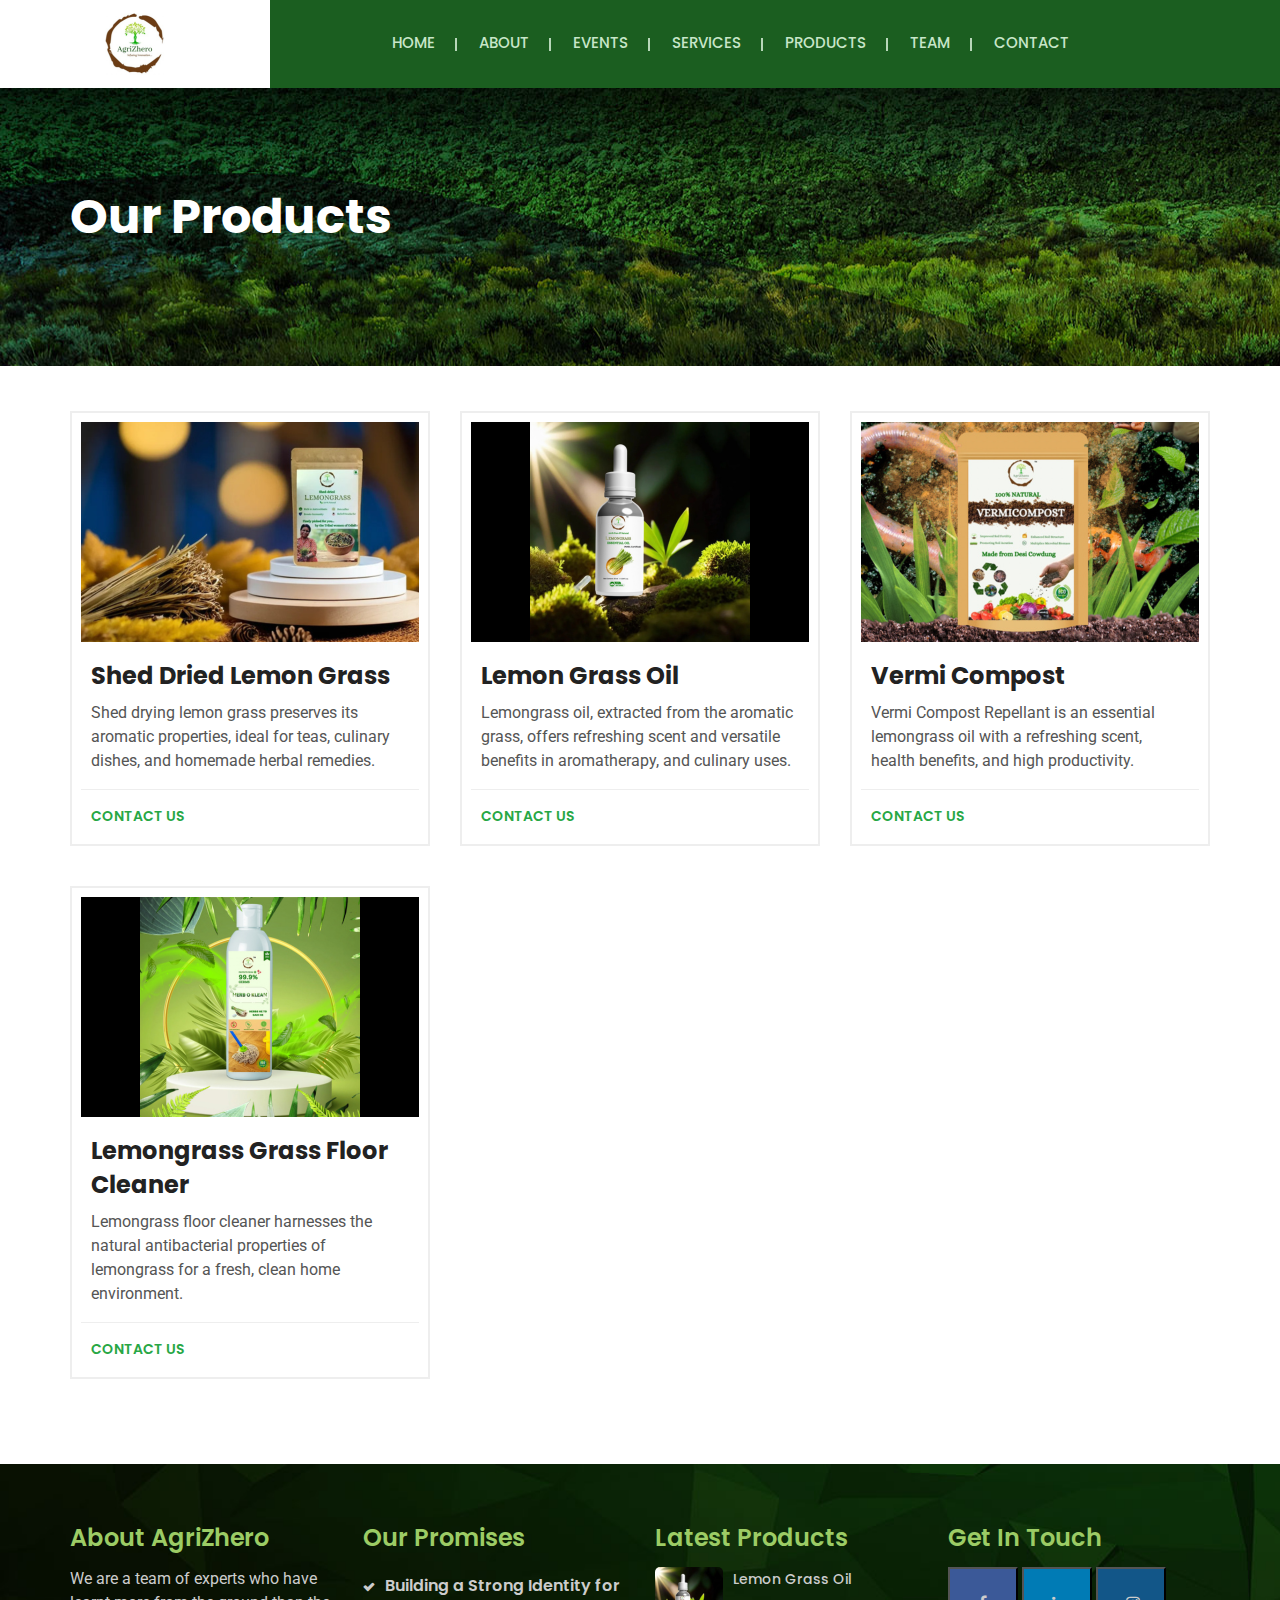
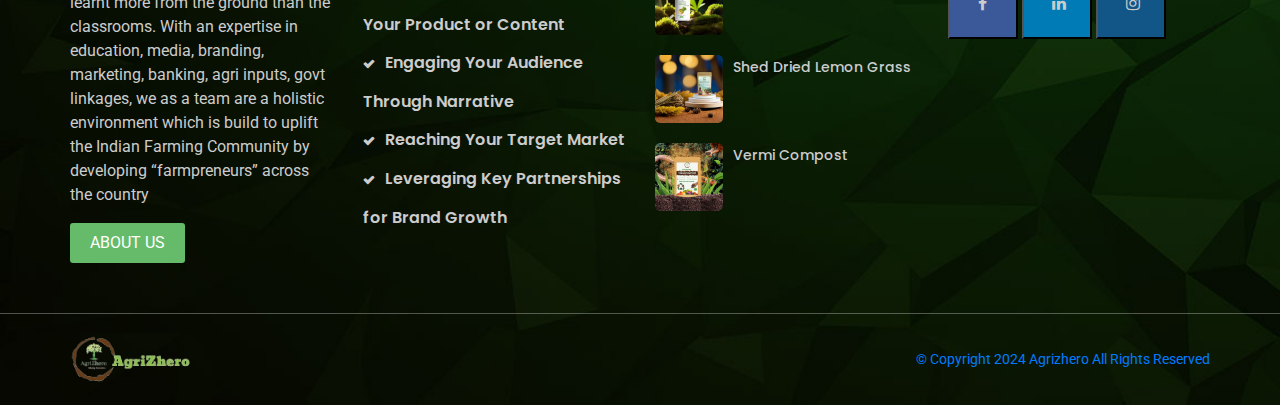
<file: blogs.html>
<!doctype html>
<html lang="en">


<head>
   <meta charset="utf-8">
   <meta name="viewport" content="width=device-width, initial-scale=1, shrink-to-fit=no">
   <meta name="description" content="">
   <meta name="author" content="">
   <link rel="icon" href="images/favicon.png">
   <title>Agrizhero</title>
   <!-- CSS FILES START -->
   <link href="./assets/css/custom.css" rel="stylesheet">
   <link href="./assets/css/color.css" rel="stylesheet">
   <link href="./assets/css/responsive.css" rel="stylesheet">
   <link href="./assets/css/owl.carousel.min.css" rel="stylesheet">
   <link href="./assets/css/bootstrap.min.css" rel="stylesheet">
   <link href="./assets/css/prettyPhoto.css" rel="stylesheet">
   <link href="./assets/css/all.min.css" rel="stylesheet">
   <!-- CSS FILES End -->
   <link rel="stylesheet" href="https://cdnjs.cloudflare.com/ajax/libs/font-awesome/4.7.0/css/font-awesome.min.css">

</head>

<body>
   <div class="wrapper">
      <!--Header Start-->
      <header class="header-style-2">
         <nav class="navbar navbar-expand-lg">
            <a class="navbar-brand" href="./index.html"><img src="./images/new4.png" alt=""></a>
            <button class="navbar-toggler" type="button" data-toggle="collapse" data-target="#navbarSupportedContent"
               aria-controls="navbarSupportedContent" aria-expanded="false" aria-label="Toggle navigation"> <i
                  class="fas fa-bars"></i> </button>
            <div class="collapse navbar-collapse" id="navbarSupportedContent">
               <ul class="navbar-nav mr-auto">
                  <li class="nav-item dropdown">
                     <a class="nav-link dropdown-toggle" href="./index.html" aria-haspopup="true" aria-expanded="false">
                        Home </a>
                  </li>
                  <li class="nav-item"> <a class="nav-link" href="./about.html">About</a> </li>
                  <li class="nav-item"><a class="nav-link dropdown-toggle" href="./events.html"> Events </a> </li>
                  <li class="nav-item"><a class="nav-link dropdown-toggle" href="./service.html"> Services </a> </li>
                  <li class="nav-item"><a class="nav-link dropdown-toggle" href="./blogs.html"> Products </a></li>
                  <li class="nav-item"><a class="nav-link dropdown-toggle" href="./team.html"> Team </a></li>
                  <li class="nav-item"><a class="nav-link dropdown-toggle" href="./contact.html"> Contact </a></li>
               </ul>

            </div>
         </nav>
      </header>

      <!--Header End-->
      <!--Inner Header Start-->
      <section class="wf100 p100 inner-header">
         <div class="container">
            <h1>Our Products </h1>
         </div>
      </section>
      <!--Inner Header End-->
      <!--Blog Start-->
      <section class="wf100 p80 blog">
         <div class="blog-grid-medium">
            <div class="container">
               <div class="row">
                  <!--Blog Small Post Start-->
                  <div class="col-md-4 col-sm-6">
                     <div class="blog-post">
                        <div class="blog-thumb"> <a href="#"><i class="fas fa-link"></i></a> <img
                              src="images/product1.png" alt=""> </div>
                        <div class="post-txt">
                           <h5><a href="#">Shed Dried Lemon Grass</a></h5>
                           <p>Shed drying lemon grass preserves its aromatic properties, ideal for teas, culinary
                              dishes, and homemade herbal remedies.</p>
                        </div>
                        <ul class="post-meta">
                           <li> <a href="contact.html" class="rm"> Contact Us</a> </li>
                        </ul>
                     </div>
                  </div>
                  <!--Blog Small Post End-->
                  <!--Blog Small Post Start-->
                  <div class="col-md-4 col-sm-6">
                     <div class="blog-post">
                        <div class="blog-thumb"> <a href="#"><i class="fas fa-link"></i></a> <img
                              src="images/product2.png" alt=""> </div>
                        <div class="post-txt">
                           <h5><a href="#">Lemon Grass Oil</a></h5>
                           <p>Lemongrass oil, extracted from the aromatic grass, offers refreshing scent and versatile
                              benefits in aromatherapy, and culinary uses.</p>
                        </div>
                        <ul class="post-meta">
                           <li> <a href="contact.html" class="rm">Contact Us</a> </li>

                        </ul>
                     </div>
                  </div>
                  <!--Blog Small Post End-->
                   <!--Blog Small Post End--><!--Blog Small Post Start-->
                   <div class="col-md-4 col-sm-6">
                     <div class="blog-post">
                        <div class="blog-thumb"> <a href="#"><i class="fas fa-link"></i></a> <img src="images/product9.png" alt=""> </div>
                        <div class="post-txt">
                           <h5><a href="#">Vermi Compost</a></h5>
                           <p>Vermi Compost Repellant is an essential lemongrass oil with a refreshing scent, health benefits, and high productivity.</p>
                        </div>
                        <ul class="post-meta">
                           <li> <a href="#" class="rm"> Contact Us</a> </li>
                        </ul>
                     </div>
                  </div>
                  <!--Blog Small Post End-->
                  <!--Blog Small Post Start-->
                  <!-- <div class="col-md-4 col-sm-6">
                     <div class="blog-post">
                        <div class="blog-thumb"> <a href="#"><i class="fas fa-link"></i></a> <img src="images/product3.png" alt=""> </div>
                        <div class="post-txt">
                           <h5><a href="#">Vermi Wash</a></h5>
                           <p>Organic fertilizer enriched with earthworm castings, enhancing soil fertility
                              and promoting sustainable agriculture practices.</p>
                        </div>
                        <ul class="post-meta">
                           <li> <a href="contact.html" class="rm"> Contact Us</a> </li>

                        </ul>
                     </div>
                  </div> -->
                  <!--Blog Small Post End-->
                  <!--Blog Small Post Start-->
                  <div class="col-md-4 col-sm-6">
                     <div class="blog-post">
                        <div class="blog-thumb"> <a href="#"><i class="fas fa-link"></i></a> <img src="images/product4.png"alt=""> </div>
                        <div class="post-txt">
                           <h5><a href="#">Lemongrass Grass Floor Cleaner</a></h5>
                           <p>Lemongrass floor cleaner harnesses the natural antibacterial
                              properties of lemongrass for a fresh, clean home environment.</p>
                        </div>
                        <ul class="post-meta">
                           <li> <a href="contact.html" class="rm"> Contact Us</a> </li>
                        </ul>
                     </div>
                  </div>
                  <!--Blog Small Post End-->
                  <!--Blog Small Post Start-->
                  <!-- <div class="col-md-4 col-sm-6">
                     <div class="blog-post">
                        <div class="blog-thumb"> <a href="#"><i class="fas fa-link"></i></a> <img src="images/product5.png" alt=""> </div>
                        <div class="post-txt">
                           <h5><a href="#">Lemongrass Mosquito Repellant</a></h5>
                           <p>Lemongrass Mosquito Repellant is an essential oil extracted
                              from lemongrass, prized for its refreshing scent and various health benefits.</p>
                        </div>
                        <ul class="post-meta">
                           <li> <a href="contact.html" class="rm">Contact Us</a> </li>
                        </ul>
                     </div>
                  </div> -->
                  <!--Blog Small Post End-->
                  <!--Blog Small Post Start-->
                  <!-- <div class="col-md-4 col-sm-6">
                     <div class="blog-post">
                        <div class="blog-thumb"> <a href="#"><i class="fas fa-link"></i></a> <img src="images/product6.png" alt=""> </div>
                        <div class="post-txt">
                           <h5><a href="#">Anti-Nicotine Chewing Gum</a></h5>
                           <p>Anti-nicotine Chewing Gum provides a flavorful alternative to
                              tobacco,
                              helping individuals reduce nicotine cravings and quit smoking habits
                              effectively.</p>
                        </div>
                        <ul class="post-meta">
                           <li> <a href="#" class="rm"> Contact Us</a> </li>
                        </ul>
                     </div>
                  </div> -->
                  <!--Blog Small Post End-->
                  <!--Blog Small Post Start-->
                  <!-- <div class="col-md-4 col-sm-6">
                     <div class="blog-post">
                        <div class="blog-thumb"> <a href="#"><i class="fas fa-link"></i></a> <img src="images/product7.png" alt=""> </div>
                        <div class="post-txt">
                           <h5><a href="#">Anti-whitening Cream</a></h5>
                           <p>Anti-whitening cream combats unwanted skin lightening by restoring
                              natural pigmentation and promoting even skin tone for a radiant
                              complexion.</p>
                        </div>
                        <ul class="post-meta">
                           <li> <a href="#" class="rm"> Contact Us</a> </li>
                        </ul>
                     </div>
                  </div> -->
                  <!--Blog Small Post End--><!--Blog Small Post Start-->
                  <!-- <div class="col-md-4 col-sm-6">
                     <div class="blog-post">
                        <div class="blog-thumb"> <a href="#"><i class="fas fa-link"></i></a> <img src="images/product8.png" alt=""> </div>
                        <div class="post-txt">
                           <h5><a href="#">Herbal Toothpaste</a></h5>
                           <p>Herbal toothpaste harnesses the power of natural ingredients like
                              neem and clove to promote oral health and fresh breath without harsh
                              chemicals.</p>
                        </div>
                        <ul class="post-meta">
                           <li> <a href="#" class="rm"> Contact Us</a> </li>
                        </ul>
                     </div>
                  </div> -->
                 

               </div>
               <!-- <div class="gt-pagination">
                  <nav>
                     <ul class="pagination">
                        <li class="page-item"> <a class="page-link" href="#" aria-label="Previous"> <i
                                 class="fas fa-angle-left"></i> </a> </li>
                        <li class="page-item"><a class="page-link" href="#">1</a></li>
                        <li class="page-item active"><a class="page-link" href="#">2</a></li>
                        <li class="page-item"><a class="page-link" href="#">3</a></li>
                        <li class="page-item"> <a class="page-link" href="#" aria-label="Next"> <i
                                 class="fas fa-angle-right"></i> </a> </li>
                     </ul>
                  </nav>
               </div> -->
            </div>
         </div>
      </section>
      <!--Blog End-->
      <!--Footer Start-->
      <footer class="footer">
         <div class="footer-top wf100">
            <div class="container">
               <div class="row">
                  <div class="col-lg-3 col-md-6 col-sm-6">
                     <!--Footer Widget Start-->
                     <div class="footer-widget">
                        <h4>About AgriZhero</h4>
                        <p>We are a team of experts who have learnt more from the ground than the classrooms. With an
                           expertise in education, media, branding, marketing, banking, agri inputs, govt linkages, we
                           as a team are a holistic environment which is build to uplift the Indian Farming Community by
                           developing “farmpreneurs” across the country </p>
                        <a href="about.html" class="lm">About us</a>
                     </div>
                     <!--Footer Widget End-->
                  </div>
                  <div class="col-lg-3 col-md-6 col-sm-6">
                     <!--Footer Widget Start-->
                     <div class="footer-widget">
                        <h4>Our Promises</h4>
                        <ul class="quick-links">
                           <li><a href="#">Building a Strong Identity for Your Product or Content</a></li>
                           <li><a href="#">Engaging Your Audience Through Narrative</a></li>
                           <li><a href="#">Reaching Your Target Market</a></li>
                           <li><a href="#">Leveraging Key Partnerships for Brand Growth</a></li>
                           
                        </ul>
                     </div>
                     <!--Footer Widget End-->
                  </div>
                  <div class="col-lg-3 col-md-6 col-sm-6">
                     <!--Footer Widget Start-->
                     <div class="footer-widget">
                        <h4>Latest Products</h4>
                        <ul class="lastest-products">
                           <li> <img src="images/sfooter1.png" alt=""> <strong><a href="blogs.html">Lemon Grass Oil</a></strong></li>
                           <li> <img src="images/sfooter2.png" alt=""> <strong><a href="blogs.html">Shed Dried Lemon Grass</a></strong></li>
                           <li> <img src="images/sfooter3.png" alt=""> <strong><a href="blogs.html">Vermi Compost</a></strong></li>
                       </ul>
                     </div>
                     <!--Footer Widget End-->
                  </div>
                  <div class="col-lg-3 col-md-6 col-sm-6">
                     <!-- social icons -->
                     <div class="footer-widget">
                        <h4>Get In Touch</h4>
                        <div class="dropdown">
                            <button class="dropbtn"><a href="" class="fa fa-facebook"></a></button>
                            <div class="dropdown-content">
                                <a
                                    href="https://www.facebook.com/profile.php?id=61557302425843&mibextid=uzlsIk">Page</a>
                                <a href="https://www.facebook.com/agrizhero?mibextid=LQQJ4d">Account</a>
                            </div>
                        </div>
                        <button class="btn1"><a href="https://www.linkedin.com/company/agrizhero/"
                                class="fa fa-linkedin"></a></button>
                        <button class="btn2"><a
                                href="https://www.instagram.com/agrizhero?igsh=MXVpYTY5cW11cm5jdw=="
                                class="fa fa-instagram"></a></button>
                    </div>
                  </div>
               </div>
            </div>
            <div class="footer-copyr wf100">
               <div class="container">
                  <div class="row">
                     <div class="col-md-4 col-sm-4"> <img src="../images/new.png" alt=""> </div>
                     <div class="col-md-8 col-sm-8">
                        <p><a target="_blank" href="#">&copy; Copyright 2024 Agrizhero
                              All Rights Reserved</a></p>
                        </a></p>
                     </div>
                  </div>
               </div>
            </div>
      </footer>
      <!--Footer End-->

      <!--Footer End-->
   </div>
   <!--   JS Files Start  -->
   <script src="./assets/js/jquery-3.3.1.min.js"></script>
   <script src="./assets/js/jquery-migrate-1.4.1.min.js"></script>
   <script src="./assets/js/popper.min.js"></script>
   <script src="./assets/js/bootstrap.min.js"></script>
   <script src="./assets/js/owl.carousel.min.js"></script>
   <script src="./assets/js/jquery.prettyPhoto.js"></script>
   <script src="./assets/js/isotope.min.js"></script>
   <script src="./assets/js/custom.js"></script>
</body>


</html>
</file>
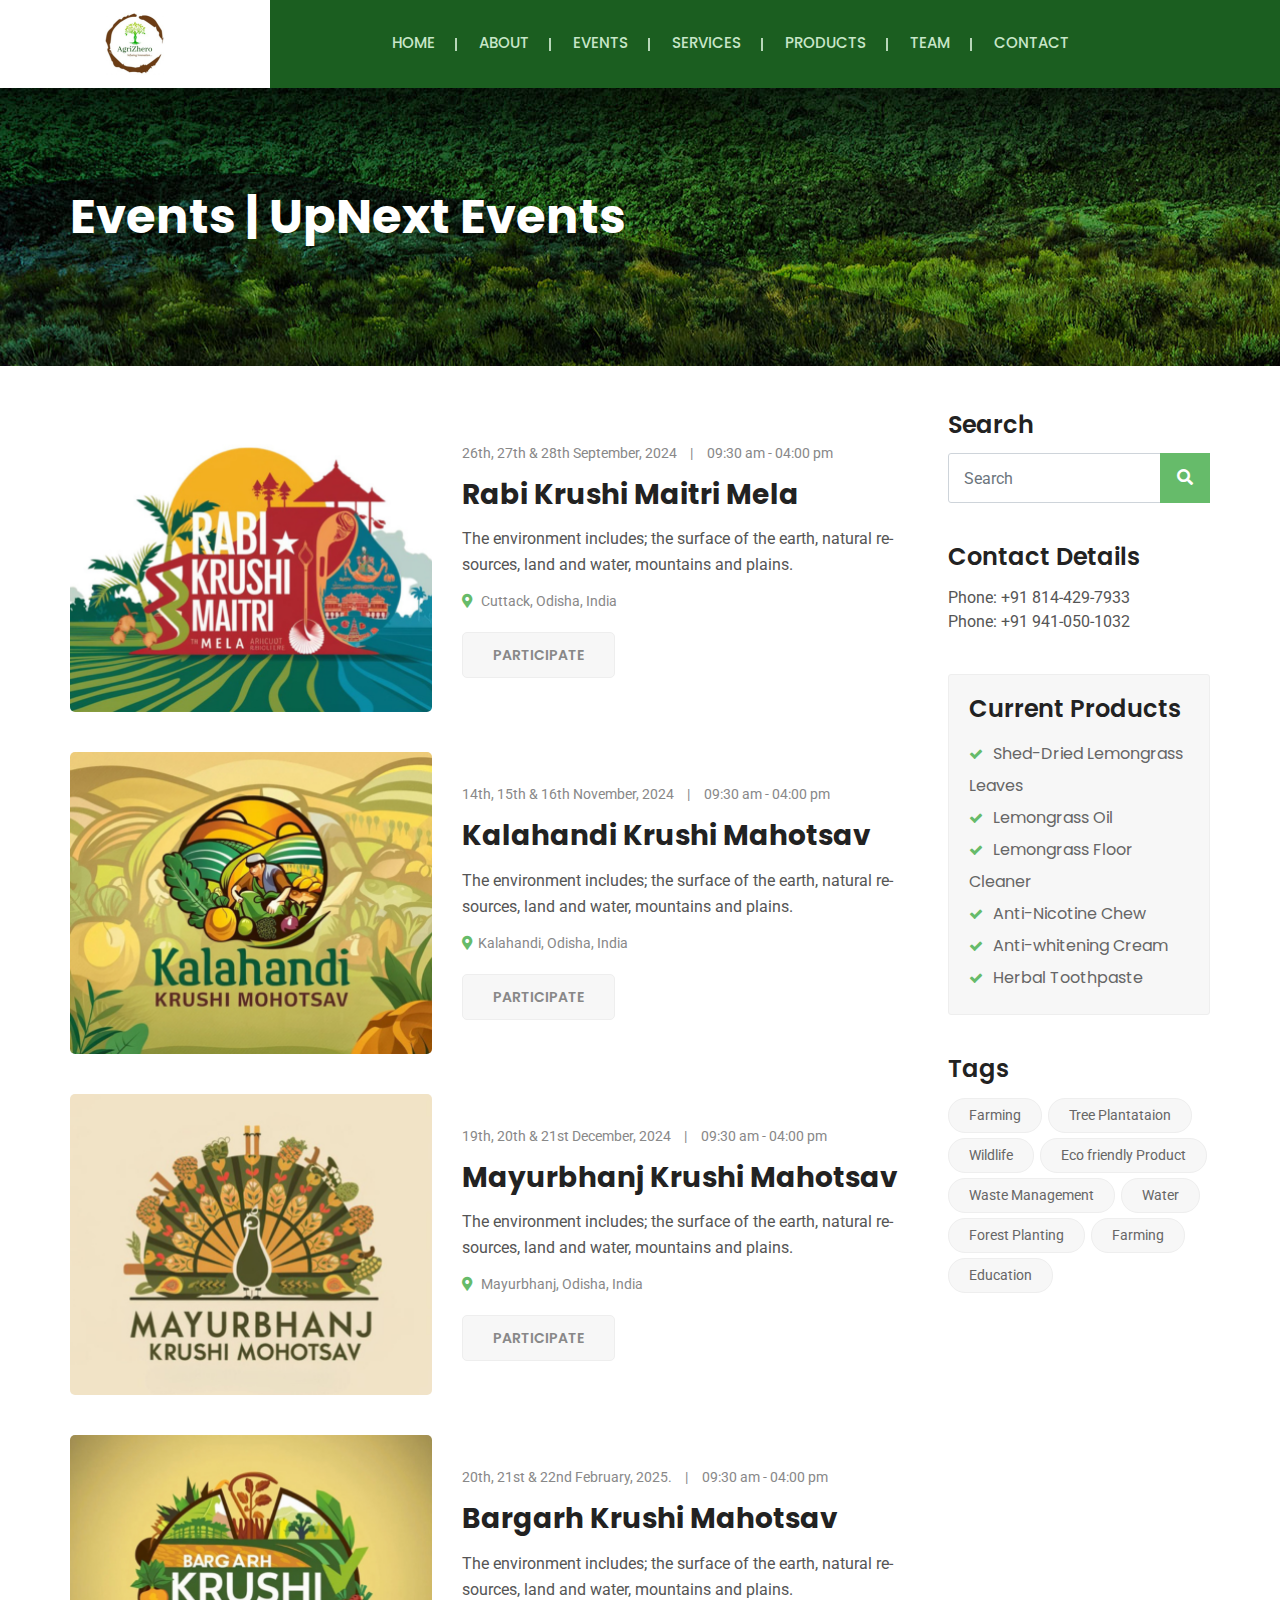
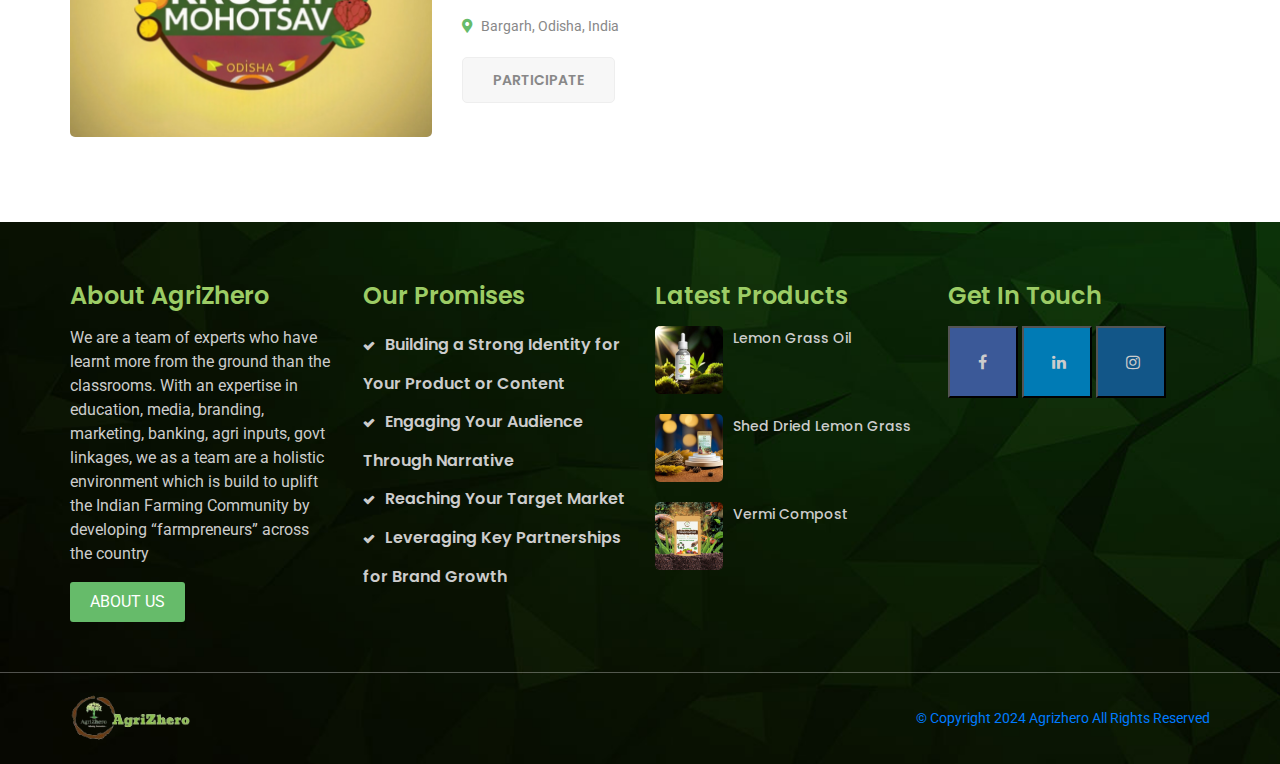
<file: events.html>
<!doctype html>
<html lang="en">


<head>
   <meta charset="utf-8">
   <meta name="viewport" content="width=device-width, initial-scale=1, shrink-to-fit=no">
   <meta name="description" content="">
   <meta name="author" content="">
   <link rel="icon" href="images/favicon.png">
   <title>Agrizhero</title>
   <!-- CSS FILES START -->
   <link href="./assets/css/custom.css" rel="stylesheet">
   <link href="./assets/css/color.css" rel="stylesheet">
   <link href="./assets/css/responsive.css" rel="stylesheet">
   <link href="./assets/css/owl.carousel.min.css" rel="stylesheet">
   <link href="./assets/css/bootstrap.min.css" rel="stylesheet">
   <link href="./assets/css/prettyPhoto.css" rel="stylesheet">
   <link href="./assets/css/all.min.css" rel="stylesheet">
   <link rel="stylesheet" href="https://cdnjs.cloudflare.com/ajax/libs/font-awesome/4.7.0/css/font-awesome.min.css">
   <!-- CSS FILES End -->
</head>

<body>
   <div class="wrapper">
      <!--Header Start-->
      <header class="header-style-2">
         <nav class="navbar navbar-expand-lg">
            <a class="navbar-brand" href="./index.html"><img src="./images/new4.png" alt=""></a>
            <button class="navbar-toggler" type="button" data-toggle="collapse" data-target="#navbarSupportedContent"
               aria-controls="navbarSupportedContent" aria-expanded="false" aria-label="Toggle navigation"> <i
                  class="fas fa-bars"></i> </button>
            <div class="collapse navbar-collapse" id="navbarSupportedContent">
               <ul class="navbar-nav mr-auto">
                  <li class="nav-item dropdown">
                     <a class="nav-link dropdown-toggle" href="./index.html" aria-haspopup="true" aria-expanded="false">
                        Home </a>
                  </li>
                  <li class="nav-item"> <a class="nav-link" href="./about.html">About</a> </li>
                  <li class="nav-item"><a class="nav-link dropdown-toggle" href="./events.html"> Events </a> </li>
                  <li class="nav-item"><a class="nav-link dropdown-toggle" href="./service.html"> Services </a> </li>
                  <li class="nav-item"><a class="nav-link dropdown-toggle" href="./blogs.html"> Products </a></li>
                  <li class="nav-item"><a class="nav-link dropdown-toggle" href="./team.html"> Team </a></li>
                  <li class="nav-item"><a class="nav-link dropdown-toggle" href="./contact.html"> Contact </a></li>
               </ul>

            </div>
         </nav>
      </header>
      <!--Header End-->
      <!--Inner Header Start-->
      <section class="wf100 p100 inner-header">
         <div class="container">
            <h1>Events | UpNext Events</h1>
         </div>
      </section>
      <!--Inner Header End-->
      <!--Causes Start-->
      <section class="wf100 p80 events">
         <div class="event-list">
            <div class="container">
               <div class="row">
                  <div class="col-lg-9 col-md-8">
                     <!--Project Box Start-->
                     <div class="pro-list-box">
                        <div class="pro-thumb"> <a href="#"><i class="fas fa-link"></i></a> <img src="images/event1.png"
                              alt=""> </div>
                        <div class="pro-txt">
                           <ul class="event-meta">
                              <li>26th, 27th & 28th September, 2024</li>
                              <li>09:30 am - 04:00 pm</li>
                           </ul>
                           <h4> <a href="#">Rabi Krushi Maitri Mela</a> </h4>
                           <p>The environment includes; the surface of the earth, natural re­sources, land and water,
                              mountains and plains.</p>
                           <p class="eloc"><i class="fas fa-map-marker-alt"></i> Cuttack, Odisha, India</p>
                           <a href="contact.html" class="partibtn">Participate</a>
                        </div>
                     </div>
                     <!--Project Box End-->
                     <!--Project Box Start-->
                     <div class="pro-list-box">
                        <div class="pro-thumb"> <a href="#"><i class="fas fa-link"></i></a> <img src="images/event2.png"
                              alt=""> </div>
                        <div class="pro-txt">
                           <ul class="event-meta">
                              <li>14th, 15th & 16th November, 2024
                              </li>
                              <li>09:30 am - 04:00 pm</li>
                           </ul>
                           <h4> <a href="#">Kalahandi Krushi Mahotsav</a> </h4>
                           <p>The environment includes; the surface of the earth, natural re­sources, land and water,
                              mountains and plains.</p>
                           <p class="eloc"><i class="fas fa-map-marker-alt"></i>Kalahandi, Odisha, India</p>
                           <a href="contact.html" class="partibtn">Participate</a>
                        </div>
                     </div>
                     <!--Project Box End-->
                     <!--Project Box Start-->
                     <div class="pro-list-box">
                        <div class="pro-thumb"> <a href="#"><i class="fas fa-link"></i></a> <img src="images/event3.png"
                              alt=""> </div>
                        <div class="pro-txt">
                           <ul class="event-meta">
                              <li>19th, 20th & 21st December, 2024</li>
                              <li>09:30 am - 04:00 pm</li>
                           </ul>
                           <h4> <a href="#">Mayurbhanj Krushi Mahotsav </a> </h4>
                           <p>The environment includes; the surface of the earth, natural re­sources, land and water,
                              mountains and plains.</p>
                           <p class="eloc"><i class="fas fa-map-marker-alt"></i> Mayurbhanj, Odisha, India</p>
                           <a href="contact.html" class="partibtn">Participate</a>
                        </div>
                     </div>
                     <!--Project Box End-->
                     <!--Project Box Start-->
                     <div class="pro-list-box">
                        <div class="pro-thumb"> <a href="#"><i class="fas fa-link"></i></a> <img src="images/event4.png"
                              alt=""> </div>
                        <div class="pro-txt">
                           <ul class="event-meta">
                              <li>20th, 21st & 22nd February, 2025.</li>
                              <li>09:30 am - 04:00 pm</li>
                           </ul>
                           <h4> <a href="#">Bargarh Krushi Mahotsav</a> </h4>
                           <p>The environment includes; the surface of the earth, natural re­sources, land and water,
                              mountains and plains.</p>
                           <p class="eloc"><i class="fas fa-map-marker-alt"></i> Bargarh, Odisha, India</p>
                           <a href="contact.html" class="partibtn">Participate</a>
                        </div>
                     </div>
                     <!--Project Box End-->
                     <!--Project Box End-->
                  </div>
                  <div class="col-lg-3 col-md-4">
                     <div class="sidebar">
                        <!--Widget Start-->
                        <div class="side-widget">
                           <h5>Search</h5>
                           <div class="side-search">
                              <form>
                                 <input type="search" class="form-control" placeholder="Search">
                                 <button><i class="fas fa-search"></i></button>
                              </form>
                           </div>
                        </div>
                        <!--Widget End-->
                        <!--Widget Start-->
                        <div class="side-widget text-widget">
                           <h5>Contact Details</h5>
                           <p> 
                              Phone: +91 814-429-7933 <br>
                              
                              Phone: +91 941-050-1032 </p>
                        </div>
                        <!--Widget End-->
                        <!--Widget Start-->
                      
                        <!--Widget Start-->
                        <!--Widget Start-->
                        <div class="side-widget project-list-widget">
                           <h5>Current Products</h5>
                           <ul>
                              <li><a href="#">Shed-Dried Lemongrass Leaves</a></li>
                              <li><a href="#">Lemongrass Oil</a></li>
                              <li><a href="#">Lemongrass Floor Cleaner</a></li>
                              <li><a href="#">Anti-Nicotine Chew</a></li>
                              <li><a href="#">Anti-whitening Cream</a></li>
                              <li><a href="#">Herbal Toothpaste</a></li>
                           </ul>
                        </div>
                        <!--Widget End-->
                        <!--Widget Start-->
                        <div class="side-widget">
                           <h5>Tags</h5>
                           <div class="single-post-tags"> <a href="#">Farming</a> <a href="#"> Tree Plantataion </a>
                              <a href="#"> Wildlife </a> <a href="#"> Eco friendly Product </a> <a href="#"> Waste Management </a>
                              <a href="#"> Water </a> <a href="#"> Forest Planting </a>  <a
                                 href="#"> Farming </a> <a href="#"> Education </a> </div>
                        </div>
                        <!--Widget End-->
                     </div>
                  </div>
               </div>
               <!-- <div class="row">
                     <div class="col-md-12">
                        <div class="gt-pagination mt20">
                           <nav>
                              <ul class="pagination">
                                 <li class="page-item"> <a class="page-link" href="#" aria-label="Previous"> <i class="fas fa-angle-left"></i> </a> </li>
                                 <li class="page-item"><a class="page-link" href="#">1</a></li>
                                 <li class="page-item active"><a class="page-link" href="#">2</a></li>
                                 <li class="page-item"><a class="page-link" href="#">3</a></li>
                                 <li class="page-item"> <a class="page-link" href="#" aria-label="Next"> <i class="fas fa-angle-right"></i> </a> </li>
                              </ul>
                           </nav>
                        </div>
                     </div>
                  </div> -->
            </div>
         </div>
      </section>
      <!--Causes End-->
      <!--Footer Start-->
      <footer class="footer">
         <div class="footer-top wf100">
            <div class="container">
               <div class="row">
                  <div class="col-lg-3 col-md-6 col-sm-6">
                     <!--Footer Widget Start-->
                     <div class="footer-widget">
                        <h4>About AgriZhero</h4>
                        <p>We are a team of experts who have learnt more from the ground than the classrooms. With an
                           expertise in education, media, branding, marketing, banking, agri inputs, govt linkages, we
                           as a team are a holistic environment which is build to uplift the Indian Farming Community by
                           developing “farmpreneurs” across the country </p>
                        <a href="about.html" class="lm">About us</a>
                     </div>
                     <!--Footer Widget End-->
                  </div>
                  <div class="col-lg-3 col-md-6 col-sm-6">
                     <!--Footer Widget Start-->
                     <div class="footer-widget">
                        <h4>Our Promises</h4>
                        <ul class="quick-links">
                           <li><a href="#">Building a Strong Identity for Your Product or Content</a></li>
                           <li><a href="#">Engaging Your Audience Through Narrative</a></li>
                           <li><a href="#">Reaching Your Target Market</a></li>
                           <li><a href="#">Leveraging Key Partnerships for Brand Growth</a></li>
                           
                        </ul>
                     </div>
                     <!--Footer Widget End-->
                  </div>
                  <div class="col-lg-3 col-md-6 col-sm-6">
                     <!--Footer Widget Start-->
                     <div class="footer-widget">
                        <h4>Latest Products</h4>
                        <ul class="lastest-products">
                           <li> <img src="images/sfooter1.png" alt=""> <strong><a href="blogs.html">Lemon Grass Oil</a></strong></li>
                           <li> <img src="images/sfooter2.png" alt=""> <strong><a href="blogs.html">Shed Dried Lemon Grass</a></strong></li>
                           <li> <img src="images/sfooter3.png" alt=""> <strong><a href="blogs.html">Vermi Compost</a></strong></li>
                       </ul>
                     </div>
                     <!--Footer Widget End-->
                  </div>
                  <div class="col-lg-3 col-md-6 col-sm-6">
                     <!-- social icons -->
                     <div class="footer-widget">
                        <h4>Get In Touch</h4>
                        <div class="dropdown">
                            <button class="dropbtn"><a href="" class="fa fa-facebook"></a></button>
                            <div class="dropdown-content">
                                <a
                                    href="https://www.facebook.com/profile.php?id=61557302425843&mibextid=uzlsIk">Page</a>
                                <a href="https://www.facebook.com/agrizhero?mibextid=LQQJ4d">Account</a>
                            </div>
                        </div>
                        <button class="btn1"><a href="https://www.linkedin.com/company/agrizhero/"
                                class="fa fa-linkedin"></a></button>
                        <button class="btn2"><a
                                href="https://www.instagram.com/agrizhero?igsh=MXVpYTY5cW11cm5jdw=="
                                class="fa fa-instagram"></a></button>
                    </div>
                  </div>
               </div>
            </div>
            <div class="footer-copyr wf100">
               <div class="container">
                  <div class="row">
                     <div class="col-md-4 col-sm-4"> <img src="../images/new.png" alt=""> </div>
                     <div class="col-md-8 col-sm-8">
                        <p><a target="_blank" href="#">&copy; Copyright 2024 Agrizhero
                              All Rights Reserved</a></p>
                        </a></p>
                     </div>
                  </div>
               </div>
            </div>
      </footer>
      <!--Footer End-->
      <!--Footer End-->
   </div>
   <!--   JS Files Start  -->
   <script src="./assets/js/jquery-3.3.1.min.js"></script>
   <script src="./assets/js/jquery-migrate-1.4.1.min.js"></script>
   <script src="./assets/js/popper.min.js"></script>
   <script src="./assets/js/bootstrap.min.js"></script>
   <script src="./assets/js/owl.carousel.min.js"></script>
   <script src="./assets/js/jquery.prettyPhoto.js"></script>
   <script src="./assets/js/isotope.min.js"></script>
   <script src="./assets/js/custom.js"></script>
</body>


</html>
</file>
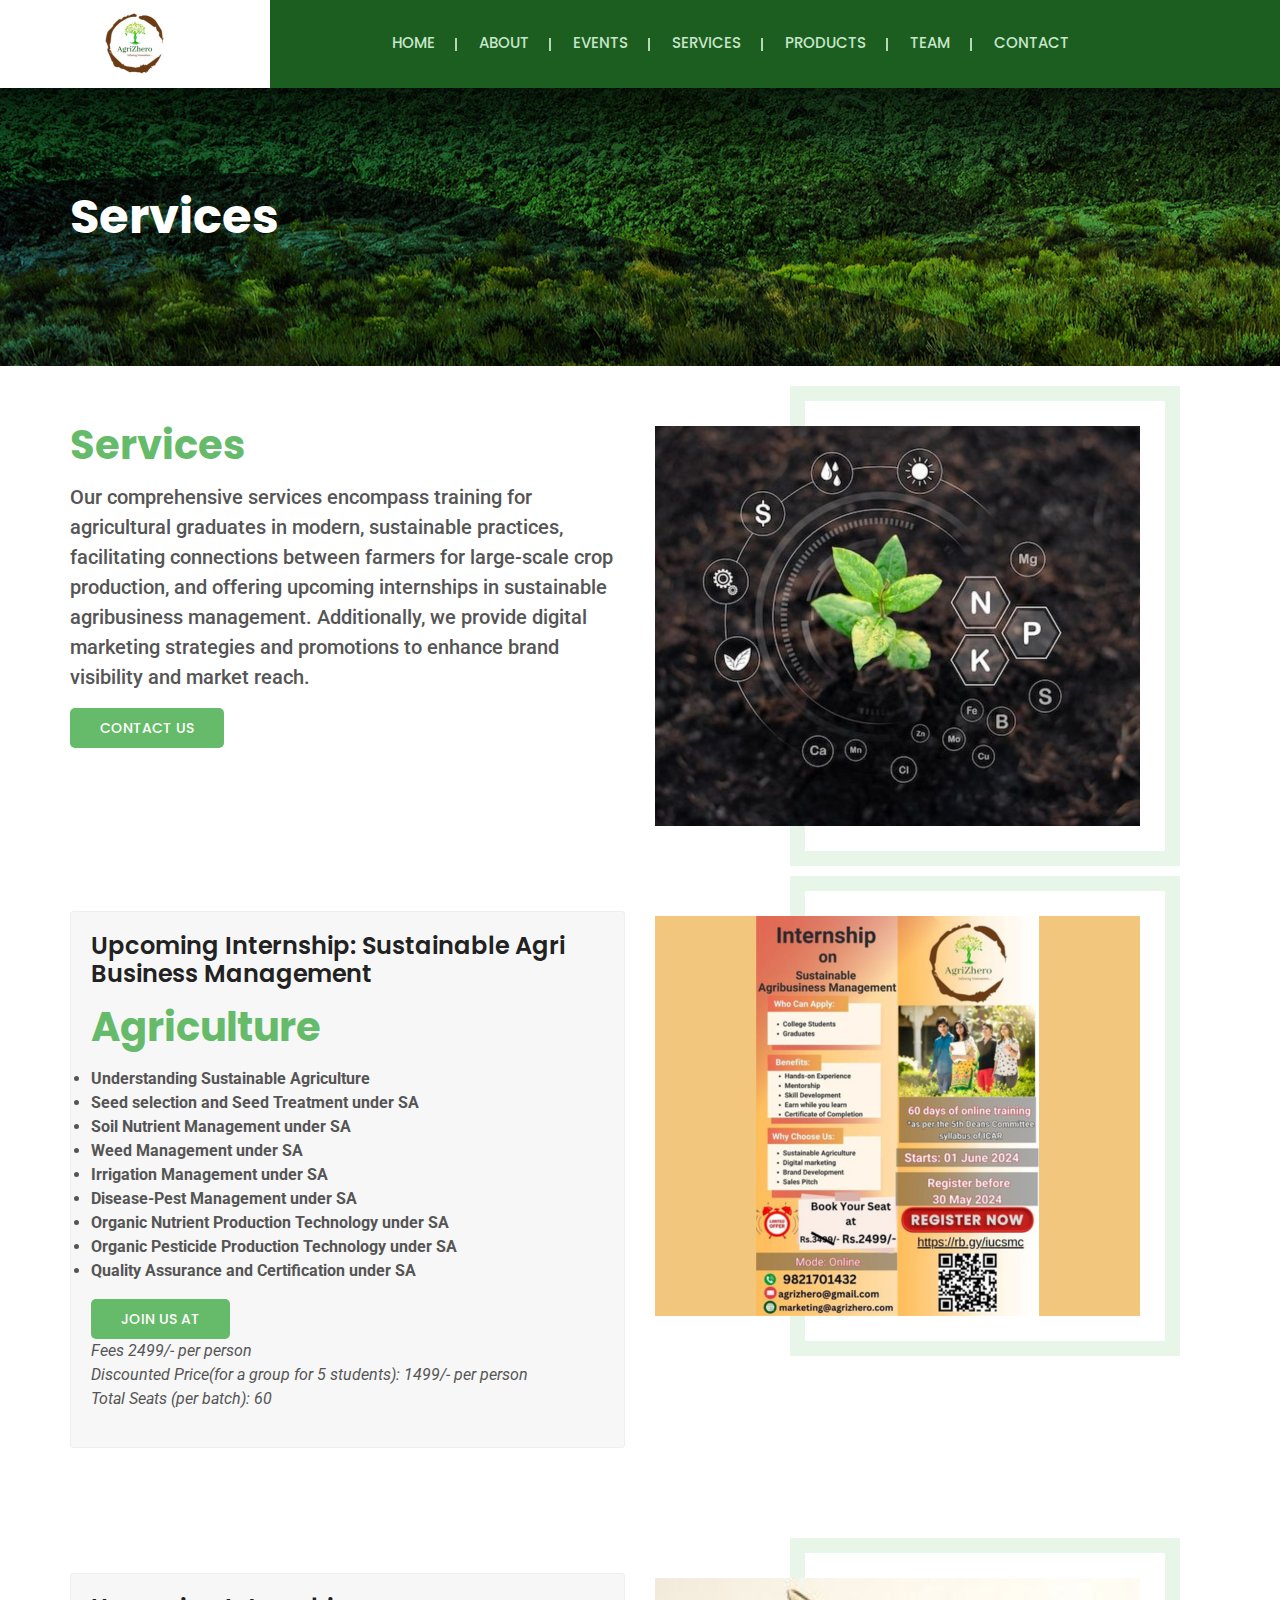
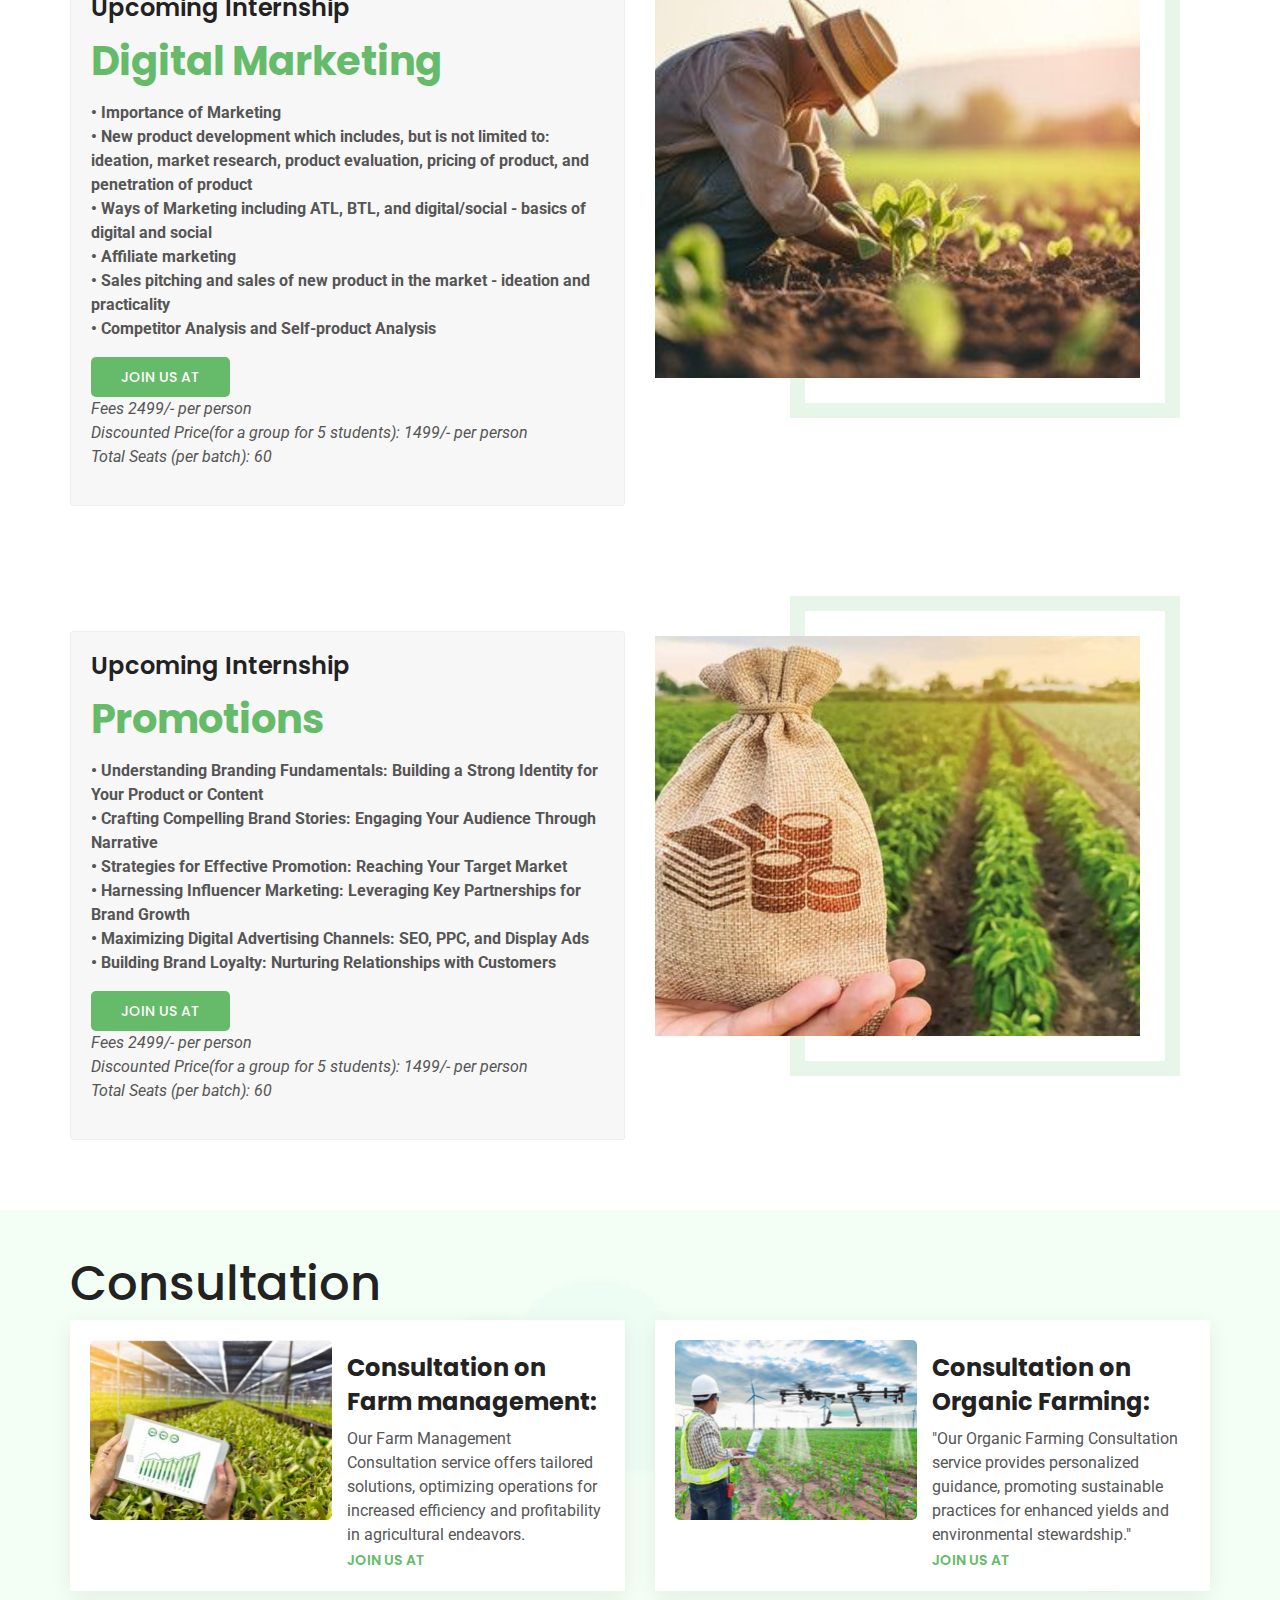
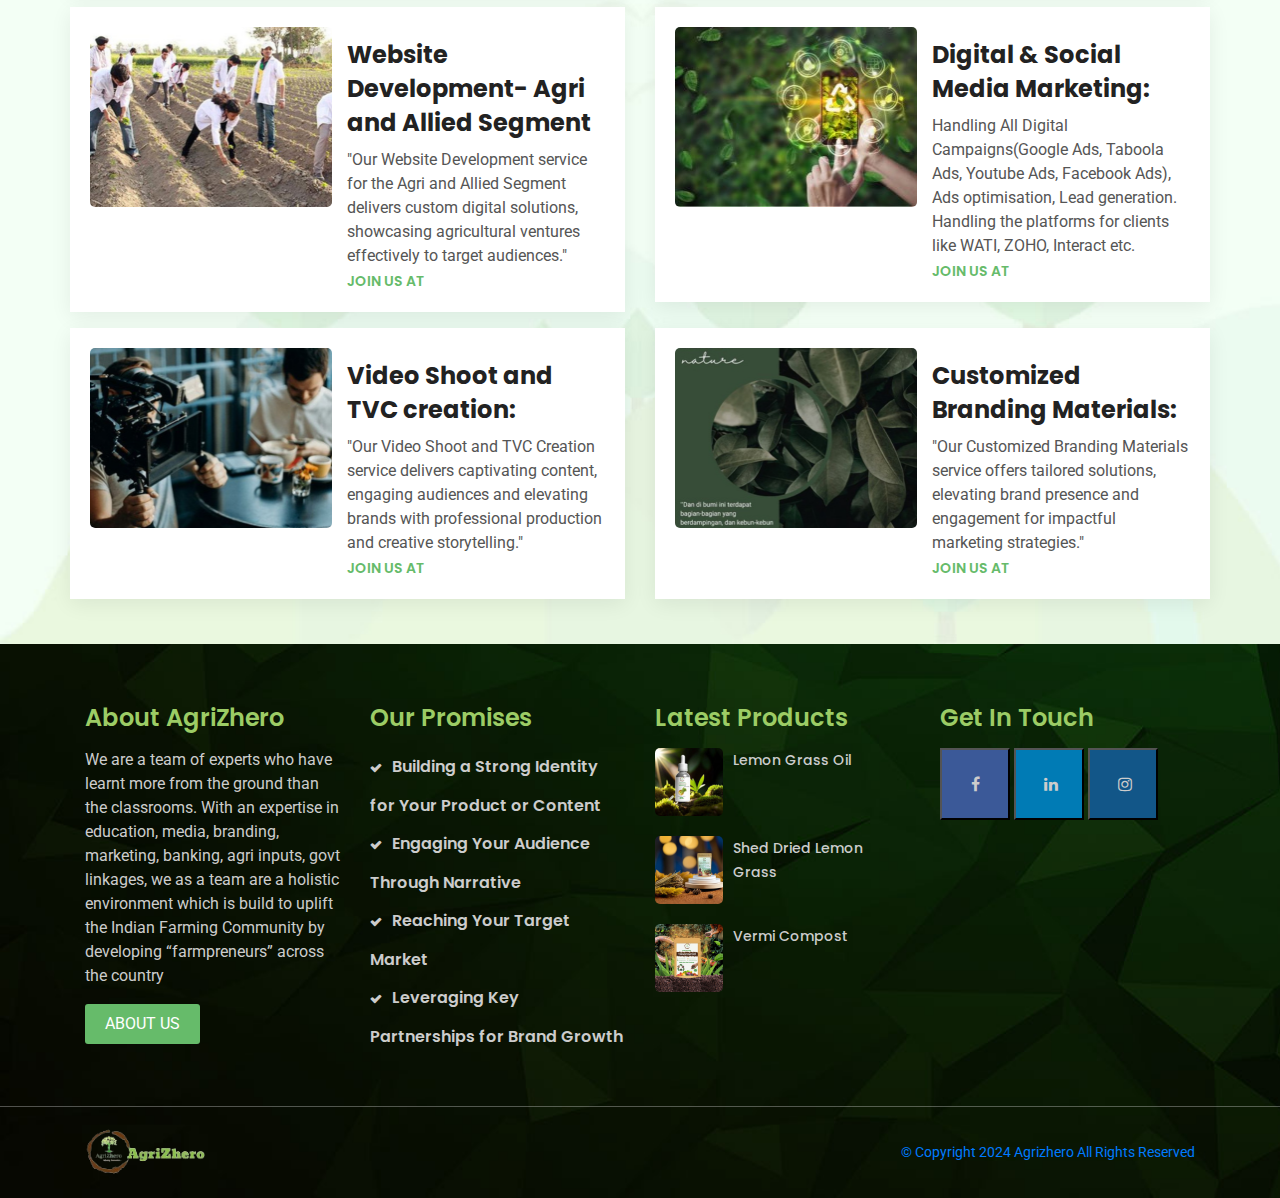
<file: service.html>
<!doctype html>
<html lang="en">

<head>
    <meta charset="utf-8">
    <meta name="viewport" content="width=device-width, initial-scale=1, shrink-to-fit=no">
    <meta name="description" content="">
    <meta name="author" content="">
    <link rel="icon" href="images/favicon.png">
    <title>Agrizhero | Services </title>
    <!-- CSS FILES START -->
    <link href="./assets/css/custom.css" rel="stylesheet">
    <link href="./assets/css/color.css" rel="stylesheet">
    <link href="./assets/css/responsive.css" rel="stylesheet">
    <link href="./assets/css/owl.carousel.min.css" rel="stylesheet">
    <link href="./assets/css/bootstrap.min.css" rel="stylesheet">
    <link href="./assets/css/prettyPhoto.css" rel="stylesheet">
    <link href="./assets/css/all.min.css" rel="stylesheet">
    <link href="./assets/css/slick.css" rel="stylesheet">
    <!-- CSS FILES End -->
    <link rel="stylesheet" href="https://cdnjs.cloudflare.com/ajax/libs/font-awesome/4.7.0/css/font-awesome.min.css">
    <!-- CSS FILES End -->
</head>

<body>
    <div class="wrapper">
        <!--Header Start-->
        <header class="header-style-2">
            <nav class="navbar navbar-expand-lg">
                <a class="navbar-brand" href="./index.html"><img src="./images/new4.png" alt=""></a>
                <button class="navbar-toggler" type="button" data-toggle="collapse"
                    data-target="#navbarSupportedContent" aria-controls="navbarSupportedContent" aria-expanded="false"
                    aria-label="Toggle navigation"> <i class="fas fa-bars"></i> </button>
                <div class="collapse navbar-collapse" id="navbarSupportedContent">
                    <ul class="navbar-nav mr-auto">
                        <li class="nav-item dropdown">
                            <a class="nav-link dropdown-toggle" href="./index.html" aria-haspopup="true"
                                aria-expanded="false"> Home </a>
                        </li>
                        <li class="nav-item"> <a class="nav-link" href="./about.html">About</a> </li>
                        <li class="nav-item"><a class="nav-link dropdown-toggle" href="./events.html"> Events </a> </li>
                        <li class="nav-item"><a class="nav-link dropdown-toggle" href="./service.html"> Services </a>
                        </li>
                        <li class="nav-item"><a class="nav-link dropdown-toggle" href="./blogs.html"> Products </a></li>
                        <li class="nav-item"><a class="nav-link dropdown-toggle" href="./team.html"> Team </a></li>
                        <li class="nav-item"><a class="nav-link dropdown-toggle" href="./contact.html"> Contact </a>
                        </li>
                    </ul>

                </div>
            </nav>
        </header>
        <!--Header End-->
        <!--Inner Header Start-->
        <section class="wf100 p100 inner-header">
            <div class="container">
                <h1>Services</h1>
            </div>
        </section>
        <!--Inner Header End-->
        <!--About Start-->
        <section class="wf100 about">
            <!--About Txt Video Start-->
            <div class="about-video-section wf100">
                <div class="container">
                    <div class="row">
                        <div class="col-lg-6">
                            <div class="about-text">
                                <!-- <h5>We are Taking Small Steps to grow the farmer</h5>s -->
                                <h2>Services</h2>
                                <p><strong>Our comprehensive services encompass training for agricultural graduates in
                                        modern, sustainable practices, facilitating connections between farmers for
                                        large-scale crop production, and offering upcoming internships in sustainable
                                        agribusiness management. Additionally, we provide digital marketing strategies
                                        and promotions to enhance brand visibility and market reach.</strong></p>
                                <a href="contact.html">Contact Us</a>
                                <div>
                                    <!-- <p> <i>Fees 1999/- per person
                                            for a group for 5 students: 1499/- per person
                                            Available Seats 60</i> </p> -->
                                </div>

                            </div>
                        </div>
                        <div class="col-lg-6">
                            <div class="about-video-img"> <a href="#"><i class=""></i></a> <img
                                    src="./images/service11.png" alt=""> </div>
                        </div>
                    </div>
                </div>
            </div>
            <!--About Txt Video End-->

            <div class="about-video-section wf100">
                <div class="container">
                    <div class="row">
                        <div class="col-lg-6">
                            <div class="side-widget project-list-widget about-text">
                                <h5>Upcoming Internship: Sustainable Agri Business Management</h5>
                                <h2> Agriculture</h2>
                                <p><strong>
                                        
                                            <li>Understanding Sustainable Agriculture</li>
                                            <li>Seed selection and Seed Treatment under SA</li>
                                            <li>Soil Nutrient Management under SA</li>
                                            <li>Weed Management under SA</li>
                                            <li>Irrigation Management under SA</li>
                                            <li>Disease-Pest Management under SA</li>
                                            <li>Organic Nutrient Production Technology under SA</li>
                                            <li>Organic Pesticide Production Technology under SA</li>
                                            <li>Quality Assurance and Certification under SA</li>
                                    </strong></p>
                                <a href="contact.html">Join Us at</a>
                                <div>
                                    <p> <i>Fees 2499/- per person <br>
                                        Discounted Price(for a group for 5 students): 1499/- per person <br>
                                        Total Seats (per batch): 60</i> </p>
                                </div>
                            </div>
                        </div>
                        <div class="col-lg-6">
                            <div class="about-video-img"> <a href="#"><i class=""></i></a> <img
                                    src="./images/intern111.png" alt=""> </div>
                        </div>
                    </div>
                </div>
            </div>


            <div class="about-video-section wf100">
                <div class="container">
                    <div class="row">
                        <div class="col-lg-6">
                            <div class="side-widget project-list-widget about-text">
                                <h5>Upcoming Internship</h5>
                                <h2> Digital Marketing</h2>
                                <p><strong>
                                    <ul>
                                        <li>• Importance of Marketing</li>
                                        <li>• New product development which includes, but is not limited to: ideation, market research, product evaluation, pricing of product, and penetration of product</li>
                                        <li>• Ways of Marketing including ATL, BTL, and digital/social - basics of digital and social</li>
                                        <li>• Affiliate marketing</li>
                                        <li>• Sales pitching and sales of new product in the market - ideation and practicality</li>
                                        <li>• Competitor Analysis and Self-product Analysis</li>
                                    </ul>
                                    
                                    
                                    </strong></p>
                                <a href="contact.html">Join Us at</a>
                                <div>
                                    <p> <i>Fees 2499/- per person <br>
                                        Discounted Price(for a group for 5 students): 1499/- per person <br>
                                        Total Seats (per batch): 60</i> </p>
                                </div>
                            </div>
                        </div>
                        <div class="col-lg-6">
                            <div class="about-video-img"> <a href="#"><i class=""></i></a> <img
                                    src="./images/service33.png" alt=""> </div>
                        </div>
                    </div>
                </div>
            </div>


            <div class="about-video-section wf100">
                <div class="container">
                    <div class="row">
                        <div class="col-lg-6">
                            <div class="side-widget project-list-widget about-text">
                                <h5>Upcoming Internship</h5>
                                <h2> Promotions</h2>
                                <p><strong>
                                        <ul>
                                            <li><strong>•</strong> Understanding Branding Fundamentals: Building a Strong
                                                    Identity for Your Product or Content </a></li>
                                            <li><strong>•</strong> Crafting Compelling Brand Stories: Engaging Your Audience
                                                    Through Narrative</a></li>
                                            <li><strong>•</strong> Strategies for Effective Promotion: Reaching Your Target
                                                    Market</a></li>
                                            <li><strong>•</strong> Harnessing Influencer Marketing: Leveraging Key Partnerships
                                                    for Brand Growth</a></li>
                                            <li><strong>•</strong> Maximizing Digital Advertising Channels: SEO, PPC, and
                                                    Display Ads</a></li>
                                            <li><strong>•</strong> Building Brand Loyalty: Nurturing Relationships with
                                                    Customers</a></li>

                                        </ul>
                                    </strong></p>
                                <a href="contact.html">Join Us at</a>
                                <div>
                                    <p> <i>Fees 2499/- per person <br>
                                        Discounted Price(for a group for 5 students): 1499/- per person <br>
                                        Total Seats (per batch): 60</i> </p>
                                </div>
                            </div>
                        </div>
                        <div class="col-lg-6">
                            <div class="about-video-img"> <a href="#"><i class=""></i></a> <img
                                    src="./images/service44.png" alt=""> </div>
                        </div>
                    </div>
                </div>
            </div>
        </section>

        <section class="h2-news wf100 p80">
            <div class="container">
                <div class="row">
                    <div class="col-md-6">
                        <div class="section-title-2">
                            <strong><h1>Consultation</h1></strong>

                        </div>
                    </div>
                </div>
                <div class="row">
                    <div class="col-md-6 col-lg-6">
                        <!--Blog Small Post Start-->
                        <div class="blog-small-post">
                            <div class="post-thumb"> <a href="#"><i class="fas fa-link"></i></a> <img
                                    src="images/serside.png" alt=""> </div>
                            <div class="post-txt">
                                <span class="pdate">
                                    <h5><a href="#">Consultation on Farm management:</a></h5>
                                    <p>Our Farm Management Consultation service offers tailored solutions, optimizing
                                        operations for increased efficiency and profitability in agricultural endeavors.
                                    </p>
                                    <a href="contact.html" class="rm">Join Us at</a>
                            </div>
                        </div>
                    </div>
                    <!--Blog Small Post End-->
                    <!--Blog Small Post Start-->
                    <div class="col-md-6 col-lg-6">
                        <div class="blog-small-post">
                            <div class="post-thumb"> <a href="#"><i class="fas fa-link"></i></a> <img
                                    src="images/ints1.png" alt=""> </div>
                            <div class="post-txt">
                                <span class="pdate">
                                    <h5><a href="#">Consultation on Organic Farming:</a></h5>
                                    <p>"Our Organic Farming Consultation service provides personalized guidance,
                                        promoting sustainable practices for enhanced yields and environmental
                                        stewardship."</p>
                                    <a href="contact.html" class="rm">Join Us at</a>
                            </div>
                        </div>
                    </div>
                </div>
                <div class="row mt-3">
                    <div class="col-md-6 col-lg-6">
                        <!--Blog Small Post Start-->
                        <div class="blog-small-post">
                            <div class="post-thumb"> <a href="#"><i class="fas fa-link"></i></a> <img
                                    src="images/ints2.png" alt=""> </div>
                            <div class="post-txt">
                                <span class="pdate">
                                    <h5><a href="#">Website Development- Agri and Allied Segment </a></h5>
                                    <p>"Our Website Development service for the Agri and Allied Segment delivers custom
                                        digital solutions, showcasing agricultural ventures effectively to target
                                        audiences."</p>
                                    <a href="contact.html" class="rm">Join Us at</a>
                            </div>
                        </div>
                    </div>
                    <div class="col-md-6 col-lg-6">
                        <div class="blog-small-post">
                            <div class="post-thumb"> <a href="#"><i class="fas fa-link"></i></a> <img
                                    src="images/SERVICESIDE2.png" alt=""> </div>
                            <div class="post-txt">
                                <span class="pdate">
                                    <h5><a href="#">Digital & Social Media Marketing:
                                        </a></h5>
                                    <p>Handling All Digital Campaigns(Google Ads, Taboola Ads, Youtube Ads, Facebook
                                        Ads), Ads optimisation, Lead generation. Handling the platforms for clients like
                                        WATI, ZOHO, Interact etc.
                                    </p>
                                    <a href="contact.html" class="rm">Join Us at</a>
                            </div>
                        </div>
                    </div>
                    <!--Blog Small Post End-->
                </div>
                <div class="row mt-3">
                    <div class="col-md-6 col-lg-6">
                        <!--Blog Small Post Start-->
                        <div class="blog-small-post">
                            <div class="post-thumb"> <a href="#"><i class="fas fa-link"></i></a> <img
                                    src="images/sp1.png" alt=""> </div>
                            <div class="post-txt">
                                <span class="pdate">
                                    <h5><a href="#">Video Shoot and TVC creation:
                                        </a></h5>
                                    <p>"Our Video Shoot and TVC Creation service delivers captivating content, engaging
                                        audiences and elevating brands with professional production and creative
                                        storytelling."
                                    </p>
                                    <a href="contact.html" class="rm">Join Us at</a>
                            </div>
                        </div>
                    </div>
                    <div class="col-md-6 col-lg-6">
                        <div class="blog-small-post">
                            <div class="post-thumb"> <a href="#"><i class="fas fa-link"></i></a> <img
                                    src="images/sp2.png" alt=""> </div>
                            <div class="post-txt">
                                <span class="pdate">
                                    <h5><a href="#"> Customized Branding Materials:
                                        </a></h5>
                                    <p>"Our Customized Branding Materials service offers tailored solutions, elevating
                                        brand presence and engagement for impactful marketing strategies."
                                    </p>
                                    <a href="contact.html" class="rm">Join Us at</a>
                            </div>
                        </div>
                    </div>
                    <!--Blog Small Post End-->
                </div>
            </div>

    </div>
    </section>
    <!--About End-->
    <!--Footer Start-->
    <footer class="footer">
        <div class="footer-top wf100">
            <div class="container">
                <div class="row">
                    <div class="col-lg-3 col-md-6 col-sm-6">
                        <!--Footer Widget Start-->
                        <div class="footer-widget">
                            <h4>About AgriZhero</h4>
                            <p class="">We are a team of experts who have learnt more from the ground than the
                                classrooms.
                                With an expertise in education, media, branding, marketing, banking, agri inputs,
                                govt linkages, we as a team are a holistic environment which is build to uplift the
                                Indian Farming Community by developing “farmpreneurs” across the country </p>
                            <a href="about.html" class="lm">About us</a>
                        </div>
                        <!--Footer Widget End-->
                    </div>
                    <div class="col-lg-3 col-md-6 col-sm-6">
                        <!--Footer Widget Start-->
                        <div class="footer-widget">
                            <h4>Our Promises</h4>
                            <ul class="quick-links">
                                <li><a href="#">Building a Strong Identity for Your Product or Content</a></li>
                                <li><a href="#">Engaging Your Audience Through Narrative</a></li>
                                <li><a href="#">Reaching Your Target Market</a></li>
                                <li><a href="#">Leveraging Key Partnerships for Brand Growth</a></li>
                                
                            </ul>
                        </div>
                        <!--Footer Widget End-->
                    </div>
                    <div class="col-lg-3 col-md-6 col-sm-6">
                        <!--Footer Widget Start-->
                        <div class="footer-widget">
                            <h4>Latest Products</h4>
                            <ul class="lastest-products">
                                <li> <img src="images/sfooter1.png" alt=""> <strong><a href="blogs.html">Lemon Grass Oil</a></strong></li>
                                <li> <img src="images/sfooter2.png" alt=""> <strong><a href="blogs.html">Shed Dried Lemon Grass</a></strong></li>
                                <li> <img src="images/sfooter3.png" alt=""> <strong><a href="blogs.html">Vermi Compost</a></strong></li>
                            </ul>
                        </div>
                        <!--Footer Widget End-->
                    </div>
                    <div class="col-lg-3 col-md-6 col-sm-6">
                        <!-- social icons -->
                        <div class="footer-widget">
                            <h4>Get In Touch</h4>
                            <div class="dropdown">
                                <button class="dropbtn"><a href="" class="fa fa-facebook"></a></button>
                                <div class="dropdown-content">
                                    <a
                                        href="https://www.facebook.com/profile.php?id=61557302425843&mibextid=uzlsIk">Page</a>
                                    <a href="https://www.facebook.com/agrizhero?mibextid=LQQJ4d">Account</a>
                                </div>
                            </div>
                            <button class="btn1"><a href="https://www.linkedin.com/company/agrizhero/"
                                    class="fa fa-linkedin"></a></button>
                            <button class="btn2"><a
                                    href="https://www.instagram.com/agrizhero?igsh=MXVpYTY5cW11cm5jdw=="
                                    class="fa fa-instagram"></a></button>
                        </div>
                    </div>
                </div>
            </div>
            <div class="footer-copyr wf100">
                <div class="container">
                    <div class="row">
                        <div class="col-md-4 col-sm-4"> <img src="../images/new.png" alt=""> </div>
                        <div class="col-md-8 col-sm-8">
                            <p><a target="_blank" href="#">&copy; Copyright 2024 Agrizhero
                                    All Rights Reserved</a></p>
                            </a></p>
                        </div>
                    </div>
                </div>
            </div>
    </footer>
    <!--Footer End-->
    <!--Footer End-->

    </div>
    <!--   JS Files Start  -->
    <script src="./assets/js/jquery-3.3.1.min.js"></script>
    <script src="./assets/js/jquery-migrate-1.4.1.min.js"></script>
    <script src="./assets/js/popper.min.js"></script>
    <script src="./assets/js/bootstrap.min.js"></script>
    <script src="./assets/js/owl.carousel.min.js"></script>
    <script src="./assets/js/jquery.prettyPhoto.js"></script>
    <script src="./assets/js/slick.min.js"></script>
    <script src="./assets/js/custom.js"></script>
</body>

</html>
</file>
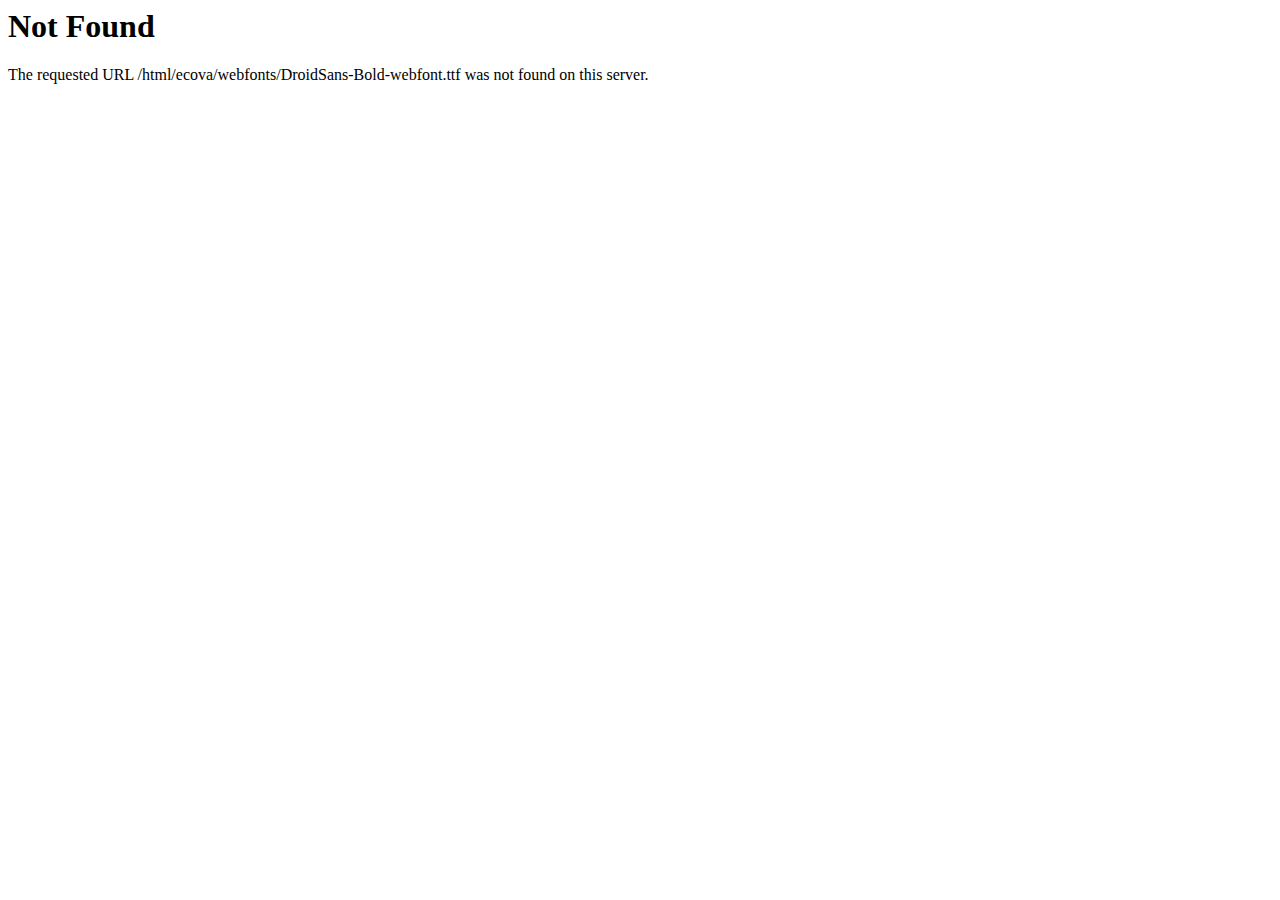
<file: assets/webfonts/DroidSans-Bold-webfont-2.html>
<!DOCTYPE HTML PUBLIC "-//IETF//DTD HTML 2.0//EN">
<html><head>
<title>404 Not Found</title>
</head><body>
<h1>Not Found</h1>
<p>The requested URL /html/ecova/webfonts/DroidSans-Bold-webfont.ttf was not found on this server.</p>
</body></html>
</file>
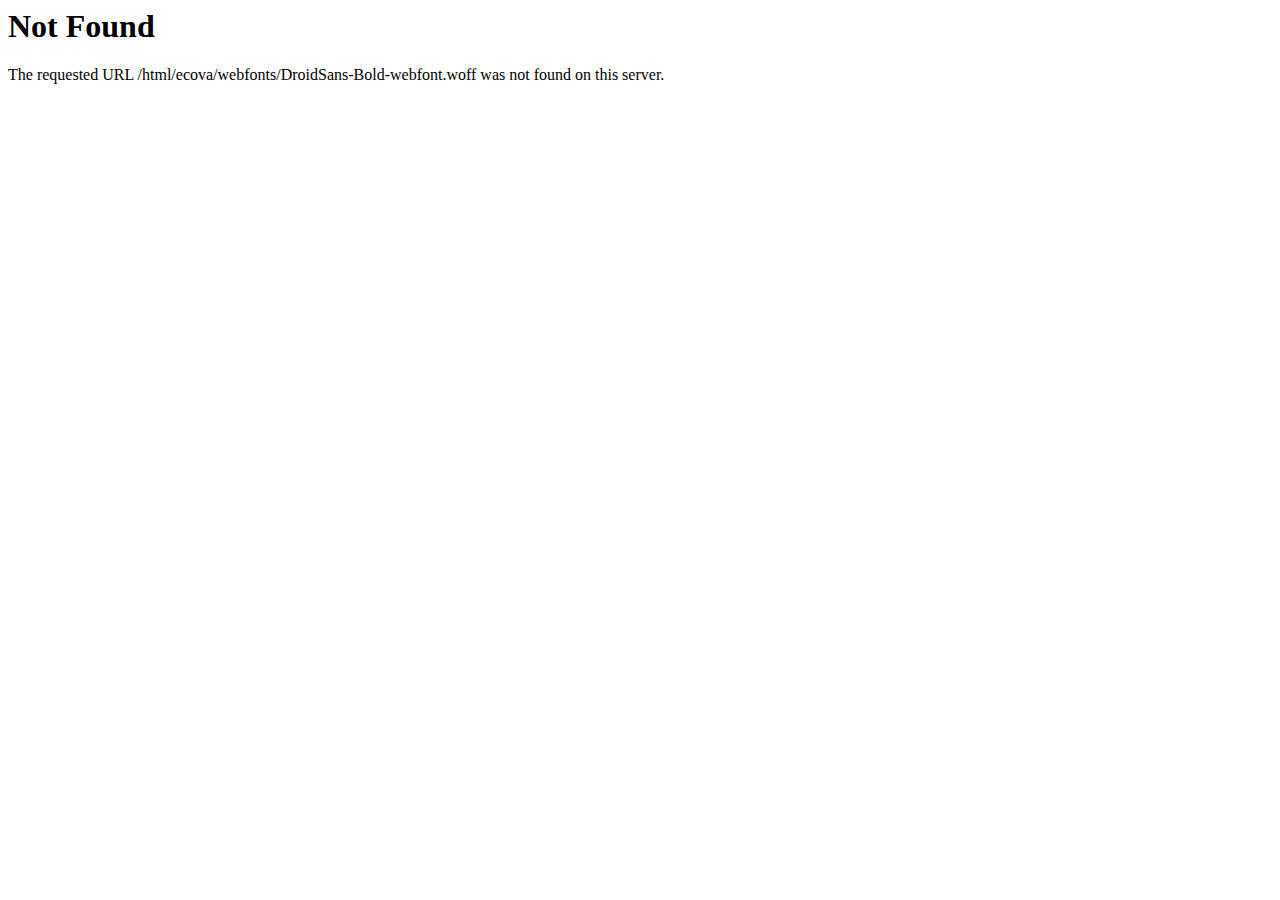
<file: assets/webfonts/DroidSans-Bold-webfont.html>
<!DOCTYPE HTML PUBLIC "-//IETF//DTD HTML 2.0//EN">
<html><head>
<title>404 Not Found</title>
</head><body>
<h1>Not Found</h1>
<p>The requested URL /html/ecova/webfonts/DroidSans-Bold-webfont.woff was not found on this server.</p>
</body></html>
</file>
<file: assets/css/custom.css>
@charset "utf-8";
/*------------------------------------------------------------------
Project:		Ecova | Eco HTML Theme
Version:		1.0
AuthorName:		GramoTech
Primary use:	Eco , Environmental, Charity, Eco Projects 


[Color codes]
Background:			#fff (White)
Content:			#555555 (gray)
Header:				#1b5e20 (Dark Green)
Header 2:			#33691e (Medium Green)
Footer:				#222222 (Dark Gray)
Primary Color:		#66bb6a (Medium Green)
Scendry Color:		#33691e (Light Green)


[Typography]
Body copy:			font:26px/16px 'Roboto', sans-serif;
Headers:			font:40px/40px 'Poppins', serif;
Input, textarea:	font:24px/16px 'Roboto', sans-serif;
Sidebar heading:	font:28px/28px 'Poppins', serif;


/------------------------------------------------------------ 

[Table of contents]
1. Theme Reset Style												=	00-00

1. 	 Basic Styles													=	00-00
2. 	 Header // header 												=	00-00
2.1  Inner Header // .inner-header									=	00-00

3. 	 Home Page	  //.wrapper										=	00-00
3.1  Slider															=	00-00
3.2  About Section													=	00-00			
3.3  Services														=	00-00
3.4  Post News														=	00-00
3.5  Events Posts													=	00-00
3.6  Fundraising Campaign											=	00-00
3.7  Promises 														=	00-00		
3.8  Filter Gallery													=	00-00
3.9  Footer															=	00-00	

4. 	 Home Page														=	00-00	
4.1  Service Area													=	00-00
4.2  About															=	00-00
4.3  Urgent Causes													=	00-00	
4.4  Current Projects												=	00-00
4.5  News And Articles												=	00-00
4.6  WHY Ecova														=	00-00
4.7  Online Shop													=	00-00
4.8  Footer Style 2													=	00-00
																	=	00-00
5.   Home Page 3													=	00-00	
5.1  Donation + Become a Volunteer									=	00-00
5.2  About Txt														=	00-00
5.3  Core Projects													=	00-00
5.4  Events															=	00-00
5.5  Home 3 Footer													=	00-00	
											
6. Blog Pages														=	00-00
7. Causes Pages														=	00-00	
8. Projects Pages													=	00-00
9. Event Thumbs 													=	00-00
10. Event Listing													=	00-00
11. Team Pages														=	00-00
12. Contact Page													=	00-00
13. Shop Pages														=	00-00
14. Page 404														=	00-00
15. Coming Soon 													=	00-00	
16. My Account Page													=	00-00
17. Testimonials Page												=	00-00
18. Blog Details													=	00-00
19. Single Donation													=	00-00
20. Event Details													=	00-00	
21. Team Details													=	00-00
22. Donation Page													=	00-00
23. About Us														=	00-00
24. SideWidgets														=	00-00
25. Search Overlay													=	00-00
26. Sidebar Menu													=	00-00
								
[Updates]

-------------------------------------------------------------------*/

/*********************************
Fonts Start
*********************************/
@import url('https://fonts.googleapis.com/css?family=Roboto+Slab:100,300,400,700');
@import url('https://fonts.googleapis.com/css?family=Poppins:300,400,500,600,700,700i,800');
@import url('https://fonts.googleapis.com/css?family=Roboto:300,300i,400,400i,500,500i,700,700i,900,900i');
@import url('https://fonts.googleapis.com/css?family=Roboto+Condensed:300i,400,400i,700');
@import url('https://fonts.googleapis.com/css?family=Lato:300,400,700,900');
@font-face {
	font-family: 'droidSans';
	src: url('../webfonts/DroidSans-webfont.eot');
	src: url('../webfonts/DroidSans-webfontd41d.eot?#iefix') format('embedded-opentype'), url('../webfonts/droidsans-webfont.woff2') format('woff2'), url('../webfonts/DroidSans-webfont.woff') format('woff'), url('../webfonts/DroidSans-webfont.ttf') format('truetype'), url('../webfonts/DroidSans-webfont.svg#droid_sansregular') format('svg');
	font-weight: 400;
	font-style: normal;
}
@font-face {
	font-family: 'droidSans';
	src: url('../webfonts/DroidSans-Bold-webfont.eot');
	src: url('../webfonts/DroidSans-Bold-webfontd41d.eot?#iefix') format('embedded-opentype'), url('../webfonts/droidsans-bold-webfont.woff2') format('woff2'), url('../webfonts/DroidSans-Bold-webfont.html') format('woff'), url('../webfonts/DroidSans-Bold-webfont-2.html') format('truetype'), url('../webfonts/DroidSans-Bold-webfont.svg#droid_sansbold') format('svg');
	font-weight: 700;
	font-style: normal;
}
/*********************************
Fonts End
*********************************/


/*********************************
Basic Styles
*********************************/


html body {
	margin: 0px;
	padding: 0px;
	font-weight: 400;
	font-family: 'Roboto', sans-serif;
	color: #555555;
}
html body p, html body li {
	font-family: 'Roboto', sans-serif;
	color: #555555;
}
body a:hover {
	text-decoration: none;
}
.wf100 {
	width: 100%;
	float: left;
}
.p100 {
	padding: 100px 0;
}
.p80 {
	padding: 45px 0;
}
.p80top {
	padding: 80px 0 0;
}
.p80bottom {
	padding: 0 0 80px;
}
body h1 {
	font-size: 48px;
}
body h2 {
	font-size: 40px;
}
body h3 {
	font-size: 32px;
}
body h4 {
	font-size: 28px;
}
body h5 {
	font-size: 24px;
}
body h6 {
	font-size: 20px;
}
.post-thumb img {
	width: 100%;
	height: auto;
}
body h1, body h2, body h3, body h4, body h5, body h6 {
	font-family: 'Poppins', sans-serif;
	color: #222;
}
.wrapper a:focus, .wrapper button:focus {
	outline: none;
	border: 0px;
	box-shadow: none;
}
/*********************************
Header Start
*********************************/
.header-style-1 {
	position: absolute;
	left: 0;
	width: 100%;
	z-index: 99999;
	border-bottom: 1px solid rgba(255,255,255,.20);
}
.header-style-1 .navbar {
	padding: 0px;
}
.header-style-1 .navbar-brand {
	padding: 19px 60px;
	margin: 0px;
	border-right: 1px solid rgba(255,255,255,.20);
	margin-right: 30px;
}
.header-style-1 .navbar-expand-lg .navbar-nav .nav-link {
	font-size: 20px;
	color: #fff;
	font-family: 'Roboto Slab', serif;
	font-weight: 400;
	padding: 35px 15px;
}
.header-style-1 .navbar-nav {
	width: 55%;
	margin: auto;
}
.topside-menu {
	margin: 0 50px 0 0;
	padding: 0px;
	list-style: none;
}
.topside-menu li {
	float: left;
	border-right: 1px solid rgba(255,255,255,.20);
	height: 100px;
	padding: 30px 30px 0;
}
.topside-menu li:last-child {
	border: 0px;
}
.topside-menu a {
	color: #fffefe;
	line-height: 40px;
	font-family: 'Roboto Slab', serif;
}
.topside-menu a:hover, .topside-menu a i {
	color: #689f38;
}
a.con {
	border: 1px solid #689f38;
	border-radius: 40px;
	display: inline-block;
	line-height: 38px;
	padding: 0 40px;
	background: #689f38;
}
.topside-menu a.con:hover {
	background: #fff;
	border-color: #fff;
	color: #689f38;
}
.header-style-1 .dropdown-menu a {
	font-family: 'Roboto Slab', serif;
}
.header-style-2 .dropdown-menu, .header-style-1 .dropdown-menu {
	padding: 0px;
	margin: 0px;
	border-radius: 0px;
	border: 0px;
}
.header-style-2 .dropdown-menu, .header-style-1 .dropdown-menu {
	padding: 0px;
	margin: 0px;
	border-radius: 0px;
	width: 220px;
	border: 0px;
}
.header-style-2 .dropdown-menu li, .header-style-1 .dropdown-menu li {
	position: relative;
}
.header-style-2 .dropdown-menu li:hover .dropdown-menu, .header-style-1 .dropdown-menu li:hover .dropdown-menu {
	display: block;
}
.dropdown-menu .dropdown-menu {
	position: absolute;
	top: 0;
	left: 100%;
	background: #f6f6f6;
}
.header-style-2 .dropdown-menu a, .header-style-1 .dropdown-menu a {
	color: #333;
	font-size: 14px;
	line-height: 46px;
	padding: 0 20px;
	display: block;
	border-bottom: 1px solid #f1f1f1;
}
.header-style-2 .dropdown-menu a:hover, .header-style-1 .dropdown-menu a:hover {
	color: #66bb6a;
}
.dropdown-menu .dropdown-menu a {
	border-bottom: 1px solid #ebebeb;
}
.header-style-2 .navbar-expand-lg .navbar-nav .nav-link:hover, .header-style-2 .dropdown-menu a:hover .header-style-1 .navbar-expand-lg .navbar-nav .nav-link:hover, .header-style-1 .dropdown-menu a:hover {
	color: #87bf48;
}
.owl-theme .owl-nav.disabled+.owl-dots {
	display: none;
}
.navbar-nav .dropdown-toggle::after {
	display: inline-block;
	width: 0;
	height: 0;
	margin-left: 0;
	vertical-align: 3px;
	content: "";
	border-top: 5px solid;
	border-right: 5px solid transparent;
	border-bottom: 0;
	border-left: 5px solid transparent;
}
/*********************************
Header End
*********************************/


/*********************************
Inner Header Start
*********************************/

.inner-header {
	background: url(../../images/innerheader.jpg) no-repeat;
}
.inner-header h1 {
	color: #fff;
	margin: 0 0 20px;
	font-weight: 700;
}
.inner-header ul {
	margin: 0px;
	padding: 0px;
	list-style: none;
}
.inner-header ul li {
	display: inline-block;
	font-family: 'Poppins', sans-serif;
}
.inner-header ul li:after {
	content: " : : ";
	color: #fff;
	margin: 0 10px;
	font-size: 24px;
}
.inner-header ul li:last-child:after {
	display: none;
}
.inner-header ul li a {
	color: #fff;
	font-weight: 400;
	font-size: 24px;
}
/*********************************
Inner Header End
*********************************/


/*********************************
Home Page Content Start
*********************************/
.wrapper .container {
	width: 1170px;
	max-width: 1170px;
}
/***************  Home 1 Slider Start  *****************/

.item {
	position: relative;
}
.slider-caption {
	position: absolute;
	left: 0;
	top: 27%;
	z-index: 99;
	width: 100%;
}
.slider-caption strong {
	font-size: 36px;
	font-family: 'Roboto Slab', serif;
	color: #fff;
	line-height: 40px;
	margin-bottom: 25px;
	display: block;
}
.slider-caption h1 {
	font-size: 90px;
	font-family: 'Roboto Slab', serif;
	color: #fff;
	line-height: 70px;
	margin: 0 0 15px;
}
.home1 .slider-caption h1 {
	margin-bottom: 22px;
}
.slider-caption p {
	font-size: 22px;
	font-family: 'droidSans', serif;
	color: #fff;
	width: 60%;
	margin: 0 0 37px;
}
.slider-caption p strong {
	display: inline-block;
	margin: 0px;
}
.slider-caption a {
	border: 2px solid #fff;
	height: 55px;
	line-height: 51px;
	padding: 0 50px;
	color: #fff;
	display: inline-block;
	border-radius: 30px;
	font-family: 'Roboto Slab', serif;
	font-size: 18px;
	font-weight: 500;
	margin-right: 15px;
	box-shadow: 0 8px 15px rgba(0,0,0,.07);
}
.slider-caption a.active:hover {
	background: #fff;
	color: #6ea53b;
}
.slider-caption a.active, .slider-caption a:hover {
	color: #fff;
	background: #6ea53b;
	border: 2px solid #6ea53b;
}
.slider-caption.h2slider strong {
	font-family: 'Poppins', sans-serif;
	font-size: 40px;
}
.slider-caption.h2slider strong span {
	font-weight: 400;
}
.slider-caption.h2slider h1 {
	font-weight: 700;
	text-transform: uppercase;
}
.slider-caption.h2slider a {
	background: #fff;
	border: 0px;
	color: #222222;
	border-radius: 5px;
	font-family: 'Poppins', sans-serif;
	text-transform: uppercase;
	font-size: 16px;
	font-weight: 500;
	height: 53px;
	line-height: 53px;
	padding: 0 40px;
	margin: 0 16px 0 0;
}
.slider-caption.h2slider p {
	font-size: 36px;
}
.slider-caption.h2slider p strong {
	font-size: 36px;
	font-weight: 600;
}
.slider-caption.h2slider a.active, .slider-caption.h2slider a:hover {
	background: #6ea53b;
	color: #fff;
}
.slider-caption.h3slider {
	text-align: center;
}
.slider-caption.h3slider strong {
	font-family: 'Roboto Condensed', sans-serif;
	font-size: 48px;
	font-weight: 500;
	text-shadow: 0 8px 15px rgba(0,0,0,.20);
	display: block;
	margin: 0 0 30px;
}
.slider-caption.h3slider h1 {
	font-weight: 700;
	margin-bottom: 40px;
	text-shadow: 0 8px 15px rgba(0,0,0,.20);
}
.slider-caption.h3slider a {
	border-radius: 0px;
	color: #027371;
	font-family: 'Roboto Condensed', sans-serif;
	background: #fff;
	border: 0px;
	height: 53px;
	line-height: 53px;
	padding: 0 40px;
	font-weight: 500;
	text-transform: uppercase;
	margin: 0px;
}
.slider-caption.h3slider a.active, .slider-caption.h3slider a:hover {
	background: #027371;
	color: #fff;
}
section#home-slider img {
	width: 100%;
	height: auto;
}
#home-slider.owl-theme .owl-nav {
	position: absolute;
	top: 0;
	bottom: 0;
	height: 50px;
	z-index: 1;
	margin: auto;
	width: 100%;
}
#home-slider.owl-theme .owl-nav [class*=owl-] {
	width: 50px;
	height: 50px;
	background: rgba(0,0,0,.5);
	border-radius: 3px;
	border-radius: 100%;
	font-size: 0;
}
#home-slider.owl-theme .owl-nav [class*=owl-]:hover {
	background: #66bb6a;
}
#home-slider.owl-theme .owl-nav button.owl-prev {
	float: left;
	margin-left: 10px;
}
#home-slider.owl-theme .owl-nav button.owl-next {
	float: right;
	margin-right: 10px;
}
#home-slider.owl-theme .owl-nav button.owl-next:after, #home-slider.owl-theme .owl-nav button.owl-prev:after {
	content: "\f060";
	color: #fff;
	font-size: 16px;
	font-family: FontAwesome;
}
#home-slider.owl-theme .owl-nav button.owl-next:after {
	content: "\f061";
}
/***************  Home 1 Slider End  *****************/


/***************  Home About Section Start  *****************/

.home1 h1, .home1 h2, .home1 h3, .home1 h4, .home1 h5, .home1 h6 {
	font-family: 'Roboto Slab', serif;
	font-weight: 700;
	margin: 0px;
	letter-spacing: -0.15px;
}
.home1 li, .home1 p {
	font-family: 'droidSans';
}
.home-about {
	background: url(../images/aboutbg.jpg) no-repeat #fff;
}
.about-pic {
	position: relative;
}
.pic1 {
	position: absolute;
	right: 0;
	top: 0;
	border: 10px solid #fff;
	overflow: hidden;
	box-shadow: 0 10px 40px rgba(0,0,0,.12);
	z-index: 9;
	width: 340px;
}
.pic2 {
	position: absolute;
	left: 0;
	top: 150px;
	border: 10px solid #fff;
	overflow: hidden;
	box-shadow: 0 10px 40px rgba(0,0,0,.12);
	z-index: 1;
}
.about-txt h2 {
	position: relative;
	line-height: 52px;
	margin-bottom: 40px;
}
.about-txt h2 span {
	display: block;
	font-size: 72px;
	line-height: 72px;
}
.about-txt h2:after {
	position: absolute;
	left: 0;
	bottom: -22px;
	width: 3px;
	height: 3px;
	content: "";
	background: #689f38;
}
.about-txt h2:before {
	position: absolute;
	left: 5px;
	bottom: -22px;
	width: 120px;
	height: 3px;
	content: "";
	background: #689f38;
}
.about-txt ul {
	margin: 0 0 30px;
	padding: 0px;
	width: 100%;
	float: left;
	list-style: none;
}
.about-txt ul li {
	width: 50%;
	float: left;
	line-height: 32px;
	font-size: 18px;
	color: #444444;
	font-weight: 500;
}
.about-txt p {
	font-size: 18px;
	line-height: 28px;
	color: #444444;
}
.about-txt p strong {
	color: #689f38;
}
.about-txt ul i {
	color: #00cd93;
	font-size: 12px;
	margin-right: 3px;
}
.home1 a.lm {
	color: #fff;
	border-radius: 35px;
	display: inline-block;
	line-height: 50px;
	padding: 0 40px;
	font-weight: 700;
	overflow: hidden;
	background: rgb(104,159,56); /* Old browsers */
	background: -moz-linear-gradient(left, rgba(104,159,56,1) 0%, rgba(139,195,74,1) 100%); /* FF3.6-15 */
	background: -webkit-linear-gradient(left, rgba(104,159,56,1) 0%, rgba(139,195,74,1) 100%); /* Chrome10-25,Safari5.1-6 */
	background: linear-gradient(to right, rgba(104,159,56,1) 0%, rgba(139,195,74,1) 100%); /* W3C, IE10+, FF16+, Chrome26+, Opera12+, Safari7+ */
	font-size: 18px;
	font-family: 'Roboto Slab', serif;
}
.home1 a.lm:hover {
	/* Permalink - use to edit and share this gradient: http://colorzilla.com/gradient-editor/#8bc34a+0,689f38+100 */
	background: rgb(139,195,74); /* Old browsers */
	background: -moz-linear-gradient(left, rgba(139,195,74,1) 0%, rgba(104,159,56,1) 100%); /* FF3.6-15 */
	background: -webkit-linear-gradient(left, rgba(139,195,74,1) 0%, rgba(104,159,56,1) 100%); /* Chrome10-25,Safari5.1-6 */
	background: linear-gradient(to right, rgba(139,195,74,1) 0%, rgba(104,159,56,1) 100%); /* W3C, IE10+, FF16+, Chrome26+, Opera12+, Safari7+ */
filter: progid:DXImageTransform.Microsoft.gradient( startColorstr='#8bc34a', endColorstr='#689f38', GradientType=1 ); /* IE6-9 */
	color: #fff;
}
/***************  Home About Section End  *****************/



/***************  Home Services Start  *****************/

.home-services {
	background: url(../images/patt.png) #fafafa;
	overflow: hidden;
	position: relative;
}
.home-services:after {
	position: absolute;
	left: 0;
	top: 0;
	width: 100%;
	height: 140px;
	background: url(../images/aboutbg.jpg) no-repeat;
	content: "";
}
.ser-col {
	width: 20%;
	float: left;
	padding: 0 15px;
	position: relative;
	z-index: 99;
}
.ser-box {
	width: 100%;
	float: left;
	background: #fff;
	border-radius: 10px;
	background: #fff;
	overflow: hidden;
	box-shadow: 0 10px 40px rgba(156,204,101,.20);
	margin-bottom: 50px;
}
.ser-box .ser-thumb {
	width: 100%;
	float: left;
	position: relative;
}
.ser-box .ser-thumb:after {
	position: absolute;
	left: 0;
	top: 0;
	width: 100%;
	height: 100%;
	content: "";
	background: rgba(0,0,0,.50);
	opacity: 0;
}
.ser-thumb a {
	position: absolute;
	left: 0;
	right: 0;
	top: -100%;
	bottom: 0;
	width: 50px;
	height: 50px;
	margin: auto;
	text-align: center;
	line-height: 46px;
	color: #fff;
	border: 2px solid #fff;
	border-radius: 100%;
	z-index: 99;
	opacity: 0;
}
.ser-box .ser-thumb img {
	width: 100%;
	height: auto;
}
.ser-txt {
	clear: both;
	padding: 30px;
	position: relative;
}
.ser-txt h4 a {
	color: #222222;
	display: inline-block;
	width: 85%;
}
.ser-txt h4 a:hover {
	color: #689f38;
}
.ser-txt span.aicon {
	position: absolute;
	top: 50px;
	right: 30px;
	border: 2px solid #cccccc;
	color: #ccc;
	border-radius: 100%;
	width: 38px;
	height: 38px;
	text-align: center;
	line-height: 34px;
}
.ser-box:hover .ser-txt h4 a {
	color: #689f38;
}
.ser-box:hover span.aicon {
	color: #fff;
	background: #689f38;
	border-color: #689f38;
}
/***************  Home Services End  *****************/


/***************  Post News Start  *****************/

.section-title {
	width: 100%;
	float: left;
	margin-bottom: 21px;
}
.section-title strong {
	color: #689f38;
	text-transform: uppercase;
	font-family: 'droidSans';
	font-size: 14px;
	position: relative;
}
.section-title strong:before {
	position: absolute;
	right: -54px;
	bottom: 0;
	background: url(../images/line.png) no-repeat;
	content: "";
	height: 3px;
	width: 44px;
}
.blog-list .blog-post {
	border-bottom: 1px solid #dddddd;
	padding-bottom: 35px;
	margin-bottom: 35px;
}
.blog-list .blog-post:last-child {
	border: 0px;
	margin: 0px;
	padding: 0px;
}
.blog-list .blog-post .blog-thumb {
	width: 263px;
	float: left;
	border-radius: 5px;
}
.pro-thumb, .blog-thumb {
	position: relative;
	overflow: hidden;
}
.blog-small-post .post-thumb:after, .event-thumb:after, .blog-thumb:after {
	position: absolute;
	left: 0;
	top: 0;
	width: 100%;
	height: 100%;
	content: "";
	opacity: 0;
	background: -moz-linear-gradient(45deg, rgba(0,0,0,0.95) 0%, rgba(0,0,0,0.2) 50%, rgba(0,0,0,0.9) 100%); /* FF3.6-15 */
	background: -webkit-linear-gradient(45deg, rgba(0,0,0,0.95) 0%, rgba(0,0,0,0.2) 50%, rgba(0,0,0,0.9) 100%); /* Chrome10-25,Safari5.1-6 */
	background: linear-gradient(45deg, rgba(0,0,0,0.95) 0%, rgba(0,0,0,0.2) 50%, rgba(0,0,0,0.9) 100%); /* W3C, IE10+, FF16+, Chrome26+, Opera12+, Safari7+ */
filter: progid:DXImageTransform.Microsoft.gradient( startColorstr='#f2000000', endColorstr='#e6000000', GradientType=1 ); /* IE6-9 fallback on horizontal gradient */
}
.blog-small-post:hover .post-thumb:after, .blog-list .blog-post:hover .blog-thumb:after {
	opacity: 1;
}
.blog-list .blog-post:hover .blog-txt h5 a {
	color: #689f38;
}
.blog-small-post:hover .post-thumb a, .blog-list .blog-post:hover .blog-thumb a {
	opacity: 1;
	top: 0px;
}
.campaign-thumb img {
	width: 100%;
	height: auto;
}
.post-thumb a, .f-cat span a, .campaign-thumb a, .event-thumb a, .blog-thumb a {
	position: absolute;
	width: 50px;
	height: 50px;
	left: 0;
	right: 0;
	top: -100px;
	bottom: 0;
	margin: auto;
	background: none;
	text-align: center;
	line-height: 48px;
	font-size: 16px;
	border-radius: 100%;
	box-shadow: 0 2px 5px rgba(0,0,0,.2);
	z-index: 99;
	color: #fff;
	opacity: 0;
	border: 2px solid #fff;
}
.pro-thumb a:hover, .f-cat span a:hover, .campaign-thumb a:hover, .event-thumb a:hover, .blog-thumb a:hover {
	background: #689f38;
	color: #fff;
	border-color: #689f38;
}
.blog-list .blog-post .blog-txt {
	width: 486px;
	float: left;
	padding-left: 30px;
}
.blog-txt h5 {
	margin-bottom: 9px;
}
.blog-txt h5 a {
	color: #222222;
}
ul.post-meta {
	margin: 0 0 12px;
	padding: 0;
	list-style: none;
}
ul.post-meta li {
	display: inline-block;
	margin-right: 10px;
	font-size: 16px;
	font-weight: 700;
	color: #999999;
}
ul.post-meta li span {
	color: #689f38;
}
.blog-list .blog-post .blog-txt p {
	margin: 0px;
}
/***************  Events Posts Start **************/

.event-post {
	width: 100%;
	float: left;
	border-radius: 5px;
	background: #fff;
	overflow: hidden;
	box-shadow: 0 6px 20px rgba(0,0,0,.15);
	margin-bottom: 40px;
}
.event-post:last-child {
	margin: 0px;
}
.event-thumb {
	width: 100%;
	float: left;
	position: relative;
	overflow: hidden;
}
.event-thumb img {
	width: 100%;
	height: auto;
}
.event-txt p {
	margin: 0px;
}
.event-post:hover .event-thumb:after {
	opacity: 1;
}
#h3-events .event-box:hover .event-thumb a, .event-post:hover .event-thumb a {
	opacity: 1;
	top: 0;
}
.event-thumb .post-meta {
	position: absolute;
	left: 30px;
	bottom: 5px;
	z-index: 99;
}
.event-thumb .post-meta li {
	color: #fff;
	font-weight: 400;
}
.event-post .event-txt {
	padding: 20px 30px;
	clear: both;
}
.event-post .event-txt h6 {
	margin-bottom: 12px;
}
.event-post .event-txt h6 a {
	color: #222;
}
.event-post .event-txt p {
	font-size: 14px;
	color: #999999;
}
.event-post .event-txt p i {
	color: #689f38;
	margin-right: 5px;
}
.event-post:hover .event-txt h6 a {
	color: #689f38;
}
#h3-events .event-box .event-thumb a:hover {
	background: #20b1aa;
	color: #fff;
	border: 2px solid #20b1aa;
}
/***************  Post News End  *****************/


/***************  Fundraising Campaign  Start  *****************/

.fcampaigns {
	background: url(../images/pat2.jpg);
}
.campaign-box {
	width: 100%;
	float: left;
	overflow: hidden;
	background: #fff;
	border-radius: 5px;
	box-shadow: 0 10px 40px rgba(156,204,101,.20);
}
.campaign-txt {
	padding: 30px;
	clear: both;
}
a.dbutton {
	background: red;
	display: block;
	text-align: center;
	line-height: 50px;
	color: #fff;
	background: rgb(104,159,56); /* Old browsers */
	background: -moz-linear-gradient(left, rgba(104,159,56,1) 0%, rgba(139,195,74,1) 100%); /* FF3.6-15 */
	background: -webkit-linear-gradient(left, rgba(104,159,56,1) 0%, rgba(139,195,74,1) 100%); /* Chrome10-25,Safari5.1-6 */
	background: linear-gradient(to right, rgba(104,159,56,1) 0%, rgba(139,195,74,1) 100%); /* W3C, IE10+, FF16+, Chrome26+, Opera12+, Safari7+ */
	font-family: 'Poppins', sans-serif;
	font-size: 16px;
	font-weight: 500;
	text-transform: uppercase;
}
ul.participants {
	margin: 0;
	padding: 0;
	list-style: none;
	width: 100%;
	float: left;
}
ul.participants li {
	float: left;
	line-height: 30px;
}
ul.participants img {
	width: 30px;
	height: 30px;
	border-radius: 30px;
	margin-left: -5px;
}
ul.participants li span {
	width: 30px;
	height: 30px;
	display: block;
	color: #fff;
	line-height: 30px;
	text-align: center;
	border-radius: 100%;
	font-size: 12px;
	background: rgb(104,159,56); /* Old browsers */
	background: -moz-linear-gradient(left, rgba(104,159,56,1) 0%, rgba(139,195,74,1) 100%); /* FF3.6-15 */
	background: -webkit-linear-gradient(left, rgba(104,159,56,1) 0%, rgba(139,195,74,1) 100%); /* Chrome10-25,Safari5.1-6 */
	background: linear-gradient(to right, rgba(104,159,56,1) 0%, rgba(139,195,74,1) 100%); /* W3C, IE10+, FF16+, Chrome26+, Opera12+, Safari7+ */
}
ul.funds {
	margin: 0;
	padding: 0;
	list-style: none;
}
ul.funds li {
	width: 32%;
	display: inline-block;
	text-align: center;
	font-size: 14px;
	color: #999999;
}
ul.funds li:first-child {
	text-align: left;
}
ul.funds li:last-child {
	text-align: right;
}
.home1 .newsletter input[type=submit], .home1 a.dbutton, .home1 ul.funds li strong {
	font-family: 'Roboto Slab', serif;
	font-weight: 600;
}
ul.funds li strong {
	display: block;
	font-size: 18px;
	color: #222;
}
ul.participants li strong {
	margin-left: 20px;
	color: #999999;
	font-size: 14px;
	display: inline-block;
}
ul.participants li strong i {
	font-style: normal;
	color: #8bc34a;
}
.campaign-txt .progress {
	width: 100%;
	margin-bottom: 20px;
	height: 10px;
	background: #e6e6e6;
}
.campaign-txt .progress .progress-bar {
	background: #8bc34a;
	border-radius: 10px;
}
ul.participants, .campaign-txt h5 {
	margin-bottom: 25px;
}
.campaign-txt h6 a, .campaign-txt h5 a {
	color: #222;
}
.campaign-thumb {
	position: relative;
	overflow: hidden;
}
.campaign-thumb:after {
	position: absolute;
	left: 0;
	top: 0;
	background: rgba(0,0,0,.5);
	content: "";
	width: 100%;
	height: 100%;
	opacity: 0;
}
.campaign-box:hover .campaign-thumb:after {
	opacity: 1;
}
.campaign-box:hover .campaign-thumb a {
	opacity: 1;
	top: 0;
}
.campaign-box:hover h6 a, .campaign-box:hover h5 a {
	color: #8bc34a;
}
.volunteer-form input.fsubmit:hover, .campaign-box:hover a.dbutton {
	color: #fff;
	/* Permalink - use to edit and share this gradient: http://colorzilla.com/gradient-editor/#8bc34a+0,689f38+100 */
	background: rgb(139,195,74); /* Old browsers */
	background: -moz-linear-gradient(left, rgba(139,195,74,1) 0%, rgba(104,159,56,1) 100%); /* FF3.6-15 */
	background: -webkit-linear-gradient(left, rgba(139,195,74,1) 0%, rgba(104,159,56,1) 100%); /* Chrome10-25,Safari5.1-6 */
	background: linear-gradient(to right, rgba(139,195,74,1) 0%, rgba(104,159,56,1) 100%); /* W3C, IE10+, FF16+, Chrome26+, Opera12+, Safari7+ */
filter: progid:DXImageTransform.Microsoft.gradient( startColorstr='#8bc34a', endColorstr='#689f38', GradientType=1 ); /* IE6-9 */
}
/***************  Fundraising Campaign  End  *****************/


/***************  Promises  Start  *****************/
.promises {
	background: url(../images/factsbg.jpg) no-repeat;
	background-size: cover;
}
.pro-title {
	background: url(../images/border.png) no-repeat left top;
	padding: 67px 0 67px 50px;
	margin-bottom: 100px;
}
.pro-title h2 {
	color: #fff;
}
.pro-title h3 {
	color: #fff;
	font-weight: 400;
}
.counter {
	margin: 0px;
	padding: 0px;
	list-style: none;
	width: 100%;
	float: left;
}
.counter li {
	width: 33%;
	float: left;
	text-align: left;
	color: #fff;
}
p.counter-count:after {
	position: absolute;
	left: 0;
	top: 0;
	background: url(../images/line2.png) no-repeat;
	content: "";
	width: 54px;
	height: 2px;
}
.promises p.ctxt, .promises p.counter-count {
	color: #fff;
}
p.counter-count {
	font-size: 48px;
	font-weight: 700;
	margin: 0;
	position: relative;
}
p.ctxt {
	font-size: 18px;
	font-weight: 500;
	margin: 0;
}
.volunteer-form {
	background: #fff;
	padding: 45px;
	border-radius: 10px;
}
.volunteer-form ul {
	padding: 0px;
	margin: 0px;
	list-style: none;
}
.volunteer-form ul li {
	margin-bottom: 20px;
}
.volunteer-form ul li:last-child {
	margin: 0px;
}
.volunteer-form .form-control {
	border: 2px solid #dddddd;
	height: 60px;
	line-height: 56px;
	border-radius: 30px;
	padding: 0 30px;
	color: #999999;
	font-size: 16px;
}
.volunteer-form input.fsubmit {
	border-radius: 30px;
	width: 100%;
	background: rgb(104,159,56); /* Old browsers */
	background: -moz-linear-gradient(left, rgba(104,159,56,1) 0%, rgba(139,195,74,1) 100%); /* FF3.6-15 */
	background: -webkit-linear-gradient(left, rgba(104,159,56,1) 0%, rgba(139,195,74,1) 100%); /* Chrome10-25,Safari5.1-6 */
	background: linear-gradient(to right, rgba(104,159,56,1) 0%, rgba(139,195,74,1) 100%); /* W3C, IE10+, FF16+, Chrome26+, Opera12+, Safari7+ */
	line-height: 55px;
	font-size: 18px;
	color: #fff;
	font-family: 'Roboto Slab', serif;
	font-weight: 700;
	border: 0px;
	cursor: pointer;
}
body :focus {
	outline: -webkit-focus-ring-color auto 0px;
}
/***************  Promises  End  *****************/


/***************  Filter Gallery Start  *****************/

ul.flinks {
	margin: 30px 0 0 0;
	padding: 0;
	list-style: none;
	text-align: right;
}
li.col-md-3.f-cat {
	padding: 0 4px;
	margin-bottom: 8px;
}
ul.flinks li {
	display: inline-block;
}
ul.flinks li a {
	border: 1px solid #cccccc;
	line-height: 33px;
	border-radius: 20px;
	display: inline-block;
	padding: 0 20px;
	font-size: 14px;
	color: #555555;
}
ul.flinks li a:hover, ul.flinks li.active a {
	background: #80b744;
	border: 1px solid #80b744;
	color: #fff;
}
.gallery-inner ul {
	margin: 0px;
	padding: 0px;
	list-style: none;
}
.f-cat span {
	position: relative;
	overflow: hidden;
	display: block;
	border-radius: 5px;
}
.f-cat span img {
	width: 100%;
	height: auto;
}
.f-cat span:before, .f-cat span:after {
	position: absolute;
	left: -100%;
	top: 0;
	content: "";
	width: 100%;
	height: 100%;
	background: rgba(0,0,0,.30);
	opacity: 0;
}
.f-cat span:before {
	left: inherit;
	right: -100%;
}
.f-cat:hover span a {
	opacity: 1;
	top: 0;
}
.f-cat:hover span:after {
	opacity: 1;
	left: 0;
}
.f-cat:hover span:before {
	opacity: 1;
	right: 0;
}
/***************  Filter Gallery End  *****************/

.partner-logos {
	background: #f7f7f7;
	padding: 50px 0;
}
.partner-logos .owl-carousel .owl-item {
	text-align: center;
}
.partner-logos .owl-carousel .owl-item img {
	width: auto;
	max-width: 100%;
	height: auto;
	display: inline-block;
	-webkit-filter: grayscale(100%);
	filter: grayscale(100%);
	opacity: .7;
}
.partner-logos .owl-item.active.center img, .partner-logos .owl-carousel .owl-item img:hover {
	opacity: 1;
	-webkit-filter: grayscale(0%);
	filter: grayscale(0%);
}
/*********************************
Home Page Content End
*********************************/


/*********************************
Footer Start
*********************************/
.footer {
	background: url(../../images/footerbg.jpg) no-repeat;
	width: 100%;
	float: left;
	padding: 60px 0 0;
	background-size: cover;
}
.footer-widget {
	margin-bottom: 50px;
	width: 100%;
	float: left;
}
.footer-widget h4 {
	color: #9ccc65;
	margin-bottom: 15px;
	font-size: 24px;
	font-weight: 600;
}
.footer-widget a, .footer-widget p {
	color: #cccccc;
}
.footer-widget a:hover {
	color: #9ccc65;
}
.footer-widget a.lm {
	line-height: 40px;
	font-size: 16px;
	font-weight: 400;
	color: #fff;
	display: inline-block;
	border-radius: 3px;
	text-transform: uppercase;
	padding: 0 20px;
}
ul.quick-links {
	margin: 0px;
	padding: 0px;
	list-style: none;
}
ul.quick-links li {
	line-height: 38px;
}
ul.quick-links li a {
	color: #ccc;
	font-size: 16px;
	font-weight: 600;
}
ul.quick-links li a:before {
	content: "\f00c";
	font-family: FontAwesome;
	color: #cccccc;
	font-size: 12px;
	margin-right: 10px;
}
ul.quick-links li a:hover {
	color: #9ccc65;
}
ul.lastest-products {
	padding: 0;
	margin: 0;
	list-style: none;
}
ul.lastest-products li {
	width: 100%;
	float: left;
	margin-bottom: 20px;
}
ul.lastest-products img {
	border-radius: 5px;
	float: left;
	margin-right: 10px;
}
ul.lastest-products strong {
	color: #ccc;
	font-weight: 500;
	font-size: 14px;
	font-family: 'Poppins', sans-serif;
}
ul.quick-links li a {
	font-family: 'Poppins', sans-serif;
}
span.pdate {
	color: #999999;
	font-size: 12px;
	display: block;
}
span.pdate i {
	font-style: normal;
	color: #9ccc65;
}
ul.lastest-products li:last-child {
	margin: 0px;
}
.f-product {
	border-radius: 5px;
	width: 100%;
	float: left;
	background: #fff;
	overflow: hidden;
	position: relative;
}
.f-product img {
	width: 100%;
	height: auto;
}
.fp-text {
	padding: 20px;
	position: relative;
}
.fp-text h6 a {
	color: #222222;
}
.fp-text strong {
	position: absolute;
	right: 20px;
	top: 20px;
	font-size: 16px;
	color: #689f38;
}
.footer-widget .owl-theme .owl-nav.disabled+.owl-dots {
	display: block;
	position: absolute;
	right: 5px;
	bottom: 70px;
}
.footer-widget .owl-theme .owl-dots .owl-dot span {
	width: 10px;
	height: 10px;
	margin: 4px;
	border: 2px solid #bbbbbb;
	background: #ccc;
	display: block;
	-webkit-backface-visibility: visible;
	transition: opacity .2s ease;
	border-radius: 0;
}
.footer-copyr {
	border-top: 1px solid rgba(255,255,255,.3);
	padding: 20px 0;
}
.footer-copyr img {
	max-width: 120px;
	height: auto;
}
.footer-copyr p {
	text-align: right;
	font-size: 14px;
	color: #ccc;
	margin: 15px 0 0;
}
/*********************************
Footer End
*********************************/



/*********************************
Home Page 2 Start
*********************************/
.home2 h1, .home2 h2, .home2 h3, .home2 h4, .home2 h5, .home2 h6 {
	font-family: 'Poppins', sans-serif;
}
.home2 p, .home2 li {
	font-family: 'Roboto', sans-serif;
}
header.header-style-2 {
	background: #1b5e20;
}
header.header-style-2 .navbar {
	padding: 0px;
	margin: 0px;
}
header.header-style-2 .navbar-brand {
	background: #ffffff;
	width: 270px;
	text-align: center;
	padding: 13px 0;
	margin-right: 100px;
}
ul.topnav-right {
	margin: 0;
	padding: 0 35px 0 0;
	list-style: none;
}
ul.topnav-right li {
	float: left;
	margin-right: 15px;
}
.mdonate {
	background: #66bb6a;
	color: #fff;
	text-transform: uppercase;
	font-family: 'Poppins', sans-serif;
	font-size: 14px;
	font-weight: 600;
	line-height: 44px;
	padding: 0 20px;
	border-radius: 3px;
	display: block;
	position: relative;
	overflow: hidden;
}
.mdonate:after {
	position: absolute;
	top: 0;
	left: -100%;
	width: 100%;
	height: 44px;
	background: #c8e6c9;
	content: "";
	opacity: 1;
}
.mdonate:hover:after {
	opacity: 1;
	left: 0;
}
.mdonate:hover span {
	color: #1b5e20;
	position: relative;
	z-index: 99;
}
a.cart-icon, a.search-icon {
	border: 1px solid #64b868;
	width: 34px;
	height: 34px;
	display: block;
	border-radius: 100%;
	text-align: center;
	line-height: 32px;
	color: #c8e6c9;
	font-size: 14px;
	margin: 5px 0 0;
}
.login-reg {
	color: #fff;
}
.login-reg a {
	color: #c8e6c9;
	font-size: 14px;
	line-height: 44px;
}
a.cart-icon:hover, a.search-icon:hover {
	background: #64b868;
	color: #fff;
}
.login-reg a:hover {
	color: #66bb6a;
}
.header-style-2 .navbar-nav li.nav-item {
	position: relative;
}
.header-style-2 .navbar-nav li.nav-item:last-child:after {
	display: none;
}
.header-style-2 .navbar-nav li.nav-item:after {
	content: "";
	position: absolute;
	right: 0;
	top: 0;
	width: 2px;
	height: 13px;
	background: #b7d7b9;
	bottom: 0;
	margin: auto;
}
.header-style-2 .navbar-expand-lg .navbar-nav .nav-link {
	padding: 22px;
	color: #c8e6c9;
	font-family: 'Poppins', sans-serif;
	font-size: 15px;
	font-weight: 500;
	text-transform: uppercase;
	border-bottom: 2px solid rgba(0,0,0,0);
}
.header-style-2 .navbar-expand-lg .navbar-nav .nav-link:hover {
	color: #66bb6a;
	border-bottom: 2px solid #66bb6a;
}
/***************  Service Area  *****************/

.services-area {
	margin-top: -105px;
	position: relative;
	z-index: 99;
}
section.services-area ul {
	margin: 0px;
	padding: 0px;
	list-style: none;
	width: 100%;
	float: left;
	background: #fff;
	border-radius: 5px;
	box-shadow: 0 12px 26px rgba(0,0,0,.08);
}
section.services-area ul li {
	width: 20%;
	float: left;
	text-align: center;
	position: relative;
	padding: 20px 0;
}
section.services-area ul li:last-child .sinfo {
	border: 0px;
}
.services-area h6 {
	font-family: 'Poppins', sans-serif;
	font-weight: 600;
	font-size: 20px;
	margin: 22px 0 7px;
	color: #222;
}
.services-area p {
	font-family: 'Roboto', sans-serif;
	font-size: 14px;
	margin: 0px;
	color: #777777;
}
section.services-area .sinfo {
	position: relative;
	z-index: 99;
	border-right: 1px solid #c8e6c9;
	padding: 20px 0;
}
section.services-area ul li:after {
	position: absolute;
	top: -20px;
	left: 0;
	width: 100%;
	height: 0;
	background: #66bb6a;
	content: "";
	border-radius: 5px;
	opacity: 0;
}
section.services-area ul li:hover:after {
	height: 250px;
	opacity: 1;
}
section.services-area ul li.active p, section.services-area ul li.active h6, .services-area ul li:hover p, .services-area ul li:hover h6 {
	color: #fff;
}
section.services-area ul li.active:after {
	height: 250px;
	opacity: 1;
	color: #fff;
}
.aboutus {
	display: inline-block;
	color: #fff;
	border-radius: 3px;
	line-height: 44px;
	padding: 0 25px;
	font-family: 'Poppins', sans-serif;
	font-size: 14px;
	font-weight: 600;
	text-transform: uppercase;
}
/***************  About  *****************/

.home2-about {
	background: url(../images/factsbg.png) bottom center #fff no-repeat;
}
.pt80 {
	padding-top: 80px;
}
.counter-box {
	position: relative;
	padding: 35px 0 0 22px;
}
/* .counter-box:after {
	position: absolute;
	left: 0;
	top: 0;
	width: 95px;
	height: 124px;
	background: #fff;
	border: 2px solid #e6e6e6;
	content: "";
} */
.counter-box p.counter-count {
	position: relative;
	z-index: 99;
	background: none;
	color: #66bb6a;
	line-height: 40px;
	margin: 0 0 5px;
}
.counter-box p.counter-count:after {
	display: none;
}
.counter-box p.ctxt {
	position: relative;
	z-index: 99;
	color: #888888;
	font-weight: 400;
	font-size: 18px;
}
.video-img {
	width: 100%;
	float: left;
	overflow: hidden;
	position: relative;
}
.video-img img {
	border-radius: 5px;
	width: 100%;
	height: auto;
}
.video-img a {
	position: absolute;
	right: 20px;
	bottom: 20px;
	background: #fff;
	width: 70px;
	height: 70px;
	color: #66bb6a;
	line-height: 70px;
	text-align: center;
	font-size: 22px;
	border-radius: 100%;
	box-shadow: 0 0 25px rgba(0,0,0,.30);
	z-index: 99;
}
.video-img a:after {
	width: 84px;
	height: 84px;
	background: rgba(255,255,255,.75);
	border-radius: 100%;
	content: "";
	position: absolute;
	left: -7px;
	top: -7px;
	z-index: -1;
}
.video-img a:hover {
	background: #66bb6a;
	color: #66bb6a;
}
.h2-about-txt h3 {
	color: #66bb6a;
	font-family: 'Poppins', sans-serif;
	font-weight: 500;
}
.h2-about-txt h2 {
	color: #222222;
	font-family: 'Poppins', sans-serif;
	font-weight: 700;
	margin: 15px 0;
}
.h2-about-txt p {
	font-family: 'Roboto', sans-serif;
	font-size: 18px;
	color: #555555;
	line-height: 28px;
	margin: 0 0 30px;
}
/***************  Urgent Causes  *****************/

.urgent-causes {
	background: url(/images/bbb.png) no-repeat center center #000;
	background-size: cover;
}
.section-title-2 h5 {
	color: #66bb6a;
	font-family: 'Poppins', sans-serif;
	font-weight: 500;
	margin-bottom: 10px;
}
.section-title-2 h2 {
	color: #222222;
	font-family: 'Poppins', sans-serif;
	font-weight: 700;
	margin-bottom: 25px;
}
.section-title-2.white h5, .section-title-2.white h2 {
	color: #fff;
}
.urgent-causes p {
	color: #fff;
	font-size: 18px;
	font-family: 'Poppins', sans-serif;
	font-weight: 300;
	margin: 0 0 20px;
}
.urgent-causes .progress {
	height: 22px;
	border-radius: 20px;
	margin-bottom: 20px;
	background: #ffffff;
}
.urgent-causes .progress-bar {
	background: #66bb6a;
	border-radius: 20px;
}
.urgent-causes .funds {
	color: #fff;
}
.urgent-causes .funds li {
	color: #fff;
	font-family: 'Poppins', sans-serif;
	font-size: 16px;
}
.urgent-causes .funds li strong {
	color: #fff;
	font-family: 'Poppins', sans-serif;
	font-size: 30px;
	font-weight: 700;
}
.donation-amount {
	background: rgba(255,255,255,.12);
	width: 83%;
	float: right;
	padding: 30px;
}
.donation-amount h5 {
	color: #fff;
	font-family: 'Poppins', sans-serif;
	font-weight: 500;
	margin: 0 0 10px 5px;
}
.radio-boxes {
	margin: 0px;
	padding: 0px;
	list-style: none;
}
.radio-boxes li {
	float: left;
	padding: 10px 5px;
}
.radio-boxes .radio.custom {
	float: left;
	margin: 0;
	padding: 0;
	display: block;
	width: 100%;
}
.radio-boxes input[type="radio"].custom {
	margin-left: 0;
	padding: 0;
}
.radio-boxes input[type=radio].css-radio {
	position: absolute;
	overflow: hidden;
	clip: rect(0 0 0 0);
	height: 1px;
	width: 1px;
	margin: -1px;
	padding: 0px;
	border: 0;
}
.radio-boxes input[type=radio].css-radio+label.css-label {
	height: 52px;
	width: 89px;
	display: inline-block;
	line-height: 50px;
	font-size: 24px;
	vertical-align: middle;
	cursor: pointer;
	opacity: 1;
	background: #f5f5f5;
	border: 1px solid #cccccc;
	border-radius: 3px;
	padding: 0px;
	text-align: center;
	color: #333;
	margin: 0px;
}
.radio-boxes input[type=radio].css-radio+label.css-label:hover {
	background: #66bb6a;
	border-color: #66bb6a;
	color: #fff;
}
.radio-boxes input[type=radio].css-radio:checked+label.css-label {
	background: #66bb6a;
	border-color: #66bb6a;
	color: #fff;
}
.radio-boxes .inputs {
	width: 89px;
	overflow: hidden;
}
input.enter {
	background: #fff;
	border: 1px solid #cccccc;
	height: 52px;
	line-height: 50px;
	width: 100%;
	padding: 0 5px;
	border-radius: 3px;
}
li.form-submit {
	width: 100%;
}
li.form-submit button {
	width: 100%;
	border: 0px;
	background: #66bb6a;
	color: #fff;
	font-family: 'Poppins', sans-serif;
	font-size: 16px;
	font-weight: 500;
	border-radius: 3px;
	line-height: 50px;
	text-transform: uppercase;
	cursor: pointer;
}
li.form-submit button:hover {
	background: #33691e;
	color: #fff;
}
/***************  Current Projects  *****************/

.current-projects {
	background: url(../images/mappatt.jpg) no-repeat;
}
.current-projects div#myTabContent {
	width: 100%;
}
.pro-box {
	position: relative;
	width: 100%;
	float: left;
	border-radius: 5px;
	overflow: hidden;
}
.pro-box:after {
	position: absolute;
	left: 0;
	bottom: 0;
	width: 100%;
	height: 60%;
	content: "";
	/* Permalink - use to edit and share this gradient: http://colorzilla.com/gradient-editor/#000000+0,000000+50,000000+100&0+0,0+50,0.65+100,1+100 */
	background: -moz-linear-gradient(top, rgba(0,0,0,0) 0%, rgba(0,0,0,0) 50%, rgba(0,0,0,1) 100%); /* FF3.6-15 */
	background: -webkit-linear-gradient(top, rgba(0,0,0,0) 0%, rgba(0,0,0,0) 50%, rgba(0,0,0,1) 100%); /* Chrome10-25,Safari5.1-6 */
	background: linear-gradient(to bottom, rgba(0,0,0,0) 0%, rgba(0,0,0,0) 50%, rgba(0,0,0,1) 100%); /* W3C, IE10+, FF16+, Chrome26+, Opera12+, Safari7+ */
filter: progid:DXImageTransform.Microsoft.gradient( startColorstr='#00000000', endColorstr='#000000', GradientType=0 ); /* IE6-9 */
}
.pro-box h5 {
	position: absolute;
	left: 0;
	bottom: 0;
	color: #fff;
	padding: 20px;
	font-family: 'Poppins', sans-serif;
	font-weight: 600;
	z-index: 99;
}
.pro-hover {
	position: absolute;
	left: 20px;
	right: 20px;
	background: #fff;
	bottom: -100%;
	z-index: 99;
	padding: 20px;
	border-radius: 5px;
	opacity: 0;
	transition: all ease-in-out 0.5s;
	-webkit-transition: all ease-in-out 0.5s;
}
.pro-hover h6 {
	font-family: 'Poppins', sans-serif;
	font-weight: 600;
	color: #222;
	margin: 0 0 10px;
}
.pro-hover p {
	font-size: 14px;
	margin: 0 0 5px;
	font-family: 'Roboto', sans-serif;
}
.pro-hover a {
	text-transform: uppercase;
	font-weight: 600;
	font-size: 12px;
	color: #66bb6a;
}
.pro-box:hover h5 {
	opacity: 0;
}
.pro-box:hover .pro-hover {
	bottom: 20px;
	opacity: 1;
}
.current-projects .owl-theme .owl-nav [class*=owl-] {
	width: 36px;
	height: 36px;
	border: 1px solid #ccc;
	border-radius: 3px;
	text-align: center;
	line-height: 34px;
	padding: 0px;
	font-size: 0px;
	opacity: 1;
	position: relative;
	color: #333;
}
.current-projects .owl-theme .owl-nav .owl-next:after, .current-projects .owl-theme .owl-nav .owl-prev:after {
	content: "\f104";
	font-family: FontAwesome;
	font-size: 20px;
}
.current-projects .owl-theme .owl-nav .owl-next:after {
	content: "\f105";
}
.current-projects .owl-theme .owl-nav [class*=owl-]:hover {
	background: #66bb6a;
	color: #fff;
	border-color: #66bb6a;
}
.current-projects .nav {
	display: block;
	width: 100%;
	text-align: right;
	margin: 20px 0 0 0;
}
.current-projects .nav li {
	display: inline-block;
}
.current-projects .nav-link {
	border: 1px solid #ccc;
	padding: 0px 20px;
	font-size: 14px;
	border-radius: 20px;
	line-height: 33px;
	display: block;
	color: #555555;
}
.current-projects .nav-link.active, .current-projects .nav-link:hover {
	background: #66bb6a;
	border: 1px solid #66bb6a;
	color: #fff;
}
/*****************  News And Articles  ****************/

.h2-news {
	background: url(../../images/news-artilcesbg.jpg) no-repeat;
	background-size: cover;
}
.blog-post-large {
	position: relative;
	border-radius: 5px;
	overflow: hidden;
}
.blog-post-large .post-txt {
	position: absolute;
	left: 0;
	bottom: 0;
	padding: 30px;
}
.blog-post-large .post-txt .post-meta li {
	color: #fff;
	font-size: 14px;
	font-weight: 400;
}
.blog-post-large .post-txt .post-meta li i {
	color: #66bb6a;
}
.blog-post-large .post-txt h5 {
	font-family: 'Poppins', sans-serif;
}
.blog-post-large .post-txt h5 a {
	color: #fff;
}
.blog-post-large .post-txt h5 a:hover {
	color: #66bb6a;
}
.blog-post-large .post-thumb:after {
	position: absolute;
	left: 0;
	bottom: 0;
	width: 100%;
	height: 50%;
	content: "";
	background: -moz-linear-gradient(top, rgba(0,0,0,0) 0%, rgba(0,0,0,0.8) 100%); /* FF3.6-15 */
	background: -webkit-linear-gradient(top, rgba(0,0,0,0) 0%, rgba(0,0,0,0.8) 100%); /* Chrome10-25,Safari5.1-6 */
	background: linear-gradient(to bottom, rgba(0,0,0,0) 0%, rgba(0,0,0,0.8) 100%); /* W3C, IE10+, FF16+, Chrome26+, Opera12+, Safari7+ */
filter: progid:DXImageTransform.Microsoft.gradient( startColorstr='#00000000', endColorstr='#cc000000', GradientType=0 ); /* IE6-9 */
}
.blog-post-large:hover .post-thumb:after {
	height: 100%;
}
.blog-post-large:hover .post-thumb a {
	opacity: 1;
	top: 0;
}
.blog-small-post {
	background: #fff;
	border-radius: 0;
	margin-bottom: 30px;
	padding: 20px;
	width: 100%;
	float: left;
	box-shadow: 0 5px 20px rgba(0,0,0,.07);
}
.blog-small-post:last-child {
	margin: 0px;
}
.blog-small-post .post-thumb {
	width: 47%;
	float: left;
	border-radius: 5px;
	overflow: hidden;
	position: relative;
}
.blog-small-post .post-txt {
	width: 53%;
	float: left;
	padding-left: 15px;
}
.blog-small-post .post-txt h5 {
	font-family: 'Poppins', sans-serif;
	line-height: 34px;
	margin: 11px 0 8px;
}
.blog-small-post .post-txt h5 a {
	color: #222;
}
.blog-small-post .post-txt p {
	font-family: 'Roboto', sans-serif;
	font-size: 16px;
	margin: 0 0 3px;
}
.rm {
	color: #66bb6a;
	font-family: 'Poppins', sans-serif;
	text-transform: uppercase;
	font-size: 14px;
	font-weight: 600;
}
.blog-small-post:hover .post-txt h5 a {
	color: #66bb6a;
}
.rm:hover {
	color: #222;
}
a.view-more {
	float: right;
	background: #66bb6a;
	color: #fff;
	border-radius: 5px;
	line-height: 40px;
	padding: 0 20px;
	font-family: 'Roboto', sans-serif;
	font-weight: 600;
	font-size: 14px;
	text-transform: uppercase;
	margin-top: 0px;
}
a.view-more:hover {
	background: #1b5e20;
	color: #fff;
}
header .navbar-toggler {
	color: #fff;
	font-size: 25px;
	border: 1px solid #33691e;
	margin: 0 20px 0 0;
	padding: 8px 15px;
	background: #66bb6a;
}
/*****************  WHY Ecova  ****************/

.why-ecova {
	background: url(../../images/whybg.jpg) no-repeat;
	padding: 65px 0 65px;
	background-size: cover;
	text-align: center;
}
.why-ecova h1 {
	color: #fff;
	font-family: 'Poppins', sans-serif;
	text-transform: uppercase;
	margin: 0 0 10px;
	font-weight: 700;
}
.why-ecova p {
	color: #fff;
	font-family: 'Roboto', sans-serif;
	font-size: 24px;
	margin: 0 0 20px;
	font-weight: 300;
	width: 75%;
	margin: 0 auto 20px;
}
.cus {
	background: #fff;
	border-radius: 5px;
	color: #222;
	display: inline-block;
	line-height: 55px;
	text-transform: uppercase;
	font-weight: 600;
	padding: 0 45px;
	font-family: 'Poppins', sans-serif;
	font-size: 16px;
}
.cus:hover {
	color: #fff;
}
.why-ecova .counter li {
	width: 50%;
}
.why-ecova .counter p.counter-count {
	font-size: 48px;
	font-weight: 700;
	margin: 0;
	position: relative;
}
.why-ecova .counter p.ctxt {
	font-size: 18px;
	margin: 0;
	font-weight: 400;
}
.mb30 {
	margin-bottom: 30px;
}
/************** Online Shop ****************/

.product-box {
	width: 100%;
	float: left;
	border: 1px solid #dddddd;
	border-radius: 3px;
	overflow: hidden;
}
.product-box .pro-txt {
	clear: both;
	padding: 15px 20px;
}
.product-box .pro-txt h6 {
	font-family: 'Poppins', sans-serif;
	font-weight: 500;
	margin: 0 0 10px;
}
.product-box .pro-txt h6 a {
	color: #222;
}
.product-box .pro-txt p.pro-price {
	margin: 0px;
	font-family: 'Roboto', sans-serif;
	font-size: 16px;
	font-weight: 700;
	color: #66bb6a;
}
.product-box .pro-txt p.pro-price del {
	color: #ccc;
	margin-right: 5px;
}
.pro-thumb img {
	width: 100%;
	height: auto;
}
.product-box:hover .pro-thumb:after {
	opacity: 1;
}
.product-box:hover .pro-thumb a {
	top: 0;
	opacity: 1;
}
.pro-thumb:after {
	position: absolute;
	left: 0;
	top: 0;
	background: rgba(102,187,106,.7);
	width: 100%;
	height: 100%;
	content: "";
	opacity: 0;
}
.product-box:hover .pro-txt h6 a {
	color: #74a83d;
}
.pro-thumb a {
	position: absolute;
	left: 0;
	right: 0;
	top: -125%;
	bottom: 0;
	margin: auto;
	z-index: 99;
	background: #fff;
	width: 150px;
	height: 40px;
	line-height: 40px;
	text-align: center;
	border-radius: 3px;
	color: #222;
	text-transform: uppercase;
	font-weight: 600;
	font-size: 14px;
	font-family: 'Poppins', sans-serif;
	opacity: 0;
}
.pro-large img {
	width: 100%;
	height: auto;
}
/***************************************/


.instagram {
	width: 100%;
	max-width: 1800px;
	overflow: hidden;
	margin: 0 auto 80px;
}
.instagram ul {
	margin: 0px;
	padding: 0px;
	list-style: none;
}
.instagram ul li {
	width: 14.285714%;
	float: left;
	position: relative;
	overflow: hidden;
	padding: 5px;
}
.instagram img {
	width: 100%;
	height: auto;
	border-radius: 5px;
}
.instagram li a {
	position: absolute;
	left: 0;
	right: 0;
	top: -125%;
	bottom: 0;
	width: 50px;
	height: 50px;
	margin: auto;
	border-radius: 100%;
	background: #74a83d;
	color: #fff;
	text-align: center;
	line-height: 50px;
	opacity: 0;
}
.instagram li:hover a {
	opacity: 1;
	top: 0;
}
.instagram li a:hover {
	background: #fff;
	color: #74a83d;
}
/*********************************
Home Page 2 End
*********************************/


/*********************************
Footer Style 2 Start
*********************************/
.footer-style-2 {
	width: 100%;
	float: left;
	background: url(../images/fpat.jpg);
	margin-top: 70px;
}
.footer-widget.about-ecova {
	border-radius: 5px;
	overflow: hidden;
	width: 100%;
	float: left;
	background: #1b5e20;
	margin-top: -120px;
}
.footer-widget.about-ecova .f2logo {
	background: #33691e;
	text-align: center;
	padding: 18px 0;
}
.footer-widget.about-ecova p {
	padding: 20px;
	color: #c8e6c9;
	margin: 0px;
}
.footer-widget.about-ecova .more {
	padding: 0 20px 20px;
	color: #fff;
	font-size: 14px;
	font-family: 'Roboto Slab', serif;
	display: block;
	text-transform: uppercase;
	font-weight: 700;
}
.footer-style-2 h5 {
	font-family: 'Roboto Slab', serif;
	color: #c8e6c9;
	position: relative;
	margin-bottom: 40px;
}
.footer-style-2 h5:after {
	position: absolute;
	left: 0;
	bottom: -16px;
	width: 165px;
	height: 1px;
	content: "";
	background: #c8e6c9;
}
.footer-style-2 h5:before {
	position: absolute;
	left: 0;
	bottom: -17px;
	width: 30px;
	height: 3px;
	content: "";
	background: #c8e6c9;
}
.footer-style-2 .footer-top {
	padding: 50px 0 0 0;
}
ul.ftags {
	margin: 0;
	padding: 0;
	list-style: none;
}
ul.ftags li {
	display: inline-block;
	margin: 0 6px 10px 0;
}
ul.ftags a {
	background: #444444;
	display: block;
	line-height: 35px;
	padding: 0 20px;
	border-radius: 17px;
	color: #c8e6c9;
	font-size: 14px;
	font-family: 'Roboto', sans-serif;
}
ul.ftags a:hover {
	background: #66bb6a;
	color: #fff;
}
.footer-style-2 ul.quick-links li a:before {
	color: #c8e6c9;
}
.footer-style-2 ul.quick-links li a {
	color: #c8e6c9;
	font-size: 18px;
	font-family: 'Poppins', sans-serif;
	font-weight: 600;
}
.footer-social a {
	display: inline-block;
	border: 1px solid #66bb6a;
	border-radius: 100%;
	color: #66bb6a;
	width: 50px;
	height: 50px;
	line-height: 45px;
	text-align: center;
	display: inline-block;
	font-size: 18px;
}
.footer-social a:hover {
	background: #66bb6a;
	color: #fff;
}
.newsletter strong, .footer-social strong {
	display: block;
	color: #c8e6c9;
	font-size: 24px;
	font-weight: 400;
	margin-bottom: 11px;
	font-family: 'Roboto Slab', serif;
}
.footer-style-2 ul.lastest-products strong a {
	color: #c8e6c9;
	font-family: 'Poppins', sans-serif;
	font-weight: 500;
}
.newsletter ul {
	margin: 0px;
	padding: 0px;
	list-style: none;
	width: 100%;
	float: left;
}
.newsletter ul li {
	margin-right: 10px;
	float: left;
}
.newsletter ul li:last-child {
	margin: 0px;
}
.newsletter input[type=text] {
	border: 0;
	background: #fff;
	border-radius: 5px;
	height: 50px;
	line-height: 50px;
	padding: 0 20px;
	width: 250px;
}
.newsletter input[type=submit] {
	background: #66bb6a;
	color: #fff;
	text-transform: uppercase;
	font-family: 'Poppins', sans-serif;
	font-weight: 600;
	height: 50px;
	line-height: 50px;
	border: 0px;
	border-radius: 5px;
	padding: 0 20px;
}
.footer-newsletter .container {
	border-top: 1px solid #434943;
	padding: 30px 15px;
}
.footer-style-2 .footer-copyr {
	background: #191919;
	padding: 15px 0;
	border: 0px;
}
.footer-style-2 .footer-copyr p {
	margin: 0px;
	padding: 0px;
	color: #666666;
	text-align: center;
}
.footer-social {
	padding-left: 70px;
}
/*********************************
Footer Style 2 End
*********************************/


/*********************************
Home Page 3 Style 3 Start
*********************************/
.home3 h1, .home3 h2, .home3 h3, .home3 h4, .home3 h5, .home3 h6 {
	font-family: 'Roboto Condensed', sans-serif;
	letter-spacing: -1px;
	font-weight: 700;
}
.home3 p, .home3 li {
	font-family: 'Lato', sans-serif;
}
.header-style-3 .topbar {
	background: #027371;
	height: 40px;
}
.header-style-3 .topbar p {
	font-family: 'Roboto Condensed', sans-serif;
	color: #fff;
	font-size: 16px;
	margin: 0px;
	line-height: 40px;
}
ul.topbar-social {
	margin: 0;
	padding: 0;
	list-style: none;
	text-align: right;
}
ul.topbar-social li {
	display: inline-block;
	margin-left: 20px;
}
.social-links a {
	border: 1px solid #fff;
	display: inline-block;
	width: 24px;
	height: 24px;
	color: #fff;
	border-radius: 100%;
	text-align: center;
	font-size: 12px;
	line-height: 22px;
}
.social-links a:hover {
	border-color: #20b1aa;
	background: #20b1aa;
	color: #fff;
}
.acclink {
	background: #20b1aa;
	color: #fff;
	display: inline-block;
	line-height: 40px;
	padding: 0 20px;
	font-family: 'Roboto Condensed', sans-serif;
}
.acclink:hover {
	background: rgba(0,0,0,.3);
	color: #fff;
}
.header-contact {
	margin: 6px 0 0;
	padding: 0px;
	list-style: none;
	text-align: center;
}
.header-contact li {
	display: inline-block;
	text-align: center;
	margin: 0 20px;
	color: #20b1aa;
	font-size: 20px;
	font-family: 'Roboto Condensed', sans-serif;
	line-height: 44px;
}
.h3-logo-row {
	width: 100%;
	float: left;
	padding: 20px 0;
}
.navrow {
	width: 100%;
	border-top: 1px solid #d7d7d7;
	float: left;
}
.navrow .navbar {
	padding: 0px;
}
.navrow .navbar-nav .dropdown-toggle::after {
	font-size: 14px;
}
.navrow ul.navbar-nav.mr-auto {
	margin: 0 auto;
}
.navrow .navbar-expand-lg .navbar-nav .nav-link {
	color: #222;
	text-transform: uppercase;
	font-family: 'Roboto Condensed', sans-serif;
	font-size: 20px;
	line-height: 60px;
	padding: 0 35px;
}
.navrow .navbar-expand-lg .navbar-nav .nav-link:hover {
	background: #f5f5f5;
}
.navrow .navbar-nav .nav-item {
	border-right: 1px dashed #d7d7d7;
}
.navrow .navbar-nav .nav-item:last-child {
	border: 0px;
}
.navrow .dropdown-menu {
	position: absolute;
	top: 100%;
	left: 0;
	z-index: 1000;
	display: none;
	float: left;
	min-width: 220px;
	padding: 0;
 margin: .125rem 0 0;
	font-size: 14px;
	color: #212529;
	text-align: left;
	list-style: none;
	background-color: #fff;
	background-clip: padding-box;
	border: 0px solid rgba(0,0,0,.15);
	border-radius: 0;
}
.navrow .dropdown-menu li:last-child a {
	border: 0px;
}
.navrow .dropdown-menu li a {
	display: block;
	line-height: 36px;
	border-bottom: 1px solid #f1f1f1;
	padding: 0 20px;
	color: #666;
}
.navrow .dropdown-menu li {
	position: relative;
}
.navrow .dropdown-menu li:hover .dropdown-menu {
	display: block;
}
.navrow .dropdown-menu .dropdown-menu {
	position: absolute;
	left: 100%;
	display: none;
	top: 0;
	margin: 0px;
}
.navrow .dropdown-menu li a:hover {
	background: #20b1aa;
	color: #fff;
}
a.con-btn {
	float: right;
	background: #027371;
	color: #fff;
	text-transform: uppercase;
	font-family: 'Roboto Condensed', sans-serif;
	line-height: 44px;
	font-weight: 600;
	padding: 0 25px;
	margin: 6px 0 0;
}
a.con-btn:hover {
	background: #20b1aa;
	color: #fff;
}
form.search-form {
	float: right;
	position: relative;
	margin: 6px 20px 0 0;
}
form.search-form .form-control {
	border-radius: 0px;
	height: 44px;
	line-height: 42px;
	border: 1px solid #f0f0f0;
	padding: 0 20px;
}
button.sbtn {
	position: absolute;
	top: 0;
	right: 0;
	height: 44px;
	width: 44px;
	background: #f0f0f0;
	border: 0;
	color: #20b1aa;
	cursor: pointer;
}
button.sbtn:hover {
	background: #20b1aa;
	color: #fff;
}
.add-title {
	display: block;
	font-family: 'Poppins', sans-serif;
	font-size: 18px;
	font-weight: 600;
}
/**************  Donation + Become a Volunteer   ******************/

.donation-join {
	margin-top: -50px;
	position: relative;
	z-index: 999;
}
.donation-join .container {
	background: #fff;
	box-shadow: 12px 10px 26px rgba(0,0,0,.08);
	border: 1px solid #e8f5e9;
}
.donation-wrap {
	padding: 30px 35px;
	width: 100%;
	float: left;
	border-right: 1px solid #e8f5e9;
}
.donation-wrap h2 {
	margin: 0 0 30px;
}
.donation-wrap .progress {
	height: 18px;
	background: #e1e1e1;
	margin: 0 0 10px;
}
.donation-wrap .progress-bar {
	background: #027371;
}
.donation-wrap ul.funds {
	border-bottom: 1px solid #e8f5e9;
	padding-bottom: 14px;
	margin-bottom: 20px;
}
.donation-wrap .radio-boxes li {
	margin-right: 10px;
	padding: 0px;
}
.donation-wrap ul.funds li strong {
	font-size: 26px;
	font-family: 'droidSans';
}
.donation-wrap .radio-boxes input[type=radio].css-radio+label.css-label {
	height: 46px;
	width: 60px;
	display: inline-block;
	line-height: 44px;
	font-size: 18px;
	vertical-align: middle;
	cursor: pointer;
	opacity: 1;
	background: #fff;
	border: 1px solid #c8e6c9;
	border-radius: 0;
	padding: 0px;
	text-align: center;
	color: #666;
	margin: 0px;
}
.donation-wrap .radio-boxes input[type=radio].css-radio+label.css-label:hover {
	background: #20b1aa;
	border-color: #20b1aa;
	color: #fff;
}
.donation-wrap .radio-boxes input[type=radio].css-radio:checked+label.css-label {
	background: #20b1aa;
	border-color: #20b1aa;
	color: #fff;
}
.donation-wrap li.form-submit {
	width: auto;
	float: right;
	margin: 0px;
}
.donation-wrap li.form-submit button {
	border: 0px;
	background: #20b1aa;
	color: #fff;
	font-family: 'Roboto Condensed', sans-serif;
	font-size: 16px;
	font-weight: 700;
	border-radius: 0;
	line-height: 44px;
	text-transform: uppercase;
	cursor: pointer;
	float: right;
	padding: 0 20px;
}
.donation-wrap li.form-submit button:hover {
	background: #027371;
	color: #fff;
}
.volbox {
	padding: 50px 15px 40px;
	border-right: 1px solid #e8f5e9;
}
.volbox img {
	margin-bottom: 20px;
}
.volbox h5 {
	margin-bottom: 13px;
}
.volbox p {
	font-size: 16px;
	color: #555555;
	margin: 0 0 34px;
}
.volbox a {
	color: #20b1aa;
	font-family: 'Roboto Condensed', sans-serif;
	font-size: 16px;
	font-weight: 700;
	text-transform: uppercase;
	position: relative;
}
.volbox a:after {
	position: absolute;
	left: 0;
	top: -20px;
	content: "";
	width: 50px;
	height: 2px;
	background: #c8e6c9;
}
.volbox.nob {
	border: 0px;
}
.volbox:hover h5, .volbox a:hover {
	color: #027371;
}
/**************  ABout Txt  ******************/

.h3-aboutxt {
	width: 100%;
	float: left;
	padding: 80px 0 0;
}
.h3-aboutxt h1 {
	color: #222222;
	font-weight: 400;
	margin: 0 0 22px;
}
.h3-aboutxt h1 span {
	font-weight: 700;
	color: #027371;
}
.h3-aboutxt p {
	font-size: 18px;
	color: #555555;
}
.h3-aboutxt p.counter-count:after {
	position: absolute;
	left: 0;
	top: -10px;
	content: "";
	background: url(../images/line3.png);
	width: 59px;
	height: 2px;
}
.h3-aboutxt p.counter-count {
	font-size: 40px;
	color: #20b1aa;
	font-weight: 700;
	position: relative;
}
.h3-aboutxt p.ctxt {
	font-size: 18px;
	color: #888888;
}
.h3-aboutxt .counter {
	margin: 30px 0 0;
}
/**************  Core Projects  ******************/

.our-core-projects {
	background: url(../images/coreprojectbg.jpg) no-repeat;
	background-size: cover;
}
.our-core-projects .owl-theme .owl-nav {
	margin: 30px 0 0;
}
.our-core-projects .container-fluid {
	max-width: 1800px;
	margin: auto;
}
.our-core-projects .h3-stitle {
	text-align: center;
	color: #fff;
	width: 40%;
	margin: 0 auto 30px;
}
.our-core-projects .h3-stitle h1 {
	margin: 0 0 15px;
	color: #fff;
}
.our-core-projects .h3-stitle p {
	margin: 0px;
	color: #fff;
}
.ocp-box:hover .ocp-thumb a {
	opacity: 1;
	top: 0;
}
.ocp-box:hover .ocp-thumb:after {
	opacity: 1;
	height: 100%;
}
.ocp-box {
	background: #fff;
}
.ocp-thumb {
	position: relative;
	overflow: hidden;
}
.ocp-thumb a {
	width: 50px;
	height: 50px;
	line-height: 48px;
	text-align: center;
	border-radius: 100%;
	position: absolute;
	left: 0;
	top: -100px;
	opacity: 0;
	right: 0;
	bottom: 0;
	margin: auto;
	border: 2px solid #20b1aa;
	color: #20b1aa;
	z-index: 99;
	transition: all ease-in-out 0.3s;
	-webkit-transition: all ease-in-out 0.3s;
}
.ocp-thumb a:hover {
	background: #20b1aa;
	border: 2px solid #20b1aa;
	color: #fff;
}
.ocp-thumb:after {
	position: absolute;
	bottom: 0;
	left: 0;
	width: 100%;
	height: 0;
	content: "";
	background: rgba(0,0,0,.6);
	transition: all ease-in-out 0.3s;
	-webkit-transition: all ease-in-out 0.3s;
	opacity: 0;
}
.ocp-box img {
	width: 100%;
	height: auto;
}
.ocp-box h5 {
	text-align: center;
	padding: 25px;
}
.ocp-box h5 a {
	color: #222;
}
.ocp-box:hover h5 a {
	color: #20b1aa;
}
#core-projects-slider.owl-theme .owl-nav [class*=owl-] {
	color: #FFF;
	font-size: 14px;
	margin: 0 3px;
	padding: 0;
	background: #fff;
	display: inline-block;
	cursor: pointer;
	border-radius: 100%;
	width: 35px;
	height: 35px;
	border: 1px solid #ccc;
}
#core-projects-slider.owl-theme .owl-nav button.owl-next:after {
	content: "\f061";
	font-size: 14px;
	font-family: FontAwesome;
	color: #888888;
}
#core-projects-slider.owl-theme .owl-nav button.owl-prev:after {
	content: "\f060";
	font-size: 14px;
	font-family: FontAwesome;
	color: #888888;
}
#core-projects-slider.owl-theme .owl-nav [class*=owl-] span {
	display: none;
}
#core-projects-slider.owl-theme .owl-nav [class*=owl-]:hover {
	background: #20b1aa;
	border-color: #20b1aa;
}
#core-projects-slider.owl-theme .owl-nav [class*=owl-]:hover:after {
	color: #fff;
}
/**************  Events  ******************/

.news-events h1 {
	margin-bottom: 30px;
}
.news-txt h4 {
	margin: 0 0 13px;
}
.news-txt h4 a {
	color: #222;
}
ul.news-meta {
	margin: 0 0 12px;
	padding: 0;
	list-style: none;
}
ul.news-meta li {
	display: inline-block;
	color: #888888;
	font-size: 14px;
	margin-right:10px;
}
ul.news-meta li i {
	color: #20b1aa;
	margin-right: 5px;
}
.news-thumb {
	position: relative;
	width: 100%;
	overflow: hidden;
	float: left;
}
.news-thumb img {
	width: 100%;
	height: auto;
}
.news-thumb:after {
	position: absolute;
	left: 0;
	top: 0;
	background: rgba(0,0,0,.50);
	width: 100%;
	height: 100%;
	content: "";
	opacity: 0;
}
.news-thumb a {
	width: 50px;
	height: 50px;
	background: #fff;
	border-radius: 100%;
	color: #20b1aa;
	margin: auto;
	position: absolute;
	left: -130px;
	right: 0;
	bottom: 0;
	top: 0;
	text-align: center;
	line-height: 50px;
	z-index: 99;
	opacity: 0;
}
.news-thumb a:hover {
	background: #20b1aa;
	color: #fff;
}
.news-txt .rm {
	color: #20b1aa;
	font-family: 'Roboto Condensed', sans-serif;
	text-transform: uppercase;
	font-size: 16px;
	font-weight: 700;
}
.news-txt .rm:hover {
	color: #027371;
}
.news-block:hover .news-thumb:after {
	opacity: 1;
}
.news-block:hover .news-thumb a {
	opacity: 1;
	left: 0;
}
.news-block:hover .news-txt h4 a {
	color: #20b1aa;
}
#h3-events .event-box {
	width: 100%;
	float: left;
	overflow: hidden;
	position: relative;
}
#h3-events .event-box .event-thumb {
	position: relative;
	overflow: hidden;
}
#h3-events .event-box .event-thumb:before {
	position: absolute;
	left: 0;
	bottom: 0;
	width: 100%;
	height: 100%;
	content: "";
	z-index: 9;
	background: -moz-linear-gradient(top, rgba(0,0,0,0) 0%, rgba(0,0,0,0.8) 100%); /* FF3.6-15 */
	background: -webkit-linear-gradient(top, rgba(0,0,0,0) 0%, rgba(0,0,0,0.8) 100%); /* Chrome10-25,Safari5.1-6 */
	background: linear-gradient(to bottom, rgba(0,0,0,0) 0%, rgba(0,0,0,0.8) 100%); /* W3C, IE10+, FF16+, Chrome26+, Opera12+, Safari7+ */
filter: progid:DXImageTransform.Microsoft.gradient( startColorstr='#00000000', endColorstr='#cc000000', GradientType=0 ); /* IE6-9 */
}
#h3-events .event-box .event-txt {
	position: absolute;
	left: 0;
	bottom: 0;
	width: 100%;
	padding: 25px;
	z-index: 999;
}
#h3-events .event-box .event-txt ul {
	margin: 0px;
	padding: 0px;
	list-style: none;
}
#h3-events .event-box .event-txt ul li {
	color: #fff;
	font-size: 14px;
	display: inline-block;
	font-size: 14px;
}
#h3-events .event-box .event-txt ul li:after {
	content: "|";
	padding: 0 10px;
}
#h3-events .event-box .event-txt ul li:last-child:after {
	display: none;
}
#h3-events .event-box .event-txt h4 {
	margin: 5px 0;
}
#h3-events .event-box .event-txt p, #h3-events .event-box .event-txt h4 a {
	color: #fff;
}
#h3-events .event-box .event-txt h4 a:hover {
	color: #20b1aa;
}
.h3-events .owl-nav {
	position: absolute;
	right: 0;
	top: -85px;
	margin: 0;
}
.h3-events .owl-theme .owl-nav [class*=owl-] {
	color: #FFF;
	font-size: 14px;
	margin: 0 3px;
	padding: 0;
	background: #fff;
	display: inline-block;
	cursor: pointer;
	border-radius: 100%;
	width: 35px;
	height: 35px;
	border: 1px solid #ccc;
}
.h3-events .owl-theme .owl-nav button.owl-next:after {
	content: "\f061";
	font-size: 14px;
	font-family: FontAwesome;
	color: #888888;
}
.h3-events .owl-theme .owl-nav button.owl-prev:after {
	content: "\f060";
	font-size: 14px;
	font-family: FontAwesome;
	color: #888888;
}
.h3-events .owl-theme .owl-nav [class*=owl-] span {
	display: none;
}
.h3-events .owl-theme .owl-nav [class*=owl-]:hover {
	background: #20b1aa;
	border-color: #20b1aa;
}
.h3-events .owl-theme .owl-nav [class*=owl-]:hover:after {
	color: #fff;
}
/************************************/

.h3teams-section {
	background: url(../images/h3teambg.jpg) no-repeat #fff;
}
.h3-stitle h1 {
	margin: 0 0 12px;
	color: #fff;
}
.h3teams-section .h3-stitle p {
	margin: 0px;
	color: #fff;
}
.team-box {
	width: 100%;
	float: left;
	overflow: hidden;
	position: relative;
}
.team-box:after {
	position: absolute;
	left: 0;
	bottom: 0;
	width: 100%;
	height: 100%;
	content: "";
	z-index: 9;
	background: -moz-linear-gradient(top, rgba(0,0,0,0) 0%, rgba(0,0,0,0.8) 100%); /* FF3.6-15 */
	background: -webkit-linear-gradient(top, rgba(0,0,0,0) 0%, rgba(0,0,0,0.8) 100%); /* Chrome10-25,Safari5.1-6 */
	background: linear-gradient(to bottom, rgba(0,0,0,0) 0%, rgba(0,0,0,0.8) 100%); /* W3C, IE10+, FF16+, Chrome26+, Opera12+, Safari7+ */
filter: progid:DXImageTransform.Microsoft.gradient( startColorstr='#00000000', endColorstr='#cc000000', GradientType=0 ); /* IE6-9 */
}
.team-box img {
	width: 100%;
	height: auto;
}
.team-grid .team-box:hover .team-info {
	height: 170px;
}
.team-grid .team-box:hover .team-info ul {
	opacity: 1;
}
.team-box .team-info {
	position: absolute;
	left: 0;
	bottom: 0;
	width: 100%;
	padding: 20px;
	z-index: 999;
	text-align: center;
	height: 110px;
}
.team-box .team-info p, .team-box .team-info h3 {
	color: #fff;
}
.team-box .team-info ul {
	margin: 0px;
	padding: 0px;
	list-style: none;
	text-align: center;
	opacity: 0;
}
.team-box .team-info ul li {
	text-align: center;
	color: #fff;
	display: inline-block;
	margin: 0 3px;
}
.team-box .team-info ul li a {
	border: 1px solid #fff;
	color: #fff;
	width: 36px;
	height: 36px;
	text-align: center;
	display: inline-block;
	text-align: center;
	line-height: 34px;
	border-radius: 100%;
}
.team-box .team-info ul li a:hover {
	color: #fff;
	border-color: #20b1aa;
	background: #20b1aa;
}
.h3teams-section .h3-stitle {
	color: #fff;
	width: 50%;
	margin: 0 auto 30px;
}
.testimonials-section, .h3testimonials {
	background: url(../images/patt2.jpg);
}
.h3testimonials h1.text-center {
	margin: 0 0 30px;
}
.testimonials-section p, .h3testimonials p {
	background: #fff;
	border: 1px solid #dddddd;
	font-size: 18px;
	color: #555555;
	font-family: 'droidSans';
	line-height: 30px;
	padding: 25px;
	position: relative;
}
.testimonials-section .center p, .h3testimonials .center p {
	background: #f9f9f9;
}
.testimonials-section .center p:after, .h3testimonials .center p:after {
	border-top: 20px solid #f9f9f9;
}
.testimonials-section p:after, .h3testimonials p:after {
	width: 0;
	height: 0;
	border-top: 20px solid #fff;
	border-left: 20px solid transparent;
	content: "";
	position: absolute;
	left: 20px;
	bottom: -19px;
}
.testimonials-section p:before, .h3testimonials p:before {
	width: 0;
	height: 0;
	border-top: 22px solid #dddddd;
	border-left: 22px solid transparent;
	content: "";
	position: absolute;
	left: 19px;
	bottom: -22px;
}
.tuser {
	margin: 30px 0 0;
	color: #888888;
	font-size: 14px;
}
.tuser img {
	width: 55px;
	height: 55px;
	border: 1px solid #dddddd;
	border-radius: 100%;
	float: left;
	margin-right: 15px;
}

.home3 .tuser strong {color:#027371; font-family: 'Roboto Condensed', sans-serif;}
.tuser strong {
	color: #222;
	font-weight: 400;
	font-family: 'Poppins', sans-serif;
	display: block;
	font-size: 20px;
}
.instagram.p80 {
	margin: 0px auto;
}
.partner-logos.home3 {
	background: #fff;
	padding: 0 0 80px;
}
/***************  Home 3 Footer Start  *****************/

.h3footer {
	background: url(../images/h3footerbg.jpg) no-repeat;
	background-size: cover;
	padding: 60px 0 0;
}
.h3footer .footer-widget h3 {
	color: #fff;
	margin: 0 0 22px;
}
.h3footer ul.quick-links li {
	line-height: 26px;
}
.h3footer ul.quick-links li a {
	font-size: 14px;
}
.h3footer ul.lastest-products img {
	border-radius: 0px;
	width: 83px;
	height: 83px;
}
.h3footer ul.lastest-products strong {
	font-size: 18px;
	margin-bottom: 10px;
}
.h3footer .newsletter ul li {
	width: 100%;
	margin: 0px 0 10px;
}
.h3footer .newsletter input[type=text] {
	width: 100%;
	border: 1px solid #dddddd;
	border-radius: 0px;
	background: none;
	color: #dddddd;
}
.h3footer .newsletter input[type=submit] {
	width: 100%;
	border-radius: 0px;
	color: #fff;
	background: #20b1aa;
	cursor: pointer;
}
.h3footer .newsletter input[type=submit]:hover {
	background: #027371;
	color: #fff;
}
.h3footer .footer-social {
	margin-top: 20px;
	width: 100%;
	float: left;
}
.h3footer .footer-social a {
	border: 1px solid #ffffff;
	color: #ffffff;
	width: 44px;
	height: 44px;
	line-height: 42px;
}
.h3footer .footer-social a:hover {
	background: #ffffff;
	color: #20b1aa;
}
.h3footer ul.lastest-products strong, .h3footer ul.quick-links li a {
	font-family: 'droidSans';
	font-weight: 400;
}
.h3footer ul.quick-links li a {
	color: #dddddd;
	font-size: 16px;
}
.h3footer span.pdate i {
	color: #cccccc;
}
.h3footer .footer-widget p {
	margin: 0 0 10px;
}
/*********************************
Home Page 3 Style 3 End
*********************************/



/*********************************
Blog Pages Start
*********************************/
.blog-post {
	width: 100%;
	float: left;
	margin-bottom: 60px;
	position: relative;
}
.blog-txt {
	width: 100%;
	float: left;
}
.blog .blog-post:hover .blog-thumb:after {
	opacity: 1;
}
.blog .blog-post:hover .blog-thumb a {
	opacity: 1;
	top: 0;
}
.blog .blog-post .blog-thumb {
	margin: 0 0 25px;
	border-radius: 5px;
}
.blog-post ul.post-meta li {
	font-size: 14px;
	font-weight: 400;
	color: #888888;
}
.blog-post ul.post-meta li a {
	color: #28a745;
}
.blog-post ul.post-meta li i, .blog-post ul.post-meta li a i {
	color: #38a935;
	margin-right: 3px;
}
.blog-post ul.post-meta li a:hover {
	color: #38a935;
}
.blog-txt h3 {
	margin: 0 0 14px;
}
.blog-txt h3:hover {
	font-weight: 600;
}
.blog-txt h3 a {
	color: #222222;
	font-weight: 600;
}
.blog-txt p {
	color: #555;
	margin: 0 0 21px;
}
a.read-post {
	background: #66bb6a;
	color: #fff;
	border-radius: 3px;
	line-height: 44px;
	display: inline-block;
	text-transform: uppercase;
	padding: 0 30px;
	font-weight: 500;
	font-family: 'Poppins', sans-serif;
	font-size: 14px;
}
.blog-txt h3 a:hover {
	color: #38a935;
}
a.read-post:hover {
	background: #38a935;
	color: #fff;
}
.blog-audio, .blog-video, .blog-slider {
	width: 100%;
	float: left;
	margin-bottom: 25px;
	overflow: hidden;
	border-radius: 5px;
}
.blog-slider .owl-theme .owl-nav {
	position: absolute;
	top: 0;
	bottom: 0;
	width: 100%;
	height: 44px;
	margin: auto;
	padding: 0 50px;
}
.blog-slider .owl-theme .owl-nav [class*=owl-] {
	border: 0px;
	margin: 0px;
	width: 44px;
	height: 44px;
	background: #fff;
	font-size: 0px;
	border-radius: 100%;
	color: #999999;
}
.blog-slider .owl-theme .owl-nav [class*=owl-]:hover {
	background: #66bb6a;
	color: #fff;
}
.blog-slider button.owl-next {
	float: right;
}
.blog-slider button.owl-prev {
	float: left;
}
.blog-slider button.owl-prev:after {
	content: "\f060";
	font-family: "FontAwesome";
	font-size: 16px;
}
.blog-slider button.owl-next:after {
	content: "\f061";
	font-family: "FontAwesome";
	font-size: 16px;
}
.blog-video iframe {
	width: 100%;
	height: 420px;
	border: 0px;
	background: #222222;
	border-radius: 5px;
}
.blog-audio iframe {
	width: 100%;
	border: 0px;
}
.blog-post.blog-link {
	background: #1b5e20;
	border-radius: 5px;
	padding: 30px;
}
.blog-post.blog-link ul.post-meta li i, .blog-post.blog-link ul.post-meta li a i, .blog-post.blog-link a i, .blog-post.blog-link ul.post-meta li a, .blog-post.blog-link a {
	color: #fff;
}
.blog-post.blog-link h4 {
	margin: 0 0 15px;
}
.blog-post.blog-link ul.post-meta {
	margin: 0px;
}
.gt-pagination {
	width: 100%;
	float: left;
	text-align: center;
}
.gt-pagination .pagination {
	display: inline-block;
	text-align: center;
	position: relative;
	margin: 0px;
}
.gt-pagination .pagination:after {
	width: 90%;
	margin: auto;
	left: 0;
	right: 0;
	top: 0;
	bottom: 0;
	background: #dddddd;
	height: 1px;
	content: "";
	position: absolute;
	z-index: -1;
}
.gt-pagination .pagination li {
	display: inline-block;
}
.gt-pagination .page-link {
	position: relative;
	display: block;
	padding: 0px;
	margin: 0 3px;
	border: 1px solid #dddddd;
	width: 44px;
	height: 44px;
	text-align: center;
	line-height: 42px;
	color: #888888;
	border-radius: 3px;
	font-size: 18px;
	font-family: 'Poppins', sans-serif;
	font-weight: 600;
}
.gt-pagination .page-item.active .page-link, .gt-pagination .page-link:hover {
	background: #66bb6a;
	color: #fff;
	border-color: #66bb6a;
}
.blog .blog-small-post .post-txt h5 {
	font-weight: 600;
}
.blog .blog-small-post:last-child {
	margin: 0 0 30px;
}
.blog-small-post:hover {
	box-shadow: 0 5px 20px rgba(0,0,0,.15);
}
.blog-grid-medium {
	width: 100%;
	float: left;
}
.blog-grid-medium .blog-post {
	border: 2px solid #eeeeee;
	padding: 9px;
}
.blog-grid-medium .blog-post .post-txt {
	padding: 0 10px;
}
.post-txt h5 a, .blog-grid-medium .post-txt h5 a {
	font-weight: 700;
	color: #222;
	line-height: 34px;
}
.blog-grid-medium ul.post-meta {
	margin: 0px;
	border-top: 1px solid #eeeeee;
	padding: 14px 10px 7px;
}
.blog .blog-grid-medium .blog-post .blog-thumb {
	border-radius: 0px;
	margin-bottom: 17px;
}
.blog .blog-grid-medium .blog-post {
	margin-bottom: 40px;
}
.blog-thumb img {
	width: 100%;
	height: auto;
}
.post-txt p {
	color: #555;
}
.blog-post:hover a.read-post {
	background: #38a935;
	color: #fff;
}
.blog-post:hover .post-txt h5 a {
	color: #38a935;
}
.blog-large .blog-post, .blog-grid .blog-post {
	margin-bottom: 50px;
}
.blog-large .blog-post {
	overflow: hidden;
}
.blog-large .blog-post .blog-thumb {
	margin: 0px;
}
.blog-large .blog-post .post-txt {
	position: absolute;
	left: 0;
	bottom: 0;
	width: 100%;
	padding: 20px 30px;
}
.blog-large .blog-post .post-txt h5 a, .blog-large .blog-post ul.post-meta li a {
	color: #fff;
}
.blog-large .blog-post .blog-thumb:before {
	position: absolute;
	left: 0;
	bottom: 0;
	width: 100%;
	height: 60%;
	content: "";
	background: -moz-linear-gradient(top, rgba(0,0,0,0) 0%, rgba(0,0,0,0.8) 100%); /* FF3.6-15 */
	background: -webkit-linear-gradient(top, rgba(0,0,0,0) 0%, rgba(0,0,0,0.8) 100%); /* Chrome10-25,Safari5.1-6 */
	background: linear-gradient(to bottom, rgba(0,0,0,0) 0%, rgba(0,0,0,0.8) 100%); /* W3C, IE10+, FF16+, Chrome26+, Opera12+, Safari7+ */
filter: progid:DXImageTransform.Microsoft.gradient( startColorstr='#00000000', endColorstr='#cc000000', GradientType=0 ); /* IE6-9 */
}
.blog-large .blog-post:hover .blog-thumb:before {
	opacity: 0;
}
.blog-large .blog-post:hover .post-txt h5 a {
	color: #689f38;
}
/*********************************
Blog Pages End
*********************************/



/*********************************
Causes Pages Start
*********************************/

.causes-listing .campaign-box {
	margin-bottom: 40px;
}
.causes-listing .campaign-thumb {
	width: 42.7%;
	float: left;
}
.causes-listing .campaign-txt {
	width: 57.3%;
	float: left;
	clear: none;
}
.causes-listing .campaign-txt h4 {
	font-weight: 700;
	line-height: 36px;
	margin: 0 0 14px;
}
.causes-listing .campaign-txt h4 a {
	color: #222;
}
.causes-listing ul.funds li strong {
	font-family: 'Poppins', serif;
}
.causes-listing ul.funds li {
	font-family: 'Poppins', serif;
	font-weight: 500;
	font-size: 14px;
}
.dn-btn {
	background: #66bb6a;
	color: #fff;
	text-transform: uppercase;
	font-family: 'Poppins', sans-serif;
	font-weight: 500;
	font-size: 16px;
	display: inline-block;
	border-radius: 3px;
	line-height: 44px;
	padding: 0 30px;
}
.causes-listing ul.funds {
	margin: 0 0 13px;
}
.causes-listing ul.participants li span, .causes-listing .campaign-txt .progress .progress-bar {
	background: #66bb6a;
}
.causes-listing .campaign-txt .progress {
	margin: 0 0 13px;
}
.campaign-box:hover a.dn-btn {
	background: #38a935;
	color: #fff;
}
.campaign-box:hover .campaign-txt h4 a {
	color: #38a935;
}
.causes-grid .campaign-txt h5 {
	font-weight: 700;
}
.causes-grid .campaign-box:hover, .causes-listing .campaign-box:hover {
	box-shadow: 0 10px 40px rgba(0,0,0,.20);
}
.causes-grid .campaign-box {
	margin: 0 0 40px;
}
.causes-grid .campaign-txt .progress .progress-bar, .causes-grid ul.participants li span, .causes-grid .campaign-box a.dbutton {
	background: #66bb6a;
}
.causes-grid .campaign-box:hover .campaign-txt .progress .progress-bar, .causes-grid .campaign-box:hover a.dbutton {
	background: #38a935;
}
.causes-grid .campaign-box:hover h5 a {
	color: #38a935;
}
/*********************************
Causes Pages End
*********************************/



/*********************************
Projects Pages Start
*********************************/

.projects-grid .ser-txt h5 {
	font-weight: 700;
	width: 80%;
	margin: 0px;
}
.projects-grid .ser-txt h5 a {
	color: #222;
	line-height: 32px;
}
.projects-grid .ser-txt {
	padding: 25px 30px;
}
.projects-grid .ser-box:hover .ser-txt h5 a {
	color: #66bb6a;
}
.ser-thumb a:hover, .projects-grid .ser-box:hover .ser-txt span.aicon {
	background: #66bb6a;
	color: #fff;
	border-color: #66bb6a;
}
.projects-grid .ser-box:hover {
	box-shadow: 0 10px 40px rgba(0,0,0,.20);
}
.ser-box:hover .ser-thumb:after {
	opacity: 1;
}
.ser-box:hover .ser-thumb a {
	opacity: 1;
	top: 0;
}
.custom-gap .col-md-3 {
	padding: 0 4px;
}
.projects-grid .pro-box {
	margin-bottom: 8px;
}
.pro-box img {
	width: 100%;
	height: auto;
}
.mt40 {
	margin-top: 40px;
}
.projects-grid-two .pro-box {
	margin-bottom: 30px;
}
.mt20 {
	margin-top: 20px;
}
.pro-list-box {
	width: 100%;
	float: left;
	margin-bottom: 40px;
}
.pro-list-box:hover .pro-thumb:after {
	opacity: 1;
}
.pro-list-box:hover .pro-thumb a {
	opacity: 1;
	top: 0;
}
.pro-list-box .pro-thumb a {
	width: 50px;
	height: 50px;
	border-radius: 100%;
	line-height: 50px;
}
.pro-list-box .pro-thumb {
	width: 42.7%;
	float: left;
	border-radius: 5px;
	overflow: hidden;
	position: relative;
}
.pro-list-box .pro-txt {
	width: 57.3%;
	float: left;
	padding: 20px 0 0 30px;
}
.pro-list-box .pro-txt h3 {
	font-weight: 700;
	margin: 0 0 15px
}
.pro-list-box .pro-txt h3 a {
	color: #222;
}
.pro-list-box .pro-txt p {
	color: #555555;
	font-size: 16px;
	line-height: 26px;
	margin: 0 0 24px;
}
a.view {
	background: #66bb6a;
	color: #fff;
	border-radius: 5px;
	display: inline-block;
	line-height: 44px;
	padding: 0 30px;
	text-transform: uppercase;
	font-weight: 500;
	font-family: 'Poppins', sans-serif;
}
.pro-list-box:hover .pro-txt h3 a {
	color: #66bb6a;
}
/*********************************
Projects Pages End
*********************************/



/*********************************
Event Thumbs Start
*********************************/


.events .event-post {
	margin-bottom: 40px;
}
.event-thumb:before {
	position: absolute;
	left: 0;
	bottom: 0;
	width: 100%;
	height: 100%;
	content: "";
	background: -moz-linear-gradient(top, rgba(0,0,0,0) 0%, rgba(0,0,0,0.8) 100%); /* FF3.6-15 */
	background: -webkit-linear-gradient(top, rgba(0,0,0,0) 0%, rgba(0,0,0,0.8) 100%); /* Chrome10-25,Safari5.1-6 */
	background: linear-gradient(to bottom, rgba(0,0,0,0) 0%, rgba(0,0,0,0.8) 100%); /* W3C, IE10+, FF16+, Chrome26+, Opera12+, Safari7+ */
filter: progid:DXImageTransform.Microsoft.gradient( startColorstr='#00000000', endColorstr='#cc000000', GradientType=0 ); /* IE6-9 */
}
.event-post .event-txt h5 {
	font-weight: 700;
	line-height: 34px;
	margin: 0 0 8px;
}
.event-post:hover .event-txt h5 a {
	color: #66bb6a;
}
.event-post .event-txt h5 a {
	color: #222;
}
.event-grid .event-post {
	box-shadow: none;
	position: relative;
}
.event-grid .event-post .event-txt {
	padding: 20px 30px;
	clear: both;
	position: absolute;
	left: 0;
	bottom: 0;
}
.event-grid .event-post ul.post-meta {
	margin: 0 0 7px;
}
.event-grid .event-post .event-txt ul.post-meta li {
	color: #fff;
	font-weight: 400;
	margin: 0px;
}
.event-grid .event-txt ul.post-meta li:after {
	content: " | ";
	margin: 0 5px;
}
.event-grid .event-txt ul.post-meta li:last-child:after {
	display: none;
}
.event-grid .event-post .event-txt h5 a {
	color: #fff;
}
.event-grid .event-post .event-txt p {
	color: #fff;
}
.event-grid-2 .event-thumb:before {
	display: none;
}
.event-grid-2 ul.etime {
	margin: 0 0 20px;
	padding: 0;
	list-style: none;
}
.event-grid-2 ul.etime li {
	width: 50%;
	display: inline-block;
	margin: 0 -3px 0 0;
	color: #66bb6a;
	font-size: 14px;
}
.event-grid-2 .event-post .event-txt {
	padding: 20px 30px 0;
}
.event-grid-2 ul.etime li strong {
	display: block;
	font-weight: 400;
}
.event-grid-2 .event-post .event-txt h5 {
	word-spacing: -2px;
	margin: 0 0 8px;
}
.event-grid-2 .event-post .event-txt p {
	border-top: 1px solid #eeeeee;
	padding: 12px 0;
}
.event-grid-2 .event-post .event-txt p span {
	color: #66bb6a;
}
.event-grid-2 .event-post:hover .event-txt h5 a {
	color: #66bb6a;
}
.event-list .pro-list-box .pro-txt {
	width: 57.3%;
	float: left;
	padding: 30px 0 0 30px;
}
.event-list ul.event-meta {
	margin: 0 0 13px;
	padding: 0px;
	list-style: none;
}
.event-list ul.event-meta li {
	display: inline-block;
	color: #888888;
	font-weight: 400;
	font-size: 14px;
	margin: 0px;
}
.event-list ul.event-meta li:after {
	content: " | ";
	padding: 0 10px;
}
.event-list ul.event-meta li:last-child:after {
	display: none;
}
.event-list .pro-list-box .pro-txt h4 {
	font-weight: 700;
	margin: 0 0 15px;
}
.event-list .pro-list-box .pro-txt h4 a {
	color: #222;
}
.event-list .pro-list-box .pro-txt p {
	color: #555555;
	font-size: 16px;
	line-height: 26px;
	margin: 0 0 10px;
}
.event-list .pro-list-box .pro-txt p.eloc {
	color: #888888;
	font-size: 14px;
}
.event-list .pro-list-box .pro-txt p.eloc i {
	color: #66bb6a;
	margin-right: 5px;
	margin-bottom: 14px;
}
a.partibtn {
	background: #f7f7f7;
	border: 1px solid #eeeeee;
	color: #888888;
	font-size: 14px;
	font-weight: 600;
	line-height: 44px;
	display: inline-block;
	padding: 0 30px;
	border-radius: 5px;
	text-transform: uppercase;
	font-family: 'Poppins', sans-serif;
}
.event-list .pro-list-box:hover .pro-txt h4 a {
	color: #66bb6a;
}
.event-list .pro-list-box:hover a.partibtn {
	color: #fff;
	border-color: #66bb6a;
	background: #66bb6a;
}
/*************  Event Listing Two  *************/

.event-list-two .event-list-box {
	box-shadow: 0 6px 20px rgba(0,0,0,.15);
	border-radius: 5px;
	overflow: hidden;
	width: 100%;
	float: left;
	margin-bottom: 30px;
}
.event-list-two .event-list-box .event-thumb {
	width: 23%;
}
.event-list-box .event-thumb img {
	width: 100%;
	height: auto;
}
.event-list-box .event-txt {
	width: 55%;
	float: left;
	padding: 20px;
}
.event-list-box ul.event-meta {
	width: 180px;
	float: left;
	margin: 20px 0 0;
	padding: 0 20px 0 20px;
	list-style: none;
	border-right: 1px solid #eeeeee;
}
ul.event-meta li {
	display: block;
	color: #444444;
	font-size: 14px;
	margin: 0 0 12px;
	line-height: 18px;
}
ul.event-meta li strong {
	display: block;
	color: #66bb6a;
	font-weight: 400;
}
ul.event-meta li:last-child {
	margin: 0px;
}
.event-list-box .event-txt h4 {
	font-weight: 700;
	margin: 0 0 11px;
}
.event-list-box .event-txt h4 a {
	color: #222;
}
.event-list-box .event-txt p {
	color: #555555;
	margin: 0 0 5px;
}
.event-list-box .event-txt .attbtn {
	color: #66bb6a;
	text-transform: uppercase;
	font-family: 'Poppins', sans-serif;
	font-weight: 700;
	font-size: 14px;
}
.event-list-box .event-thumb:before {
	display: none;
}
.event-list-two .event-list-box:hover .event-txt h4 a {
	color: #66bb6a;
}
.event-list-box .event-txt .attbtn:hover {
	color: #689f38;
}
.event-list-two .event-list-box:hover .event-thumb:after {
	opacity: 1;
}
.event-list-two .event-list-box:hover .event-thumb a {
	opacity: 1;
	top: 0;
}
/*********************************
Event Thumbs End
*********************************/



/*********************************
Team Pages Start
*********************************/

.team-grid .team-box {
	border-radius: 5px;
	margin-bottom: 60px;
}
.team-grid h1 {
	font-weight: 700;
	margin: 0 0 30px;
}
.team-grid .team-box h5 {
	color: #fff;
	font-weight: 700;
}
.volunteers {
	background: #f7f7f7;
	padding: 80px 0 50px;
}
.volunteers h1 {
	font-weight: 700;
	margin: 0 0 30px;
}
.vol-box {
	border: 1px solid #e6e6e6;
	background: #fff;
	border-radius: 5px;
	overflow: hidden;
	margin-bottom: 30px;
	box-shadow: 0 0 15px rgba(0,0,0,0);
}
.vol-box img {
	width: 100%;
	height: auto;
}
.vol-txt {
	text-align: center;
	padding: 10px;
}
.vol-txt strong {
	font-family: 'Poppins', sans-serif;
	font-size: 20px;
	font-weight: 600;
}
.rel {
	position: relative;
}
.bav {
	position: absolute;
	right: 15px;
	top: 10px;
	background: #66bb6a;
	border-radius: 5px;
	line-height: 44px;
	color: #fff;
	text-transform: uppercase;
	padding: 0 20px;
	font-size: 14px;
	font-family: 'Poppins', sans-serif;
	font-weight: 600;
}
.bav:hover {
	background: #33691e;
	color: #fff;
}
.vol-box:hover {
	background: #66bb6a;
	box-shadow: 0 0 15px rgba(0,0,0,.23);
}
.vol-box:hover .vol-txt strong {
	color: #fff;
}
/*********************************
Team Pages End
*********************************/



/*********************************
Contact Page Start
*********************************/
.google-map {
	width: 100%;
	float: left;
	position: relative;
}
.google-map iframe {
	width: 100%;
	height: 485px;
	border: 0px;
}
ul.cform {
	margin: 0;
	padding: 0;
	list-style: none;
	width: 100%;
	float: left;
}
ul.cform li {
	margin-bottom: 30px;
}
ul.cform li:last-child {
	margin: 0px;
}
ul.cform li.half {
	width: 50%;
	float: left;
}
.pl-15 {
	padding-left: 15px;
}
.pr-15 {
	padding-right: 15px;
}
ul.cform li.full {
	width: 100%;
	float: left;
}
ul.cform .form-control {
	border: 2px solid #e1e1e1;
	background: #fafafa;
	color: #555555;
	height: 53px;
	line-height: 49px;
	padding: 0 20px;
}
ul.cform textarea.textarea-control {
	border: 2px solid #e1e1e1;
	background: #fafafa;
	color: #555555;
	padding: 20px;
	width: 100%;
	height: 165px;
	border-radius: 5px;
}
.cform .fsubmit {
	width: 100%;
	border-radius: 5px;
	text-align: center;
	color: #fff;
	background: #66bb6a;
	border: 0px;
	height: 55px;
	line-height: 55px;
	text-transform: uppercase;
	font-family: 'Poppins', sans-serif;
	font-size: 18px;
	font-weight: 600;
	cursor: pointer;
}
.cform .fsubmit:hover {
	background: #33691e;
	color: #fff;
}
.contact-form h3 {
	font-weight: 700;
	margin: 0 0 25px;
}
.c-info {
	background: #f7f7f7;
	border: 1px solid #eeeeee;
	border-radius: 5px;
	padding: 30px;
}
.contact-map-info h6, .c-info h6 {
	font-weight: 600;
	color: #333333;
}
.contact-map-info p, .c-info p {
	margin: 0px;
	color: #555555;
	font-size: 16px;
	line-height: 26px;
}
.contact-info {
	margin-top: 70px;
}
.contact-info h3 {
	font-weight: 700;
	margin: 0 0 25px;
}
.contact-form {
	width: 100%;
	float: left;
}
.mb60 {
	margin-bottom: 60px;
}
.contact-map-info {
	background: #fff;
	border-radius: 5px;
	width: 350px;
	position: absolute;
	right: 50px;
	top: 50px;
	padding: 30px;
}
.contact-map-info ul {
	margin: 0px;
	padding: 0px;
	list-style: none;
}
.contact-map-info ul li {
	margin-bottom: 30px;
}
.contact-map-info ul li:last-child {
	margin: 0px;
}
/*********************************
Contact Page End
*********************************/



/*********************************
Shop Pages Start
*********************************/

.shop .product-box {
	margin-bottom: 30px;
}
/*********************************
Shop Pages End
*********************************/


/*********************************
GAllery Pages Start
*********************************/

.gallery-img {
	width: 100%;
	float: left;
	position: relative;
	overflow: hidden;
	border-radius: 5px;
	margin: 0 0 30px;
}
.gallery-img img {
	width: 100%;
	height: auto;
}
.gallery-img:before, .gallery-img:after {
	position: absolute;
	left: -100%;
	top: 0;
	width: 100%;
	height: 100%;
	background: rgba(0,0,0,.3);
	content: "";
	opacity: 0;
}
.gallery-img:before {
	left: inherit;
	right: -100%;
}
.gallery-img:hover:before {
	opacity: 1;
	right: 0;
}
.gallery-img:hover:after {
	opacity: 1;
	left: 0;
}
.gallery-img a {
	position: absolute;
	width: 50px;
	height: 50px;
	margin: auto;
	left: -150px;
	top: 0;
	bottom: 0;
	right: 0;
	z-index: 999;
	border: 2px solid #fff;
	color: #fff;
	font-size: 16px;
	text-align: center;
	border-radius: 100%;
	line-height: 46px;
	opacity: 0;
}
.gallery-img:hover a {
	opacity: 1;
	left: 0;
}
.gallery-img a:hover {
	background: #66bb6a;
	color: #fff;
	border-color: #66bb6a;
}
/***  Filter Able Gallery ****/

.filter-gallery .isotope {
	margin-bottom: -10px;
	margin-right: -10px;
}
.isotope:after {
	content: '';
	display: block;
	clear: both;
}
.isotope .item {
	float: left
}
.filter-gallery .isotope .item {
	width: 33.3333%;
	height: 330px;
	overflow: hidden;
	box-sizing: border-box;
	padding: 0 15px;
	margin-bottom: 30px;
}
.filter-gallery .isotope .item.width2 {
	width: 765px;
}
.filter-gallery .isotope .item.height2 {
	height: 690px
}
.filter-gallery figure img {
	width: 100%;
	height: auto;
}
.button-group:after {
	content: '';
	display: block;
	clear: both;
}
.button-group .button {
	display: inline-block;
	background: none;
	border: none;
	color: #333;
	font-size: 14px;
	font-weight: bold;
	cursor: pointer;
	text-transform: uppercase;
	padding: 0;
	margin-left: 15px;
	-webkit-transition: all 200ms ease-in;
	-o-transition: all 200ms ease-in;
	-moz-transition: all 200ms ease-in;
}
.button-group .button:before {
	content: "/";
	display: inline-block;
	padding-right: 15px;
	color: #333;
}
.button-group .button:first-child:before {
	display: none
}
.button-group .button:hover, .button-group .button:active, .button-group .button.is-checked {
	color: #66bb6a
}
div#filters {
	margin-bottom: 30px;
	text-align: center;
}
.filter-gallery .gallery-thumb {
	margin-bottom: 30px;
}
/*********************************
GAllery Pages End
*********************************/



/*********************************
Page 404 Start
*********************************/

.page-404-txt {
	text-align: center;
}
.page-404-txt h1 {
	font-weight: 300;
	color: #222222;
}
.page-404-txt h1 span {
	color: #66bb6a;
}
.page-404-txt strong.title-404 {
	font-family: 'Poppins', sans-serif;
	display: block;
	font-size: 250px;
	line-height: 300px;
}
.page-404-txt a {
	background: #66bb6a;
	color: #fff;
	display: inline-block;
	line-height: 44px;
	border-radius: 5px;
	padding: 0 50px;
	font-weight: 600;
	text-transform: uppercase;
	font-family: 'Poppins', sans-serif;
}
.page-404-txt a:hover {
	background: #33691e;
	color: #fff;
}
/*********************************
Page 404 End
*********************************/


/*********************************
Coming Soon Start
*********************************/

.coming-soon {
	background: url(../images/coming-soon.jpg) top center fixed;
	background-size: cover;
}
.cs-txt {
	position: relative;
	width: 80%;
	margin: auto;
	overflow: hidden;
	text-align: center;
	padding-top: 200px;
}
.cs-txt img {
	margin-bottom: 40px;
	max-width: 100%;
	height: auto;
}
.cs-txt p {
	color: #fff;
	font-size: 22px;
	font-weight: 300;
	font-family: 'Roboto', sans-serif;
	margin: 0 0 40px;
}
.cs-txt h1 {
	font-weight: 700;
	color: #fff;
	margin: 0 0 40px;
}
.cs-txt .countdown.is-countdown {
	width: 100%;
	float: left;
	margin: 0 0 70px;
}
.cs-txt .countdown-section {
	width: 170px;
	height: 170px;
	border: 8px solid #66bb6a;
	display: inline-block;
	border-radius: 100%;
	margin: 0 15px;
	padding: 30px 0 0;
}
.cs-txt .countdown-amount {
	display: block;
	color: #fff;
	font-family: 'Roboto', sans-serif;
	font-size: 60px;
	font-weight: 800;
	line-height: 60px;
}
.cs-txt .countdown-period {
	display: block;
	color: #fff;
	text-transform: uppercase;
	font-size: 20px;
	font-weight: 500;
	font-family: 'Roboto', sans-serif;
}
.cs-newsletter-form {
	width: 80%;
	margin: auto;
	position: relative;
	text-align: left;
	overflow: hidden;
}
.cs-newsletter-form h4 {
	color: #fff;
	font-weight: 700;
	margin: 0 0 15px;
}
.cs-newsletter-form input.form-control {
	height: 53px;
	line-height: 49;
	border: 2px solid #66bb6a;
	background: none;
	padding: 0 20px;
	color: #fff;
}
.cs-newsletter-form button.subscribe {
	background: #66bb6a;
	position: absolute;
	right: 0;
	bottom: 0;
	height: 53px;
	border-radius: 0 5px 5px 0;
	border: 0;
	color: #fff;
	font-weight: 500;
	font-size: 18px;
	text-transform: uppercase;
	padding: 0 30px;
	font-family: 'Poppins', sans-serif;
}
/*********************************
Coming Soon End 
*********************************/


/*********************************
My Account Page Start
*********************************/

.myaccount-form h3 {
	margin: 0 0 30px;
	font-weight: 700;
}
.myaccount-form ul.row {
	margin: 0 -15px 0;
	padding: 0;
	list-style: none;
}
.login-box .input-group, .myaccount-form .input-group {
	margin-bottom: 30px;
}
.myaccount-form input.form-control {
	height: 53px;
	line-height: 51px;
	border-color: #cccccc;
}
.myaccount-form button.register {
	width: 100%;
	border: 0;
	border-radius: 5px;
	line-height: 53px;
	background: #66bb6a;
	color: #fff;
	font-size: 18px;
	font-family: 'Poppins', sans-serif;
	text-transform: uppercase;
	font-weight: 500;
	cursor: pointer;
}
.login-box button.login-btn:hover, .myaccount-form button.register:hover {
	background: #1b5e20;
	color: #fff;
}
.myaccount-form a {
	color: #66bb6a;
}
.login-box a.fp:hover, .myaccount-form a:hover {
	color: #1b5e20;
}
.login-box {
	background: #66bb6a;
	width: 100%;
	float: left;
	border-radius: 5px;
	padding: 30px;
}
.login-box h3 {
	color: #fff;
	font-weight: 700;
	margin: 0 0 30px;
}
.login-box input.form-control {
	height: 53px;
	line-height: 51px;
	border-color: #fff;
	background: #fff;
}
.login-box label.form-check-label {
	color: #fff;
	font-size: 14px;
	text-transform: uppercase;
}
.login-box a.fp {
	color: #fff;
	font-size: 14px;
	text-transform: uppercase;
}
.login-box a.fp {
	color: #fff;
	font-size: 14px;
	text-transform: uppercase;
	margin: 0 0 0 50px;
	text-decoration: underline;
}
.login-box button.login-btn {
	background: #fff;
	border: 0;
	width: 100%;
	height: 53px;
	border-radius: 5px;
	line-height: 53px;
	text-transform: uppercase;
	font-size: 18px;
	font-weight: 500;
	font-family: 'Poppins', sans-serif;
	cursor: pointer;
}
/*********************************
My Account Page End
*********************************/


/*********************************
Testimonials Page Start
*********************************/

.testimonials-section h1.text-center {
	font-family: 'Poppins', sans-serif;
	font-weight: 700;
	margin: 0 0 30px;
}
.testimonials-section.bg-white {
	background: #fff;
}
.testimonials-section.bg-white .owl-theme .owl-nav.disabled+.owl-dots {
	display: block;
	margin: 30px 0 0;
}
.testimonials-section.bg-white .owl-theme .owl-dots .owl-dot span {
	width: 50px;
	height: 10px;
	background: #dddddd;
}
.testimonials-section.bg-white .owl-theme .owl-dots .owl-dot span:hover, .testimonials-section.bg-white .owl-theme .owl-dots .owl-dot.active span {
	background: #66bb6a;
}
/*********************************
Testimonials Page End
*********************************/



/*********************************
Donation Start
*********************************/

.donations .radio-boxes {
	width: 100%;
	float: left;
}
/*********************************
Donation End
*********************************/


/*********************************
Blog Details Start
*********************************/
.blog-single-thumb {
	width: 100%;
	text-align: center;
	overflow: hidden;
	margin-bottom: 25px;
}
.blog-single-thumb img {
	width: 100%;
	height: auto;
	border-radius: 5px;
}
.blog-single-content h3 {
	font-weight: 600;
	color: #222222;
	margin: 0 0 15px;
}
.blog-single-content .post-meta {
	margin: 0 0 20px;
	padding: 0px;
	list-style: none;
	width: 100%;
	float: left;
}
.blog-single-content .post-meta li {
	font-weight: 400;
	font-size: 14px;
	margin-right: 20px;
}
.blog-single-content .post-meta li i {
	color: #38a935;
	margin-right: 5px;
}
.blog-single-content .post-meta li.tags a {
	color: #888888;
}
.blog-single-content .post-meta li.tags a:after {
	content: ","
}
.blog-single-content .post-meta li.tags a:hover {
	color: #38a935;
}
.blog-single-content p {
	font-size: 16px;
	color: #555;
	margin: 0 0 25px;
	line-height: 26px;
}
.blog-single-content h5 {
	font-weight: 600;
	margin: 0 0 18px;
}
.blog-single-content blockquote {
	background: #f7f7f7;
	border: 1px solid #eeeeee;
	position: relative;
	width: 80%;
	overflow: hidden;
	margin: 0 auto 30px;
}
.blog-single-content blockquote:after {
	content: "\f10e";
	font-family: FontAwesome;
	color: #e1e1e1;
	position: absolute;
	bottom: 0;
	right: 20px;
	font-size: 60px;
}
.blog-single-content blockquote p {
	margin: 0px;
	color: #666666;
	font-size: 24px;
	font-family: 'Roboto', sans-serif;
	font-style: italic;
	font-weight: 300;
	line-height: 36px;
	padding: 40px;
}
.check-list {
	margin: 0px;
	list-style: none;
	padding: 0px;
}
.check-list li {
	font-size: 16px;
	color: #555;
	line-height: 26px;
}
.check-list li:before {
	content: "\f00c";
	color: #38a935;
	font-family: "FontAwesome";
	margin-right: 10px;
}
.small-gallery {
	margin: 30px 0 50px;
	padding: 0px;
	list-style: none;
	width: 100%;
	float: left;
}
.small-gallery li {
	width: 33.3333%;
	float: left;
}
.small-gallery img {
	max-width: 100%;
	height: auto;
	border-radius: 5px;
}
.single-post-tags {
	margin-bottom: 30px;
}
.single-post-tags a {
	background: #f7f7f7;
	color: #666666;
	border: 1px solid #eeeeee;
	display: inline-block;
	line-height: 33px;
	padding: 0 20px;
	font-size: 14px;
	border-radius: 17px;
	margin: 0 2px 5px 0;
}
.single-post-tags a:hover {
	background: #66bb6a;
	border-color: #66bb6a;
	color: #fff;
}
.author-box {
	border: 1px solid #eeeeee;
	background: #f7f7f7;
	position: relative;
	padding: 30px;
	border-radius: 5px;
	margin-bottom: 30px;
}
.author-box img {
	width: 100px;
	height: 100px;
	border-radius: 100%;
	float: left;
	margin-right: 20px;
}
.author-box h5 {
	margin: 0px 0 10px;
	font-weight: 600;
	color: #222;
}
.author-box p {
	margin: 0px;
}
ul.comments {
	margin: 0px;
	padding: 0px;
	list-style: none;
}
ul.comments .comment {
	position: relative;
	padding: 0 0 0 85px;
}
.comments .comment .user-thumb {
	width: 72px;
	position: absolute;
	left: 0;
	top: 0;
}
.comments .comment .user-thumb img {
	width: 70px;
	height: 70px;
	border-radius: 100%;
}
.comment-txt p {
	margin: 0px;
	color: #555;
	font-size: 14px;
	line-height: 24px;
}
.comment-txt h6 {
	margin: 0 0 6px;
	font-weight: 600;
}
ul.comment-time {
	margin: 0;
	padding: 0;
	list-style: none;
	position: absolute;
	top: 0;
	right: 0;
}
ul.comment-time li {
	display: inline-block;
	margin-left: 20px;
	font-size: 14px;
	color: #888888;
}
ul.comment-time li a {
	color: #888888;
}
ul.comment-time li a i {
	color: #66bb6a;
	font-size: 12px;
	margin-right: 3px;
}
.comment .comment-txt {
	border-bottom: 1px solid #dddddd;
	padding: 0 0 20px;
	margin-bottom: 20px;
}
ul.children {
	margin: 0;
	padding: 0;
	list-style: none;
}
.blog-single-content .comment-form ul {
	margin: 0px;
}
.comment-form ul, .related-posts>ul {
	width: 100%;
	float: left;
	margin: 0 0 30px;
	padding: 0px;
	list-style: none;
}
.comment-form li.w3, .related-posts>ul>li {
	width: 33.3333%;
	padding: 0 15px;
	float: left;
}
.comment-form li.w3:first-child, .small-gallery li:first-child, .related-posts>ul>li:first-child {
	padding-left: 0px;
}
.comment-form li.w3.np, .small-gallery li:last-child, .related-posts>ul>li:last-child {
	padding-right: 0px;
}
.rp-box {
	background: #f7f7f7;
	border: 1px solid #eeeeee;
	padding: 15px;
	overflow: hidden;
}
.rp-box h6 {
	margin: 0 0 20px;
}
.rp-box h6 a {
	color: #333333;
	font-weight: 700;
}
.rp-box h6 a:hover {
	color: #66bb6a;
}
.blog-single-content .rp-box .post-meta {
	margin: 0px;
}
.blog-single-content .rp-box .post-meta li {
	font-weight: 400;
	font-size: 14px;
	margin-right: 5px;
	color: #888888;
}
.blog-single-content .rp-box .post-meta li a i, .blog-single-content .rp-box .post-meta li a {
	color: #888;
}
.blog-single-content .rp-box .post-meta li a:hover {
	color: #66bb6a;
}
.comment-form ul li {
	margin-bottom: 30px;
}
.comment-form ul li:last-child {
	margin: 0px;
}
.comment-form input.form-control {
	border: 2px solid #e1e1e1;
	border-radius: 3px;
	height: 53px;
	line-height: 49px;
	padding: 0 20px;
}
.comment-form textarea.form-control {
	border: 2px solid #e1e1e1;
	border-radius: 3px;
	height: 150px;
	line-height: 24px;
	padding: 20px;
}
.comment-form .post-btn {
	height: 53px;
	line-height: 53px;
	width: 100%;
	border: 0;
	border-radius: 3px;
	background: #66bb6a;
	text-transform: uppercase;
	font-family: 'Poppins', sans-serif;
	font-size: 18px;
	font-weight: 600;
	color: #fff;
	cursor: pointer;
}
.comment-form .post-btn:hover {
	background: #33691e;
	color: #fff;
}
.post-comments h4, .related-posts h4, .comment-form h4 {
	margin: 0 0 25px;
	font-weight: 700;
	color: #222;
}
/*********************************
Blog Details End
*********************************/

/*********************************
Single Donation Box Start
*********************************/
.single-donation-box {
	background: #f7f7f7;
	border: 1px solid #eeeeee;
	border-radius: 3px;
	padding: 30px 20px;
	margin-bottom: 24px;
}
.sdb-left {
	float: left;
	width: 50%;
	padding-right: 15px;
	box-sizing: border-box;
	-webkit-box-sizing: border-box;
}
.sdb-right {
	float: right;
	width: 50%;
	padding-left: 15px;
}
.single-donation-box .progress {
	height: 15px;
	border-radius: 15px;
	margin-bottom: 20px;
}
.single-donation-box .progress .progress-bar {
	border-radius: 15px;
	background: #66bb6a;
}
.single-donation-box .funds li:first-child {
	text-align: left;
}
.single-donation-box .funds li:last-child {
	text-align: right;
}
.single-donation-box .radio-boxes li {
	padding: 0 3px;
}
.single-donation-box .radio-boxes input[type=radio].css-radio+label.css-label {
	height: 55px;
	width: 63px;
	line-height: 53px;
	font-size: 20px;
	padding: 0px;
	background: #fff;
}
.single-donation-box li.form-submit {
	width: auto;
}
.single-donation-box li.form-submit button {
	height: 55px;
	line-height: 55px;
	padding: 0 20px;
}
.single-donation-box .radio-boxes input[type=radio].css-radio+label.css-label:hover, .single-donation-box .radio-boxes input[type=radio].css-radio:checked+label.css-label {
	background: #66bb6a;
	color: #fff;
}
.share-post {
	margin-bottom: 60px;
}
.share-post strong {
	font-weight: 600;
	margin-right: 10px;
}
.share-post a {
	border: 1px solid #dedede;
	display: inline-block;
	width: 32px;
	height: 32px;
	border-radius: 100%;
	text-align: center;
	line-height: 30px;
	font-size: 14px;
	color: #66bb6a;
}
.share-post a:hover {
	background: #66bb6a;
	border-color: #66bb6a;
	color: #fff;
}
.share-post a.fb {
	color: #3b5998;
}
.share-post a.tw {
	color: #00aced;
}
.share-post a.insta {
	color: #d93175;
}
.share-post a.link {
	color: #0077b5;
}
.share-post a.gp {
	color: #dc4a38;
}
.share-post a.pin {
	color: #bd081b;
}
.share-post a.yt {
	color: #fe0002;
}
.share-post a.fb:hover {
	background: #3b5998;
	color: #fff;
	border-color: #3b5998;
}
.share-post a.tw:hover {
	background: #00aced;
	color: #fff;
	border-color: #00aced;
}
.share-post a.insta:hover {
	background: #d93175;
	color: #fff;
	border-color: #d93175;
}
.share-post a.link:hover {
	background: #0077b5;
	color: #fff;
	border-color: #0077b5;
}
.share-post a.gp:hover {
	background: #dc4a38;
	color: #fff;
	border-color: #dc4a38;
}
.share-post a.pin:hover {
	background: #bd081b;
	color: #fff;
	border-color: #bd081b;
}
.share-post a.yt:hover {
	background: #fe0002;
	color: #fff;
	border-color: #fe0002;
}
/*********************************
Single Donation Box End
*********************************/


/*********************************
Event Details Start
*********************************/

.single-counter-box {
	width: 90%;
	overflow: hidden;
	background: #f7f7f7;
	border: 1px solid #eeeeee;
	margin: 0 auto 25px;
	padding: 30px;
}
.single-counter-box ul {
	margin: 0px;
	padding: 0px;
	list-style: none;
}
.single-counter-box a {
	background: #66bb6a;
	color: #fff;
	display: inline-block;
	border-radius: 5px;
	line-height: 44px;
	padding: 0 25px;
	font-family: 'Poppins', sans-serif;
	font-weight: 600;
	font-size: 14px;
	text-transform: uppercase;
}
.single-counter-box a:hover {
	background: #33691e;
	color: #fff;
}
.single-counter-box .col1 {
	width: 20%;
	float: left;
}
.single-counter-box .col2 {
	width: 50%;
	float: left;
	padding: 0 15px;
}
.single-counter-box .col3 {
	width: 30%;
	float: left;
	text-align: right;
}
.single-counter-box .countdown-section {
	width: 25%;
	float: left;
	text-align: center;
	position: relative;
}
.single-counter-box .countdown-section:after {
	content: " : ";
	position: absolute;
	top: 0;
	right: -0px;
	font-size: 20px;
	color: #66bb6a;
	font-weight: bold;
}
.single-counter-box .countdown-section:last-child:after {
	display: none;
}
.single-counter-box .countdown-amount {
	font-size: 36px;
	color: #66bb6a;
	font-weight: 400;
	display: block;
	line-height: 24px;
}
.single-counter-box .countdown-period {
	color: #66bb6a;
	font-size: 14px;
	text-transform: uppercase;
}
.single-counter-box strong {
	color: #888888;
	font-size: 16px;
	font-family: 'Poppins', sans-serif;
	font-weight: 600;
}
.chief-guest.team-grid {
	margin: 10px 0 0;
}
.chief-guest.team-grid h4 {
	font-weight: 700;
	margin: 0 0 25px;
}
.chief-guest.team-grid .team-box h3 {
	font-size: 24px;
	margin: 0 0 5px;
}
.chief-guest.team-grid .team-box p {
	margin: 0 0 10px;
}
.event-gallery {
	margin: 0 0 55px;
}
.event-gallery h4 {
	font-weight: 700;
	margin: 0 0 20px;
}
.event-gallery.gallery ul {
	margin: 0px;
	padding: 0px;
	list-style: none;
}
.event-gallery.gallery li {
	width: 25%;
	float: left;
	padding: 3px;
}
.event-gallery.gallery .gallery-img {
	margin: 0px;
}
/*********************************
Event Details End
*********************************/


/*********************************
Team Details Start
*********************************/
.team-large-img {
	width: 100%;
	float: left;
	border-radius: 5px;
	overflow: hidden;
}
.team-large-img img {
	width: 100%;
	height: auto;
}
.team-details-txt h2 {
	font-weight: 700;
	margin: 0 0 8px;
}
.trank {
	color: #66bb6a;
	font-size: 20px;
	font-weight: 600;
	display: block;
	margin-bottom: 13px;
}
.team-details-txt p {
	color: #555;
	font-size: 16px;
	line-height: 26px;
}
.team-details-txt .share-post {
	margin: 10px 0 30px;
}
a.contact-team {
	background: #66bb6a;
	color: #fff;
	line-height: 44px;
	border-radius: 5px;
	display: inline-block;
	font-family: 'Poppins', sans-serif;
	font-size: 16px;
	text-transform: uppercase;
	font-weight: 500;
	padding: 0 25px;
}
a.contact-team:hover {
	background: #1b5e20;
	color: #fff;
}
.p80-40 {
	padding: 80px 0 40px;
}
.comment-form h2, .projects-grid h2 {
	margin: 0px;
	font-weight: 700;
	margin-bottom: 25px;
}
.blog-single-content table {
	border: 1px solid #e1e1e1;
	width: 100%;
	margin-bottom: 30px;
}
.blog-single-content table td {
	border: 1px solid #e1e1e1;
	padding: 10px 20px;
	color: #555555;
	font-size: 16px;
}
.blog-single-content iframe {
	width: 100%;
	border: 0px;
	height: 350px;
	background: #333;
	border-radius: 5px;
	margin-bottom: 30px;
}
p.stars a {
	position: relative;
	height: 1em;
	width: 1em;
	text-indent: -999em;
	display: inline-block;
	text-decoration: none;
	margin-right: 1px;
	font-weight: 400;
}
p.stars a:before {
	display: block;
	position: absolute;
	top: 0;
	left: 0;
	width: 1em;
	height: 1em;
	line-height: 1;
	font-family: FontAwesome;
	content: '\f005';
	color: #43454b;
	text-indent: 0;
	opacity: .25;
}
.required {
	border-bottom: 0!important;
	color: red;
}
p.stars a:hover, p.stars a:hover:before {
	color: #faa61a;
	opacity: 1;
}
.products-tabs div#nav-tabContent {
	border: 1px solid #e1e1e1;
	padding: 30px;
	width: 100%;
	float: left;
}
.products-tabs table {
	border: 1px solid #e1e1e1;
	width: 100%;
}
.products-tabs table td {
	border: 1px solid #e1e1e1;
	padding: 10px;
}
.products-tabs .nav-tabs {
	border-bottom: 0px;
}
.products-tabs .nav-tabs .nav-link {
	font-family: 'Poppins', sans-serif;
	font-size: 20px;
	font-weight: 600;
	color: #222;
	border: 1px solid #e1e1e1;
	padding: 0 30px;
	line-height: 53px;
	border-radius: 0px;
	background: #f7f7f7;
	margin-right: -1px;
}
.shop .online-shop h2 {
	font-weight: 700;
	margin-bottom: 20px;
}
.product-text h2 {
	font-weight: 700;
	margin: 0 0 15px;
}
.pro-pricing, .product-text .pro-rating {
	margin-bottom: 10px;
}
.product-text .pro-rating a {
	color: #faa61a;
}
.pro-pricing {
	font-size: 24px;
	font-weight: 600;
	color: #66bb6a;
}
.pro-pricing del {
	color: #cccccc;
	margin-right: 10px;
}
.product-text p {
	color: #555555;
	font-size: 16px;
	line-height: 26px;
}
.add-2-cart strong {
	margin-right: 10px;
}
.add-2-cart input[type="number"] {
	height: 48px;
	border: 1px solid #dddddd;
	width: 75px;
	padding: 0 10px;
	margin-right: 10px;
}
.add-2-cart input[type="submit"] {
	background: #66bb6a;
	color: #fff;
	height: 50px;
	line-height: 50px;
	border: 0px;
	border-radius: 5px;
	padding: 0 20px;
	font-family: 'Poppins', sans-serif;
	font-weight: 500;
	text-transform: uppercase;
	font-size: 16px;
}
/*********************************
Team Details End
*********************************/

/*********************************
Donation Page Start
*********************************/

.donations h4 {
	margin: 0 0 13px;
	font-weight: 600;
}
.donations .radio-boxes {
	margin-bottom: 30px;
}
.donations .radio-boxes li {
	padding: 0px 5px 0 0;
}
.payment-method {
	margin: 0 0 30px;
}
.payment-method ul {
	margin: 0px;
	padding: 0px;
	list-style: none;
}
.payment-method li.half {
	width: 50%;
	float: left;
}
.payment-method h4 span {
	color: #ccc;
	font-weight: 400;
	font-size: 14px;
}
.payment-method p {
	margin: 0px;
}
.pl15 {
	padding-left: 15px;
}
.pr15 {
	padding-right: 15px;
}
.payment-method .form-control {
	border: 1px solid #cccccc;
	height: 53px;
	line-height: 51px;
	padding: 0 20px;
	margin-top: 20px;
}
.your-comments textarea.form-control {
	border: 1px solid #cccccc;
	height: 200px;
	padding: 15px;
	margin-bottom: 20px;
}
.your-comments {
	margin-bottom: 30px;
}
.your-comments .form-check-label {
	color: #555;
	font-size: 20px;
	font-weight: 600;
	font-family: 'Poppins', sans-serif;
}
.donator-details ul {
	margin: 0px;
	padding: 0px;
	list-style: none;
	width: 100%;
	float: left;
}
.donator-details li.half {
	width: 50%;
	float: left;
	margin-bottom: 20px;
}
.donator-details .form-control {
	border: 1px solid #cccccc;
	height: 53px;
	line-height: 51px;
	padding: 0 20px;
}
.donator-details input[type="submit"] {
	width: 100%;
	height: 53px;
	border: 0px;
	color: #fff;
	font-size: 16px;
	text-transform: uppercase;
	color: #fff;
	font-weight: 600;
	font-family: 'Poppins', sans-serif;
	background: #66bb6a;
	border-radius: 5px;
	cursor: pointer;
}
.donator-details input[type="submit"]:hover {
	background: #33691e;
	color: #fff;
}
/*********************************
Donation Page End
*********************************/



/*********************************
About Us Page
*********************************/

.about-video-img {
	width: 485px;
	float: left;
	position: relative;
	margin-top: 40px;
}
.about-video-img:after {
	position: absolute;
	right: -40px;
	top: -40px;
	width: 390px;
	height: 480px;
	border: 15px solid #e8f5e9;
	content: "";
	background: #fff;
	z-index: -1;
}
.about-video-img img {
	max-width: 100%;
	height: auto;
}
.about-video-section {
	padding: 20px 0 30px;
}
/* .about-video-img a {
	width: 70px;
	height: 70px;
	position: absolute;
	left: 0;
	right: 0;
	bottom: 0;
	top: 0;
	margin: auto;
	background: #fff;
	text-align: center;
	line-height: 70px;
	font-size: 24px;
	border-radius: 100%;
	color: #66bb6a;
	box-shadow: 0 0 25px rgba(0,0,0,.30);
	z-index: 99;
} */
.about-video-img a:after {
	background: rgba(255,255,255,.5);
	width: 95px;
	height: 95px;
	content: "";
	border-radius: 100%;
	position: absolute;
	left: -12px;
	right: 0;
	top: 0;
	bottom: 0;
	margin: auto;
	z-index: -1;
	box-shadow: 0 0 25px rgba(0,0,0,.30);
}
.about-video-img a:hover {
	background: #66bb6a;
	color: #fff;
}
.about-video-img a:hover:after {
	z-index: -7;
}
.about-text {
	margin-top: 35px;
}
.about-text h5 {
	font-weight: 600;
	margin: 0 0 10px;
	color: #222222;
}
.about-text h2 {
	color: #66bb6a;
	font-weight: 700;
	margin: 0 0 13px;
}
.about-text p strong {
	font-size: 20px;
	font-weight: 500;
}
.about-text a {
	background: #66bb6a;
	border-radius: 5px;
	display: inline-block;
	color: #fff;
	font-family: 'Poppins', sans-serif;
	text-transform: uppercase;
	font-size: 14px;
	font-weight: 500;
	padding: 0 30px;
	line-height: 40px;
}
.about-text a:hover {
	background: #33691e;
	color: #fff;
}
.our-success-story {
	padding: 40px 0 80px;
}
.story-title-bg {
	background: url(../images/storybg.jpg) no-repeat;
	background-size: cover;
	width: 100%;
	float: left;
	position: relative;
	padding: 88px 67px;
}
.story-title-bg strong {
	color: #fff;
	display: block;
	position: relative;
	z-index: 999;
	font-family: 'Poppins', sans-serif;
}
.story-title-bg strong.t1 {
	font-size: 72px;
	font-weight: 700;
	line-height: 72px;
}
.story-title-bg strong.t2 {
	font-size: 120px;
	font-weight: 400;
	line-height: 130px;
}
.story-title-bg strong.t3 {
	font-size: 48px;
	font-weight: 700;
	line-height: 60px;
}
.story-title-bg:after {
	position: absolute;
	width: 82%;
	height: 83%;
	margin: auto;
	left: 0;
	top: -10px;
	bottom: 0;
	right: 0;
	background: rgba(102,187,106,.70);
	content: "";
}
.timeline {
	text-align: left;
}
.timeline img {
	border-radius: 3px;
	width: 100%;
	height: auto;
}
.timeline-nav {
	position: relative;
	padding: 10px 0;
}
.slick-list {
	z-index: 99;
}
.timeline-nav:after {
	background: #cccccc;
	height: 8px;
	border-radius: 5px;
	position: absolute;
	width: 100%;
	content: "";
	left: 0;
	bottom: 28px;
	z-index: 1;
}
.timeline-nav .slick-slide {
	position: relative;
	height: 88px;
	cursor: pointer;
}
.timeline-nav .slick-slide strong {
	font-size: 22px;
	line-height: 22px;
	font-weight: 400;
	color: #333333;
	position: relative;
	display: block;
	text-align: center;
}
.timeline-nav .slick-slide strong:after {
	position: absolute;
	left: 0;
	right: 0;
	height: 8px;
	width: 100%;
	content: "";
	bottom: -48px;
	/* Permalink - use to edit and share this gradient: http://colorzilla.com/gradient-editor/#cccccc+0,66bb6a+50,cccccc+100 */
	background: rgb(204,204,204); /* Old browsers */
	background: -moz-linear-gradient(left, rgba(204,204,204,1) 0%, rgba(102,187,106,1) 50%, rgba(204,204,204,1) 100%); /* FF3.6-15 */
	background: -webkit-linear-gradient(left, rgba(204,204,204,1) 0%, rgba(102,187,106,1) 50%, rgba(204,204,204,1) 100%); /* Chrome10-25,Safari5.1-6 */
	background: linear-gradient(to right, rgba(204,204,204,1) 0%, rgba(102,187,106,1) 50%, rgba(204,204,204,1) 100%); /* W3C, IE10+, FF16+, Chrome26+, Opera12+, Safari7+ */
filter: progid:DXImageTransform.Microsoft.gradient( startColorstr='#cccccc', endColorstr='#cccccc', GradientType=1 ); /* IE6-9 */
	opacity: 0;
}
.timeline-nav .slick-slide:after {
	position: absolute;
	left: 0;
	right: 0;
	margin: auto;
	height: 30px;
	width: 30px;
	line-height: 24px;
	border: 3px solid #ccc;
	border-radius: 100%;
	text-align: center;
	z-index: 9;
	bottom: 0px;
	background: #fff;
	content: "";
	bottom: 7px;
}
.timeline-nav .slick-slide:before {
	position: absolute;
	left: 0;
	right: 0;
	background: #ccc;
	content: "";
	width: 14px;
	height: 14px;
	border-radius: 30px;
	margin: auto;
	bottom: 15px;
	z-index: 99;
}
.timeline-nav .slick-slide span:after {
	width: 8px;
	height: 8px;
	background: #ccc;
	position: absolute;
	left: 0;
	right: 0;
	margin: auto;
	content: "";
	border-radius: 10px;
	bottom: 50px;
}
.timeline-nav .slick-slide span:before {
	position: absolute;
	left: 0;
	right: 0;
	margin: auto;
	bottom: 35px;
	width: 2px;
	height: 15px;
	background: #ccc;
	content: "";
}
.slick-slide.slick-current:after {
	border-color: #66bb6a;
	background: #66bb6a;
}
.slick-slide.slick-current:before {
	background: #fff;
}
.slick-slide.slick-current span:after, .slick-slide.slick-current span:before {
	border-color: #66bb6a;
	background: #66bb6a;
	color: #fff;
}
.slick-slide.slick-current strong:after {
	opacity: 1;
}
.slick-slide.slick-current strong {
	color: #66bb6a;
}
.timeline .slick-slide h3 {
	margin-bottom: 19px;
}
.timeline .slick-slide p {
	margin-bottom: 18px;
	font-size: 16px;
	line-height: 26px;
}
.timeline .slick-slide p:last-child {
	margin: 0px;
}
.timeline .slick-slide .checklist {
	padding: 0px;
	margin: 0px;
	list-style: none;
}
.timeline .slick-slide .checklist li {
	line-height: 26px;
}
.timeline .slick-slide .checklist li:before {
	content: "\f105";
	font-family: FontAwesome;
	color: #d32f2f;
	margin-right: 5px;
}
.timeline-box {
	background: #f7f7f7;
	border: 1px solid #eeeeee;
	border-radius: 5px;
	padding: 20px;
}
.timeline-box h6 {
	color: #222;
	font-weight: 600;
}
.timeline-box p {
	font-size: 16px;
	color: #666;
	line-height: 24px;
}
.eco-history .col-4 {
	padding: 0 3px;
}
.eco-history .row {
	margin-right: -3px;
	margin-left: -3px;
}
.our-success-story .section-title-2 h2 {
	margin: 0 0 8px;
}
.choose-ecova {
	background: url(../images/patt.png);
}
.choose-ecova .volunteer-form {
	border-radius: 5px;
	box-shadow: 0 10px 40px rgba(102,187,106,.20);
	padding: 46px 30px 50px;
}
.choose-ecova .volunteer-form h3 {
	font-weight: 700;
	margin: 0px;
	color: #333;
}
.choose-ecova .volunteer-form .form-control {
	border: 2px solid #dddddd;
	height: 60px;
	line-height: 56px;
	border-radius: 5px;
	padding: 0 30px;
	color: #999999;
	font-size: 16px;
}
.choose-ecova .volunteer-form input.fsubmit {
	border-radius: 5px;
	font-family: 'Poppins', sans-serif;
	font-size: 16px;
	font-weight: 500;
	text-transform: uppercase;
	background: #66bb6a;
}
.choose-ecova .section-title-2 h2 {
	margin: 0 0 30px;
}
.eco-box {
	position: relative;
	padding: 0 0 0 83px;
	margin: 0 0 33px;
}
.eco-box .econ-icon {
	position: absolute;
	left: 0;
	top: 0;
	width: 68px;
	height: 68px;
	border: 2px solid #66bb6a;
	color: #66bb6a;
	border-radius: 100%;
	text-align: center;
	line-height: 64px;
	font-size: 28px;
}
.eco-box:hover .econ-icon {
	background: #66bb6a;
	color: #fff;
}
.eco-box:hover h5 {
	color: #66bb6a;
}
.eco-box h5 {
	color: #333;
	margin: 0 0 10px;
	font-weight: 600;
}
.eco-box p {
	margin: 0px;
}
.mb80 {
	margin-bottom: 80px;
}
/*********************************
About Us End
*********************************/



/*********************************
SideWidgets
*********************************/
.side-widget {
	width: 100%;
	float: left;
	margin-bottom: 40px;
}
.side-widget h5 {
	margin: 0 0 14px;
	color: #222222;
	font-weight: 600;
}
.side-search {
	position: relative;
	overflow: hidden;
}
.side-search .form-control {
	border-radius: 3px;
	padding: 0 15px;
	height: 50px;
	line-height: 48px;
}
.side-search button {
	position: absolute;
	right: 0;
	top: 0;
	border: 0;
	height: 50px;
	background: #66bb6a;
	color: #fff;
	width: 50px;
}
.side-widget.text-widget p:last-child {
	margin: 0px;
}
.side-widget .lastest-products strong a {
	font-family: 'Poppins', sans-serif;
	font-size: 16px;
	font-weight: 500;
	color: #333;
}
.side-widget .lastest-products strong a:hover {
	color: #66bb6a;
}
.side-widget.archives, .project-list-widget {
	border-radius: 3px;
	border: 1px solid #eeeeee;
	background: #f7f7f7;
	padding: 20px;
}
.side-widget.archives ul, .project-list-widget ul {
	margin: 0px;
	padding: 0px;
	list-style: none;
}
.side-widget.archives ul li a, .project-list-widget ul li a {
	line-height: 32px;
	color: #666666;
	font-size: 16px;
	font-family: 'Poppins', sans-serif;
}
.side-widget.archives ul li a:before, .project-list-widget ul li a:before {
	content: "\f00c";
	font-family: FontAwesome;
	color: #66bb6a;
	font-size: 14px;
	margin-right: 10px;
}
.side-widget.archives ul li a:hover, .project-list-widget ul li a:hover {
	color: #66bb6a;
}
.side-widget .single-post-tags {
	margin: 0px;
}
.side-widget .pro-box h5 {
	color: #fff;
}
.side-widget .owl-nav {
	position: absolute;
	right: 0;
	top: -50px;
}
.side-widget .owl-theme .owl-nav [class*=owl-] {
	color: #b2b2b2;
	font-size: 14px;
	margin: 0 5px;
	padding: 0;
	background: #fff;
	display: inline-block;
	cursor: pointer;
	border-radius: 100%;
	width: 24px;
	height: 24px;
	border: 2px solid #dddddd;
	line-height: 20px;
}
.side-widget .campaign-txt {
	padding: 15px;
	clear: both;
}
.side-widget .campaign-box h6 {
	margin: 0 0 20px;
}
.side-widget .campaign-box ul.funds li strong {
	font-size: 16px;
	font-family: 'Poppins', sans-serif;
	font-weight: 600;
}
.side-widget .campaign-box a.dbutton {
	font-family: 'Poppins', sans-serif;
	font-weight: 600;
}
.side-widget .event-thumb .post-meta {
	left: 10px;
}
.side-widget .event-thumb .post-meta li {
	font-size: 14px;
}
.side-widget .event-post .event-txt {
	padding: 20px;
}
.side-volunteer-form ul {
	margin: 0px;
	padding: 0px;
	list-style: none;
}
.side-volunteer-form li {
	margin-bottom: 15px;
}
.side-volunteer-form li:last-child {
	margin: 0px;
}
.side-volunteer-form .form-control {
	border-radius: 5px;
	height: 55px;
	padding: 0 10px;
	line-height: 51px;
	border: 2px solid #dddddd;
}
.side-volunteer-form .fsubmit {
	background: #66bb6a;
	color: #fff;
	height: 55px;
	line-height: 55px;
	text-align: center;
	border: 0px;
	border-radius: 5px;
	width: 100%;
	font-family: 'Poppins', sans-serif;
	text-transform: uppercase;
	font-weight: 600;
	font-size: 16px;
	cursor: pointer;
}
.side-volunteer-form .fsubmit:hover {
	background: #33691e;
	color: #fff;
}
.side-widget .donation-amount {
	width: 100%;
	padding: 0px;
}
.side-widget .radio-boxes li {
	float: left;
	padding: 3px;
}
.side-widget .radio-boxes input[type=radio].css-radio+label.css-label {
	width: 80px;
}
.side-widget .last-input {
	width: 100%;
}
.side-widget li.form-submit, .side-widget .radio-boxes .last-input .inputs {
	width: 98%;
}
.side-widget input.enter {
	text-align: center;
	font-size: 16px;
}
/*********************************
SideWidgets End
*********************************/


/*********************************
Search Overlay Start
*********************************/

.overlay-search {
	width: 50%;
	margin: auto;
	position: relative;
}
.overlay-search .form-control {
	width: 100%;
	border: 0px;
	border-radius: 0px;
	height: 50px;
	line-height: 50px;
	padding: 0 20px;
}
.overlay-search button {
	position: absolute;
	right: 0;
	top: 0;
	background: #66bb6a;
	height: 50px;
	width: 60px;
	line-height: 50px;
	border: 0px;
	color: #fff;
	cursor: pointer;
}
.hamburger-menu-wrapper.bounce-effect {
	animation: bounce 0.3s ease 1;
}
.menu-overlay {
	transition: margin 300ms cubic-bezier(0.17, 0.04, 0.03, 0.94);
	display: none;
	position: absolute;
	top: 0;
	bottom: 0;
	right: 0;
	left: 0;
	background: rgba(0, 0, 0, 0.9);
	z-index: 1111;
}
.menu {
	position: relative;
	min-width: 220px;
	text-align: center;
}
.hamburger-menu {
}
.menu-list {
	display: none;
	position: absolute;
	top: calc(100% + 250px);
	width: 100%;
	text-align: center;
	z-index: 9999;
}
 @keyframes bounce {
0% {
 transform: rotate(0);
}
 45% {
 transform: rotate(15deg);
}
 90% {
 transform: rotate(-7deg);
}
 100% {
 transform: rotate(0);
}
}
/*********************************
Search Overlay End
*********************************/


/*********************************
Sidebar Menu Start
*********************************/

.burger span, .burger span::before, .burger span::after {
	display: block;
	width: 30px;
	height: 3px;
	background-color: #2a2a2a;
	outline: 1px solid transparent;
	-webkit-transition-property: background-color, -webkit-transform;
	-moz-transition-property: background-color, -moz-transform;
	-o-transition-property: background-color, -o-transform;
	transition-property: background-color, transform;
	-webkit-transition-duration: 0.3s;
	-moz-transition-duration: 0.3s;
	-o-transition-duration: 0.3s;
	transition-duration: 0.3s;
}
.burger span::before, .burger span::after {
	position: absolute;
	content: "";
}
.burger span::before {
	top: -9px;
}
.burger span::after {
	top: 9px;
}
.burger.clicked span {
	background-color: transparent;
}
.burger.clicked span::before {
	-webkit-transform: translateY(9px) rotate(45deg);
	-moz-transform: translateY(9px) rotate(45deg);
	-ms-transform: translateY(9px) rotate(45deg);
	-o-transform: translateY(9px) rotate(45deg);
	transform: translateY(9px) rotate(45deg);
}
.burger.clicked span::after {
	-webkit-transform: translateY(-9px) rotate(-45deg);
	-moz-transform: translateY(-9px) rotate(-45deg);
	-ms-transform: translateY(-9px) rotate(-45deg);
	-o-transform: translateY(-9px) rotate(-45deg);
	transform: translateY(-9px) rotate(-45deg);
}
.burger.clicked span:before, .burger.clicked span:after {
	background-color: #ffffff;
}
.burger:hover {
	cursor: pointer;
}
/*  NAV
========================================== */

nav.sidenav {
	background-color: #2a2a2a;
	position: fixed;
	z-index: 9999;
	top: 0;
	right: 0;
	height: 100%;
	max-width: 515px;
	width: 100%;
	padding: 100px 40px 60px 40px;
	overflow-y: auto;
	-webkit-transform: translateX(100%);
	-moz-transform: translateX(100%);
	-ms-transform: translateX(100%);
	-o-transform: translateX(100%);
	transform: translateX(100%);
	-webkit-transition: transform 0.55s cubic-bezier(0.785, 0.135, 0.15, 0.86);
	-moz-transition: transform 0.55s cubic-bezier(0.785, 0.135, 0.15, 0.86);
	-o-transition: transform 0.55s cubic-bezier(0.785, 0.135, 0.15, 0.86);
	transition: transform 0.55s cubic-bezier(0.785, 0.135, 0.15, 0.86);
}
nav.sidenav.show {
	-webkit-transform: translateX(0px);
	-moz-transform: translateX(0px);
	-ms-transform: translateX(0px);
	-o-transform: translateX(0px);
	transform: translateX(0px);
}
nav.sidenav.show ul.main li {
	-webkit-transform: translateX(0px);
	-moz-transform: translateX(0px);
	-ms-transform: translateX(0px);
	-o-transform: translateX(0px);
	transform: translateX(0px);
	opacity: 1;
}
nav.sidenav.show ul.main li:nth-child(1) {
	transition-delay: 0.15s;
}
nav.sidenav.show ul.main li:nth-child(2) {
	transition-delay: 0.3s;
}
nav.sidenav.show ul.main li:nth-child(3) {
	transition-delay: 0.45s;
}
nav.sidenav.show ul.main li:nth-child(4) {
	transition-delay: 0.6s;
}
nav.sidenav.show ul.main li:nth-child(5) {
	transition-delay: 0.75s;
}
nav.sidenav.show ul.main li:nth-child(6) {
	transition-delay: 0.9s;
}
nav.sidenav.show ul.main li:nth-child(7) {
	transition-delay: 1.05s;
}
nav.sidenav.show ul.main li:nth-child(8) {
	transition-delay: 1.2s;
}
nav.sidenav.show ul.main li:nth-child(9) {
	transition-delay: 1.35s;
}
nav.sidenav.show .about, nav.show .social, nav.show ul.sub {
	-webkit-transform: translateY(0px);
	-moz-transform: translateY(0px);
	-ms-transform: translateY(0px);
	-o-transform: translateY(0px);
	transform: translateY(0px);
	opacity: 1;
	transition-delay: .85s;
}
@media (min-width: 667px) {
nav.sidenav {
	padding: 120px 90px 70px 90px;
}
}
nav.sidenav ul.main {
	list-style-type: none;
}
nav.sidenav ul.main li {
	margin-bottom: 20px;
	-webkit-transform: translateX(40px);
	-moz-transform: translateX(40px);
	-ms-transform: translateX(40px);
	-o-transform: translateX(40px);
	transform: translateX(40px);
	opacity: 0;
	-webkit-transition: all 0.3s ease;
	-moz-transition: all 0.3s ease;
	-o-transition: all 0.3s ease;
	transition: all 0.3s ease;
}
nav.sidenav ul.main li:last-of-type {
	margin-bottom: 0px;
}
nav.sidenav ul.main li a {
	color: #ffffff;
	text-decoration: none;
	text-transform: uppercase;
	font-size: 18px;
	display: block;
	letter-spacing: 5px;
	font-weight: 500;
	padding: 10px 0;
	-webkit-transition: all 0.3s ease;
	-moz-transition: all 0.3s ease;
	-o-transition: all 0.3s ease;
	transition: all 0.3s ease;
}
nav.sidenav ul.main li a span {
	color: #66bb6a;
}
nav.sidenav ul.main li a:hover {
	color: #66bb6a;
}
/*  OVERLAY
========================================== */

.overlay {
	position: fixed;
	top: 0;
	left: 0;
	z-index: 1;
	width: 100%;
	height: 100%;
	-webkit-transition: all 0.3s ease-in-out;
	-moz-transition: all 0.3s ease-in-out;
	-o-transition: all 0.3s ease-in-out;
	transition: all 0.3s ease-in-out;
	background-color: #66bb6a;
	opacity: 0;
	visibility: hidden;
}
.overlay.show {
	opacity: 0.8;
	visibility: visible;
}
/*********************************
Sidebar Menu End
*********************************/



/*********************************
Search Overlay End
*********************************/
#search {
	position: fixed;
	top: 0px;
	left: 0px;
	width: 100%;
	height: 100%;
	background-color: rgba(255, 255, 255, 1);
	-webkit-transition: all 0.5s ease-in-out;
	-moz-transition: all 0.5s ease-in-out;
	-o-transition: all 0.5s ease-in-out;
	-ms-transition: all 0.5s ease-in-out;
	transition: all 0.5s ease-in-out;
	-webkit-transform: translate(0px, -100%) scale(0, 0);
	-moz-transform: translate(0px, -100%) scale(0, 0);
	-o-transform: translate(0px, -100%) scale(0, 0);
	-ms-transform: translate(0px, -100%) scale(0, 0);
	transform: translate(0px, -100%) scale(0, 0);
	opacity: 0;
	z-index: 99999999;
}
#search.open {
	-webkit-transform: translate(0px, 0px) scale(1, 1);
	-moz-transform: translate(0px, 0px) scale(1, 1);
	-o-transform: translate(0px, 0px) scale(1, 1);
	-ms-transform: translate(0px, 0px) scale(1, 1);
	transform: translate(0px, 0px) scale(1, 1);
	opacity: 1;
}
.search-overlay-form {
	position: absolute;
	top: 0px;
	bottom: 0;
	left: 0;
	right: 0;
	width: 60%;
	height: 60px;
	margin: auto;
}
#search input[type="search"] {
	width: 100%;
	line-height: 60px;
	color: #333;
	background: rgba(0, 0, 0, 0);
	font-size: 40px;
	font-weight: 300;
	text-align: center;
	border: 0px;
	border-bottom: 1px solid #ccc;
	outline: none;
}
#search .btn {
	position: absolute;
	background: #66bb6a;
	color: #fff;
	border: 0px;
	right: 0;
	top: 5px;
	width: 50px;
	height: 50px;
}
#search .close {
	position: fixed;
	top: 15px;
	right: 15px;
	color: #fff;
	background-color: #66bb6a;
	border-color: #66bb6a;
	opacity: 1;
	padding: 10px 17px;
	font-size: 27px;
}
/*********************************
Search Overlay End
*********************************/ 

.dropdown-menu.cart-box {
	left: inherit;
	right: 0;
	width: 320px;
	padding: 20px;
	border-radius: 0px;
	top: 63px;
}
.cart-box .list {
	margin: 8px 0 0;
	padding: 0;
	list-style-type: none;
	width: 100%;
	float: left;
}
.cart-box .item {
	padding: 12px 0;
	overflow: hidden;
	text-align: left;
	margin: 0px;
}
.cart-box .item a {
	color: #555;
	border: 0px;
	padding: 0;
	line-height: 24px;
}
.cart-box .preview {
	width: 65px;
	display: block;
	float: left
}
.cart-box .description {
	margin-left: 80px
}
.cart-box .price {
	display: block;
	padding-top: 8px;
	font-size: 1em
}
.cart-box .total {
	text-align: right;
	padding: 6px 0 12px;
	width: 100%;
	float: left;
}
.cart-box .view-link {
	padding-top: 11px
}
.cart-box .view-link a {
	background: #c8e6c9;
	color: #222;
	display: inline-block;
	line-height: 32px;
	padding: 0 15px;
	text-transform: uppercase;
	font-weight: 500;
	font-size: 12px;
}
.cart-box .view-link a:hover {
	background: #66bb6a;
	color: #fff;
}
.choose-ecova .volunteer-form .form-control:focus, body .form-control:focus {
	color: #495057;
	background-color: #fff;
	border-color: #66bb6a;
	outline: 0;
	box-shadow: 0 0 0 0.2rem rgba(102,187,106,.25);
}
.c-info:hover {
	box-shadow: 0 0 0 0.2rem rgba(102,187,106,.25);
}
.font {
	font-family: 'Roboto Slab', serif;
	font-family: 'droidSans';
	font-family: 'Poppins', sans-serif;
	font-family: 'Roboto', sans-serif;
	font-family: 'Roboto Condensed', sans-serif;
}
.newsletter input[type=submit]:hover, a.lm:hover, .add-2-cart input[type="submit"]:hover, a.view:hover, .side-search button:hover, .choose-ecova .volunteer-form input.fsubmit:hover, #search .btn:hover, .aboutus:hover {
	background: #1b5e20;
	color: #fff;
}
.pro-hover a:hover {
	color: #1b5e20;
}
section.wf100.p80.fcampaigns {
	padding: 73px 0 80px;
}
.wf100.related-posts {
	margin: 30px 0 30px;
}
.post-comments.wf100 {
	margin-bottom: 40px;
}
.volbox h5, .newsletter input[type=submit], #home-slider.owl-theme .owl-nav [class*=owl-], .add-2-cart input[type="submit"], a.view, .side-search button, #search .btn, .aboutus, .header-style-2 .dropdown-menu a, .header-style-1 .dropdown-menu a, .cus, .c-info, .post-thumb a, .blog-post-large .post-thumb:after, .h3footer .newsletter input[type=submit], .fsubmit, .side-widget.archives ul li a, .rp-box h6 a, .blog-single-content .rp-box .post-meta li a i, .blog-single-content .rp-box .post-meta li a, .project-list-widget ul li a, .side-widget .lastest-products strong a, .eco-box .econ-icon, .eco-box h5, .single-post-tags a, .about-text a, .about-video-img a, .slider-caption a, .donator-details input[type="submit"], p.stars a:before, a.contact-team, .single-counter-box a, .share-post a, .post-tags a, button.post-btn, .testimonials-section.bg-white .owl-theme .owl-dots .owl-dot span, .login-box button.login-btn, .login-box a.fp, .myaccount-form button.register, .myaccount-form a, .page-404-txt a, .gallery-img a, .gallery-img:before, .gallery-img:after, .cform .fsubmit, .bav, .vol-box, .vol-txt strong, .team-box .team-info, .team-box .team-info ul, .event-txt h4 a, .event-list-box .event-txt .attbtn, .event-list .pro-list-box .pro-txt h4 a, a.partibtn, .event-txt h5 a, .pro-txt h3 a, .ser-box .ser-thumb:after, .ser-thumb a, .projects-grid .ser-txt h5 a, .projects-grid .ser-box, .causes-grid .campaign-box, .causes-listing .campaign-box, .causes-listing .campaign-txt h4 a, .dn-btn, .blog-large .blog-post .blog-thumb:before, .post-txt h5 a, ul.post-meta li a, .blog-small-post, .gt-pagination .page-link, .blog-slider .owl-theme .owl-nav [class*=owl-], .blog-small-post .post-thumb:after, .event-thumb:after, .blog-thumb:after, .blog-txt ul.post-meta li a, a.read-post, .blog-txt h3 a, .team-box .team-info ul li a, .news-txt h4 a, .news-thumb a, .news-thumb:after, .ocp-box h5 a, .volbox a, .donation-wrap .radio-boxes input[type=radio].css-radio+label.css-label, button.sbtn, a.con-btn, .navrow .dropdown-menu li a, .navrow .navbar-expand-lg .navbar-nav .nav-link, .social-links a, .acclink, .h3-events .owl-theme .owl-nav button.owl-prev:after, .h3-events .owl-theme .owl-nav button.owl-next:after, .h3-events .owl-theme .owl-nav [class*=owl-], #h3-events .event-box .event-txt h4 a, .footer-social a, ul.ftags a, .instagram img, .instagram li a, .product-box .pro-txt h6 a, .pro-thumb:after, .pro-thumb a, .rm, a.view-more, .blog-small-post .post-thumb:after, .blog-small-post .post-thumb a, .blog-small-post .post-txt h5 a, .blog-post-large .post-txt h5 a, .current-projects .nav-link, .current-projects .owl-theme .owl-nav [class*=owl-], .pro-box h5, li.form-submit button, .video-img a, .services-area img, .services-area h6, .services-area p, .services-area ul li:after, .services-area ul li, .navbar-expand-lg .navbar-nav .nav-link, .mdonate span, .login-reg a, .mdonate:after, a.cart-icon, a.search-icon, .mdonate, .footer-widget a, ul.quick-links li a, .partner-logos .owl-carousel .owl-item img, .f-cat span:before, .f-cat span a, .f-cat span:after, ul.flinks li a, .volunteer-form input.fsubmit, .campaign-txt h5 a, a.dbutton, .campaign-thumb a, .campaign-thumb:after, a.dbutton, .event-thumb a, .event-thumb:after, .blog-txt h5 a, .blog-thumb a, .blog-list .blog-post .blog-thumb:after, .pic1, .pic2, span.aicon, .ser-txt h4 a, a.lm, .header-style-1 .nav-link, .dropdown-menu .dropdown-menu, .header-style-1 .dropdown-menu a, .topside-menu a {
	transition: all ease-in-out 0.3s;
	-webkit-transition: all ease-in-out 0.3s;
}


/* social media */
.fa {
	padding: 20px;
	font-size: 20px;
	width: 50px;
	text-align: center;
	text-decoration: none;
	margin: 5px 2px;
}

.fa:hover {
	opacity: 0.7;
}

.fa-facebook {
	background: #3B5998;
	color: white;
}

.fa-twitter {
	background: #55ACEE;
	color: white;
}

.fa-linkedin {
	background: #007bb5;
	color: white;
}

.fa-youtube {
	background: #bb0000;
	color: white;
}

.fa-instagram {
	background: #125688;
	color: white;
}
.f-drop{
	filter: drop-shadow(2px 4px 6px black);
}
.item img{
	filter: blur(.8px);
}

.classteam{
	display: block;
    margin-left: 25%;
	
}

.footer-widget1{
	margin-bottom: 50px;
    width: 128%;
    float: left;
}


.dropdown {
	position: relative;
	display: inline-block;
  }
  
  /* Dropdown Content (Hidden by Default) */
  .dropdown-content {
	display: none;
	position: absolute;
	background-color: #f1f1f1;
	min-width: 160px;
	box-shadow: 0px 8px 16px 0px rgba(0,0,0,0.2);
	z-index: 1;
  }
  
  /* Links inside the dropdown */
  .dropdown-content a {
	color: black;
	padding: 12px 16px;
	text-decoration: none;
	display: block;
  }
  
  /* Change color of dropdown links on hover */
  .dropdown-content a:hover {background-color: #ddd;}
  
  /* Show the dropdown menu on hover */
  .dropdown:hover .dropdown-content {display: block;}
  
  /* Change the background color of the dropdown button when the dropdown content is shown */
  .dropdown:hover .dropbtn {background-color: #3e8e41;}

  .dropbtn {
	background:#3b5998;
  }
  .btn1{
	  background:#007BB5;
  }
  .btn2{
	  background:#125688;
  }
</file>
<file: assets/css/color.css>
@charset "utf-8";
/* CSS Document */


#home-slider.owl-theme .owl-nav [class*=owl-]:hover, .aboutus, .cus:hover, a.lm, .slider-caption.h2slider a.active, .slider-caption.h2slider a:hover, .pro-thumb a:hover, .f-cat span a:hover, .campaign-thumb a:hover, .event-thumb a:hover, .blog-thumb a:hover, .post-thumb a:hover, .f-cat span a:hover, .campaign-thumb a:hover, .event-thumb a:hover, .blog-thumb a:hover, .instagram li a, .overlay, .video-img a:hover, section.services-area ul li:after, .mdonate, .urgent-causes .progress-bar, .radio-boxes input[type=radio].css-radio+label.css-label:hover, .radio-boxes input[type=radio].css-radio:checked+label.css-label, li.form-submit button, .current-projects .owl-theme .owl-nav [class*=owl-]:hover, .current-projects .nav-link.active, .current-projects .nav-link:hover, header .navbar-toggler, ul.ftags a:hover, .newsletter input[type=submit], .footer-social a:hover, .newsletter input[type=submit], a.read-post, .blog-slider .owl-theme .owl-nav [class*=owl-]:hover, .gt-pagination .page-item.active .page-link, .gt-pagination .page-link:hover, .dn-btn, .causes-listing ul.participants li span, .causes-listing .campaign-txt .progress .progress-bar, .causes-grid .campaign-txt .progress .progress-bar, .causes-grid ul.participants li span, .causes-grid .campaign-box a.dbutton, .ser-thumb a:hover, .projects-grid .ser-box:hover .ser-txt span.aicon, a.view, .event-list .pro-list-box:hover a.partibtn, .bav .vol-box:hover, .cform .fsubmit, .gallery-img a:hover, .page-404-txt a, .cs-newsletter-form button.subscribe, .myaccount-form button.register, .login-box, .testimonials-section.bg-white .owl-theme .owl-dots .owl-dot span:hover, .testimonials-section.bg-white .owl-theme .owl-dots .owl-dot.active span, .single-post-tags a:hover, .comment-form .post-btn, .single-donation-box .progress .progress-bar, .single-donation-box .radio-boxes input[type=radio].css-radio+label.css-label:hover, .single-donation-box .radio-boxes input[type=radio].css-radio:checked+label.css-label, .share-post a:hover, .single-counter-box a, a.contact-team, .add-2-cart input[type="submit"], .donator-details input[type="submit"], .about-video-img a:hover, .about-text a, .slick-slide.slick-current:after, .slick-slide.slick-current span:after, .slick-slide.slick-current span:before, .eco-box:hover .econ-icon, .side-search button, .side-volunteer-form .fsubmit, .overlay-search button, .mdonate, section.services-area ul li:after, .video-img a:hover, .urgent-causes .progress-bar, .radio-boxes input[type=radio].css-radio+label.css-label:hover, .radio-boxes input[type=radio].css-radio:checked+label.css-label, li.form-submit button, .current-projects .nav-link.active, .current-projects .nav-link:hover {
	background-color: #66bb6a;
	color: #fff;
}
.counter-box p.counter-count, .button-group .button:hover, .button-group .button:active, .button-group .button.is-checked, .login-reg a:hover, .header-style-2 .navbar-expand-lg .navbar-nav .nav-link:hover, .video-img a, .h2-about-txt h3, .section-title-2 h5, .pro-hover a, .blog-post-large .post-txt .post-meta li i, .blog-post-large .post-txt h5 a:hover, .rm, .blog-small-post:hover .post-txt h5 a, .product-box .pro-txt p.pro-price, .footer-social a, .projects-grid .ser-box:hover .ser-txt h5 a, .pro-list-box:hover .pro-txt h3 a, .event-grid-2 ul.etime li, .event-grid-2 .event-post .event-txt p span, .event-grid-2 .event-post:hover .event-txt h5 a, .event-list .pro-list-box .pro-txt p.eloc i, .event-list .pro-list-box:hover .pro-txt h4 a, ul.event-meta li strong, .event-list-box .event-txt .attbtn, .event-list-two .event-list-box:hover .event-txt h4 a, .page-404-txt h1 span, .myaccount-form a, ul.comment-time li a i, .rp-box h6 a:hover, .blog-single-content .rp-box .post-meta li a:hover, .share-post a, .single-counter-box .countdown-section:after, .single-counter-box .countdown-amount, .trank, .pro-pricing, .about-video-img a, .about-text h2, .slick-slide.slick-current strong, .eco-box .econ-icon, .eco-box:hover h5, .side-widget .lastest-products strong a:hover, .side-widget.archives ul li a:before, .project-list-widget ul li a:before, nav.sidenav ul.main li a span, nav.sidenav ul.main li a:hover {
	color: #66bb6a;
}
.post-thumb a:hover, .f-cat span a:hover, .campaign-thumb a:hover, .event-thumb a:hover, .blog-thumb a:hover, .radio-boxes input[type=radio].css-radio+label.css-label:hover, .radio-boxes input[type=radio].css-radio:checked+label.css-label, .current-projects .nav-link.active, .current-projects .nav-link:hover, .gt-pagination .page-item.active .page-link, .gt-pagination .page-link:hover, .ser-thumb a:hover, .projects-grid .ser-box:hover .ser-txt span.aicon, .event-list .pro-list-box:hover a.partibtn, .gallery-img a:hover, .single-post-tags a:hover, .share-post a:hover, .slick-slide.slick-current:after, .slick-slide.slick-current span:after, .slick-slide.slick-current span:before {
	border-color: #66bb6a;
}
</file>
<file: assets/css/responsive.css>
@charset "utf-8";
/* CSS Document */

@media (min-width: 1201px) and (max-width: 1600px) {
.header-style-1 .navbar-brand {
	padding: 19px 20px;
}
.nav-item .dropdown-toggle::after {
	display: none;
}
.header-style-1 .navbar-expand-lg .navbar-nav .nav-link {
	padding: 0 12px;
	font-size: 16px;
}
a.con {
	padding: 0 20px;
}
.ser-txt h4 {
	font-size: 20px;
}
.ser-txt span.aicon {
	right: 10px;
}
ul.topnav-right {
	display: none;
}
.slider-caption.h2slider {
	top: 10%;
}
}
@media (min-width: 992px) and (max-width: 1200px) {
.wrapper {
	width: 100%;
	float: left;
	overflow: hidden;
}
.wrapper .container {
	width: 100%;
	max-width: 1140px;
}
.header-style-1 {
	position: relative;
	background: #33691e;
}
.topside-menu {
	display: none;
}
.header-style-1 .navbar-nav {
	width: 100%;
}
.header-style-1 .navbar-nav .dropdown-toggle::after {
	display: none;
}
.header-style-1 .navbar-nav li.nav-item .dropdown-menu {
	left: inherit;
	right: 0;
}
.slider-caption {
	top: 10%;
}
.ser-txt {
	padding: 10px;
}
.ser-txt h4 {
	font-size: 16px;
}
.ser-txt span.aicon {
	display: none;
}
.blog-list .blog-post .blog-thumb {
	width: 33%;
}
.blog-list .blog-post .blog-txt {
	width: 67%;
}
.campaign-txt {
	padding: 15px;
}
ul.flinks li a {
	padding: 0 12px;
}
/*************  Home 2  ************/

.services-area {
	margin: 0px;
}
.services-area h6 {
	font-size: 16px;
}
.navbar-nav .dropdown-toggle::after, ul.topnav-right {
	display: none;
}
.navbar-expand-lg .navbar-nav .dropdown-menu {
	left: inherit;
	right: 0;
}
.current-projects .nav-link {
	padding: 0 10px;
}
.instagram {
	margin: 0 0 50px;
}
ul.ftags li {
	display: inline-block;
	margin: 0 5px 8px 0;
}
ul.ftags a {
	padding: 0 10px;
}
.newsletter input[type=text] {
	width: 180px;
}
.footer-style-2 ul.lastest-products strong a {
	font-size: 14px;
}
/*********** Home 3 ***********/

.donation-wrap li.form-submit button {
	padding: 0 10px;
}
.slider-caption.h3slider h1 {
	font-size: 48px;
}
.header-contact li {
	margin: 0 5px;
	font-size: 14px;
}
.our-core-projects .h3-stitle, .h3-about img {
	width: 100%;
	height: auto;
}
.h3-aboutxt p.counter-count {
	font-size: 30px;
}
.h3-aboutxt p.ctxt {
	font-size: 14px;
}
.h3-events .owl-nav {
	top: inherit;
}
/*******************/

.about-video-img {
	width: 100%;
}
.story-title-bg {
	padding: 35px;
}
.story-title-bg:after {
	width: 95%;
	height: 95%;
}
.side-widget.archives, .project-list-widget {
	padding: 10px;
}
.event-list-box .event-txt {
	width: 50%;
}
.sdb-right, .single-donation-box .sdb-left {
	width: 100%;
	padding: 10px 0 0;
}
.pro-list-box .pro-txt {
	padding: 0px 0 0 30px;
}
.pro-list-box .pro-txt h3 {
	font-size: 24px;
}
.filter-gallery .isotope .item, .filter-gallery .isotope .item.height2 {
	height: auto;
}
.portfolio.filter-gallery {
	padding: 0 15px;
}
.gallery-img {
	margin: 0px;
}
.filter-gallery .isotope .item.width2 {
	width: 66%;
}
.cs-txt {
	width: 100%;
	padding: 30px 0 0;
}
.cs-newsletter-form, .cs-txt .countdown.is-countdown, .cs-txt .countdown-section {
	margin-bottom: 30px;
}
.cs-txt .countdown-section {
	width: 100px;
	height: 100px;
	border: 3px solid #66bb6a;
	padding: 25px 0 0;
}
.cs-txt .countdown-amount {
	font-size: 24px;
	line-height: 30px;
}
.cs-txt .countdown-period {
	font-size: 14px;
}
.cs-newsletter-form button.subscribe {
	font-size: 14px;
	padding: 0 10px;
}
.cs-newsletter-form {
	width: 100%;
}
}
 @media (min-width: 768px) and (max-width: 991px) {
.wrapper {
	width: 100%;
	float: left;
	overflow: hidden;
}
ul.topnav-right {
	display: none;
}
.wrapper .container {
	width: 100%;
	max-width: 100%;
}
.header-style-1 {
	position: relative;
	background: #33691e;
}
.header-style-1 .navbar-toggler {
	color: #fff;
	font-size: 25px;
	border: 1px solid #33691e;
	margin: 0 20px 0 0;
	padding: 8px 15px;
	background: #66bb6a;
}
.header-style-1 .navbar-nav {
	width: 100%;
	margin: 0 0 30px 30px;
}
.header-style-1 .navbar-expand-lg .navbar-nav .nav-link {
	padding: 10px 0;
}
.pic1, .topside-menu {
	display: none;
}
.slider-caption {
	top: 50px;
}
.slider-caption strong {
	font-size: 22px;
	margin: 0px;
}
.slider-caption h1 {
	font-size: 28px;
	margin-bottom: 10px;
	line-height: 40px;
}
.slider-caption p {
	font-size: 16px;
	width: 100%;
}
ul.participants li strong, .ser-txt span.aicon, .slider-caption a {
	display: block;
}
.home-services {
	padding: 15px;
}
.ser-col {
	width: 33%;
}
.volunteer-form, .ser-txt {
	padding: 20px;
}
.ser-txt h4 {
	font-size: 20px;
}
.blog-list .blog-post .blog-thumb {
	width: 33%;
}
.blog-list .blog-post .blog-txt {
	width: 67%;
}
.campaign-txt {
	padding: 10px;
}
ul.funds li strong {
	font-size: 14px;
}
.pro-title {
	padding: 40px;
	margin-bottom: 30px;
}
.pro-title h3 {
	font-size: 26px;
}
p.counter-count {
	font-size: 34px;
}
p.ctxt {
	font-size: 12px;
}
ul.flinks {
	margin: 0 0 30px;
}
/*************  Home 2  ************/

.services-area {
	margin: 0px;
}
.services-area h6 {
	font-size: 16px;
}
.p80, .p100 {
	padding: 60px 0;
}
a.view-more {
	display: none;
}
.urgent-causes .funds li strong {
	font-size: 18px;
}
.instagram, .current-projects .nav {
	margin: 0 0 30px;
}
.blog-small-post .post-thumb {
	width: 100%;
}
.blog-small-post .post-txt {
	width: 100%;
	padding: 20px 0 0;
}
.why-ecova .counter p.counter-count {
	font-size: 26px;
}
.footer-widget.about-ecova, .footer-style-2 {
	margin: 0px;
}
.footer-newsletter.wf100 {
	padding: 0 15px;
}
/************* Home 3 ************/

.header-contact li {
	margin: 0 5px;
	font-size: 14px;
	line-height: 44px;
}
a.con-btn {
	line-height: 44px;
	padding: 0 10px;
	font-size: 14px;
}
form.search-form {
	margin: 6px 5px 0 0;
	width: 64%;
}
.navrow {
	border: 0px;
}
.header-style-3 .navbar-toggler {
	width: 100%;
	border: 0px;
	margin: 10px 0;
	border-radius: 0px;
}
.donation-wrap .radio-boxes .radio.custom {
	margin-bottom: 10px;
}
.donation-wrap ul.funds li strong {
	font-size: 20px;
}
.donation-wrap {
	padding: 30px 15px;
}
.volbox {
	padding: 40px 0;
}
.h3-about img {
	width: 100%;
	height: auto;
}
.h3-aboutxt {
	margin: 0px;
	padding: 0px;
}
.h3-aboutxt p.counter-count {
	font-size: 20px;
}
.h3-aboutxt p.ctxt {
	font-size: 14px;
}
.our-core-projects .h3-stitle {
	width: 100%;
}
.news-txt h4 {
	font-size: 22px;
}
ul.news-meta li {
	font-size: 12px;
}
body h1 {
	font-size: 38px;
}
body h2 {
	font-size: 30px;
}
body h3 {
	font-size: 28px;
}
body h4 {
	font-size: 24px;
}
body h5 {
	font-size: 20px;
}
body h6 {
	font-size: 18px;
}
.h3-events .owl-nav {
	top: inherit;
}
.h3footer ul.lastest-products strong {
	font-size: 14px;
}
.h3footer .footer-social a {
	margin-bottom: 5px;
}
/************  About Page ***********/

.story-title-bg, .about-text {
	margin: 0 0 30px;
}
.story-title-bg {
	text-align: center;
}
.event-list .pro-list-box .pro-txt {
	padding: 0 0 0 15px;
}
.event-list ul.event-meta li {
	font-size: 12px;
}
.side-widget .lastest-products strong a {
	font-size: 13px;
}
.event-list-box ul.event-meta, .event-list-two .event-list-box .event-thumb {
	width: 50%;
}
.event-list-box .event-txt {
	width: 100%;
}
.side-widget.archives, .project-list-widget {
	padding: 10px;
}
.single-counter-box {
	width: 100%;
	padding: 15px;
	text-align: center;
}
.single-counter-box .col1, .single-counter-box .col2, .single-counter-box .col3 {
	width: 100%;
	padding: 10px 0;
}
.team-box .team-info {
	padding: 10px;
}
.chief-guest.team-grid .team-box h3 {
	font-size: 16px;
}
.causes-listing .campaign-txt h4 {
	font-size: 20px;
}
.causes-listing .campaign-txt {
	padding: 0 15px 15px;
}
.sdb-right, .single-donation-box .sdb-left {
	width: 100%;
	padding: 10px 0 0;
}
.comment-form li.w3, .related-posts>ul>li {
	width: 100%;
	padding: 0px;
	margin: 0 0 10px;
}
ul.comment-time {
	position: inherit;
}
ul.comment-time li {
	margin: 0px;
}
ul.cform li.half {
	width: 100%;
	padding: 0px;
	margin: 0 0 10px;
}
.c-info {
	padding: 15px;
}
.pro-list-box .pro-txt {
	padding: 0px 0 0 30px;
}
.pro-list-box .pro-txt h3 {
	font-size: 24px;
}
.filter-gallery .isotope .item.width2, .filter-gallery .isotope .item.height2, .filter-gallery .isotope .item {
	width: 100%;
	padding: 0px;
	height: auto;
}
.portfolio.filter-gallery {
	padding: 0 15px;
}
.gallery-img {
	margin: 0px;
}
.myaccount-form {
	margin-bottom: 30px;
}
.cs-txt {
	width: 100%;
	padding: 30px 0 0;
}
.cs-newsletter-form, .cs-txt .countdown.is-countdown, .cs-txt .countdown-section {
	margin-bottom: 30px;
}
.cs-txt .countdown-section {
	width: 100px;
	height: 100px;
	border: 3px solid #66bb6a;
	padding: 25px 0 0;
}
.cs-txt .countdown-amount {
	font-size: 24px;
	line-height: 30px;
}
.cs-txt .countdown-period {
	font-size: 14px;
}
.cs-newsletter-form button.subscribe {
	font-size: 14px;
	padding: 0 10px;
}
.cs-newsletter-form {
	width: 100%;
}
section.page404.wf100.p80 img {
	max-width: 100%;
	height: auto;
	margin-bottom: 30px;
}
.page-404-txt strong.title-404 {
	font-size: 150px;
	line-height: 200px;
}
.slider-caption {
	text-align: center;
}
.slider-caption.h2slider strong {
	font-size: 30px;
	margin: 0 0 10px;
}
.slider-caption.h2slider h1 {
	font-size: 40px;
	line-height: 40px;
	margin: 0 0 10px;
}

.home-facts.counter .counter-box p.ctxt {font-size:14px;}

}
 @media (min-width: 576px) and (max-width: 767px) {
.wrapper {
	width: 100%;
	float: left;
	overflow: hidden;
}
.wrapper .container {
	width: 100%;
	max-width: 100%;
}
#home-slider img {
	width: 100%;
	height: auto;
}
.header-style-1 {
	position: relative;
	background: #33691e;
}
.slider-caption {
	top: 50px;
}
.slider-caption strong {
	font-size: 22px;
}
.slider-caption h1 {
	font-size: 28px;
	margin-bottom: 10px;
}
.slider-caption p {
	font-size: 16px;
	width: 100%;
}
.about-pic, .slider-caption a {
	display: block;
}
.home-services {
	padding: 15px;
}
.ser-col {
	width: 50%;
}
.ser-txt {
	padding: 20px;
}
.blog-list .blog-post .blog-thumb {
	width: 33%;
}
.blog-list .blog-post .blog-txt {
	width: 67%;
}
.counter, ul.flinks, .campaign-box {
	margin-bottom: 30px;
}
.pro-title {
	margin-bottom: 0px;
}
.header-style-1 .navbar-toggler {
	color: #fff;
	font-size: 25px;
	border: 1px solid #33691e;
	margin: 0 20px 0 0;
	padding: 8px 15px;
	background: #66bb6a;
}
.header-style-1 .navbar-nav {
	width: 100%;
	margin: 0 0 30px 30px;
}
.header-style-1 .navbar-expand-lg .navbar-nav .nav-link {
	padding: 10px 0;
}
.topside-menu {
	display: none;
}
/************  Home 2  ************/

.services-area {
	margin: 0px;
}
.services-area h6 {
	font-size: 16px;
}
.p80, .p100 {
	padding: 60px 0;
}
a.view-more {
	display: none;
}
.footer-newsletter .newsletter, .cus, .product-box, .current-projects .nav, .instagram, .blog-post-large, .urgent-causes .funds, .video-img {
	margin-bottom: 30px;
	overflow: hidden;
}
.donation-amount {
	width: 100%;
}
.footer-widget.about-ecova {
	margin: 0 0 30px;
}
.footer-newsletter.wf100 {
	padding: 0 15px;
}
.newsletter input[type=text] {
	width: 180px;
}
.footer-style-2 {
	margin: 0px;
}
/*************  Home 3 **************/
.header-style-3 .topbar-social {
	display: none;
}
.navrow {
	border: 0px;
}
.header-style-3 .navbar-toggler {
	width: 100%;
	border: 0px;
	margin: 10px 0;
	border-radius: 0px;
}
.navrow .navbar-nav .nav-item, .navrow {
	border: 0px;
}
.slider-caption.h3slider strong {
	font-size: 28px;
	margin: 0px;
}
.h3-aboutxt {
	padding: 0;
	margin-bottom: 30px;
}
.our-core-projects .h3-stitle, .h3teams-section .h3-stitle, section.h3-about.wf100.p80 img {
	width: 100%;
	height: auto;
}
/************  Inner Pages ***********/
.story-title-bg {
	text-align: center;
}
.story-title-bg, .about-text {
	margin: 0 0 30px;
}
.event-grid .event-post .event-txt {
	padding: 15px;
}
.event-post .event-txt h5 {
	font-size: 20px;
}
.event-grid .event-post .event-txt p, .event-grid .event-post .event-txt ul.post-meta li {
	font-size: 12px;
}
.event-list .pro-list-box .pro-txt {
	padding: 0 0 0 30px;
}
.event-list-box ul.event-meta, .event-list-two .event-list-box .event-thumb {
	width: 50%;
}
.event-list-box .event-txt {
	width: 100%;
}
.single-counter-box {
	width: 100%;
	padding: 15px;
	text-align: center;
}
.single-counter-box .col1, .single-counter-box .col2, .single-counter-box .col3 {
	width: 100%;
	padding: 10px 0;
}
.wf100.comment-form {
	margin-bottom: 30px;
}
.campaign-txt {
	padding: 15px;
}
.causes-grid .campaign-txt h5 {
	font-size: 20px;
}
.sdb-right, .single-donation-box .sdb-left {
	width: 100%;
	padding: 10px 0 0;
}
.c-info, .contact-form {
	margin-bottom: 30px;
}
.pro-list-box .pro-txt {
	padding: 0px 0 0 30px;
}
.pro-list-box .pro-txt h3 {
	font-size: 24px;
}
.filter-gallery .isotope .item.width2, .filter-gallery .isotope .item.height2, .filter-gallery .isotope .item {
	width: 100%;
	padding: 0px;
	height: auto;
}
.portfolio.filter-gallery {
	padding: 0 15px;
}
.gallery-img {
	margin: 0px;
}
.donations .radio-boxes li {
	margin: 0 0 5px;
}
.payment-method li.half {
	width: 100%;
}
.donator-details li.half, .payment-method li.half.pl15 {
	width: 100%;
	padding: 10px 0 0;
}
.myaccount-form {
	margin-bottom: 30px;
}
.cs-txt {
	width: 100%;
	padding: 30px 0 0;
}
.cs-newsletter-form, .cs-txt .countdown.is-countdown, .cs-txt .countdown-section {
	margin-bottom: 30px;
}
.cs-txt .countdown-section {
	width: 100px;
	height: 100px;
	border: 3px solid #66bb6a;
	padding: 25px 0 0;
}
.cs-txt .countdown-amount {
	font-size: 24px;
	line-height: 30px;
}
.cs-txt .countdown-period {
	font-size: 14px;
}
.cs-newsletter-form button.subscribe {
	font-size: 14px;
	padding: 0 10px;
}
.cs-newsletter-form {
	width: 100%;
}
section.page404.wf100.p80 img {
	max-width: 100%;
	height: auto;
	margin-bottom: 30px;
}
.slider-caption {
	text-align: center;
}
.slider-caption.h2slider strong {
	font-size: 20px;
	margin: 0 0 10px;
}
.slider-caption.h2slider h1 {
	font-size: 28px;
	line-height: 30px;
	margin: 0 0 10px;
}
.slider-caption p, .slider-caption.h2slider p {
	display: none;
}
.counter-box {
	margin-bottom: 30px;
}
}
 @media (min-width: 280px) and (max-width: 575px) {
.wrapper {
	width: 100%;
	float: left;
	overflow: hidden;
}
.counter-box {
	margin-bottom: 30px;
}
.wrapper .container {
	width: 100%;
	max-width: 100%;
}
.header-style-1 {
	position: relative;
	background: #33691e;
}
.header-style-1 .navbar-brand {
	padding: 20px;
	border: 0px;
	text-align: center;
	margin: 0px;
}
.header-style-1 .navbar-nav, header .navbar-nav {
	width: 100%;
	margin: 0 0 30px 30px;
}
.header-style-1 .navbar-expand-lg .navbar-nav .nav-link {
	padding: 10px 0;
}
section#home-slider img {
	width: 100%;
	height: auto;
}
ul.topnav-right, .topside-menu {
	display: none;
}
.slider-caption {
	top: 30px;
}
.slider-caption strong {
	font-size: 16px;
}
.slider-caption h1 {
	font-size: 22px;
}
.about-pic, .slider-caption a, .slider-caption p {
	display: block;
}
.blog-list .blog-post .blog-thumb, .about-txt ul li {
	width: 100%;
}
.home-services {
	padding: 15px;
}
.ser-col {
	width: 100%;
}
.ser-txt h4 {
	font-size: 20px;
}
.blog-list .blog-post .blog-txt {
	width: 100%;
	padding: 20px 0 0;
}
.event-post .event-txt {
	padding: 20px;
}
.campaign-box {
	margin: 0 0 30px;
}
.pro-title {
	padding: 30px 0 40px 30px;
	margin: 0px;
}
.pro-title h3 {
	color: #fff;
	font-weight: 400;
	font-size: 20px;
}
.counter {
	margin: 20px 0;
}
.counter li {
	width: 100%;
	margin-bottom: 20px;
}
section.promises.wf100.p80 {
	padding: 40px 0;
}
.volunteer-form {
	padding: 20px;
}
ul.flinks li a {
	padding: 0 10px;
	margin: 0 0 5px;
}
.ser-txt span.aicon {
	top: 30px;
}
.news-posts .blog-list.wf100 {
	margin-bottom: 40px;
}
/***********  Home 2  *********/

body h1 {
	font-size: 36px;
}
body h2 {
	font-size: 28px;
}
body h3 {
	font-size: 24px;
}
body h4 {
	font-size: 22px;
}
body h5 {
	font-size: 20px;
}
body h6 {
	font-size: 16px;
}
.services-area {
	margin: 0px;
}
section.services-area ul li {
	width: 100%;
}
.slider-caption.h2slider strong {
	font-size: 20px;
}
.p100 {
	padding: 60px 0;
}
.video-img img {
	margin-bottom: 30px;
}
.urgent-causes .funds li strong {
	font-size: 18px;
}
.donation-amount {
	width: 100%;
	padding: 10px;
}
.donation-amount {
	margin: 30px 0 0;
}
.radio-boxes input[type=radio].css-radio+label.css-label {
	width: 75px;
}
.blog-post-large, .current-projects .nav {
	text-align: left;
	margin: 0 0 30px;
}
.current-projects .nav li {
	margin: 3px;
}
a.view-more {
	display: none;
}
.blog-small-post .post-txt, .blog-small-post .post-thumb {
	width: 100%;
	padding: 10px;
}
.why-ecova .counter p.counter-count {
	font-size: 30px;
}
.why-ecova .counter p.ctxt {
	font-size: 14px;
}
.footer-newsletter .newsletter, .product-box {
	margin-bottom: 30px;
}
.instagram ul li {
	width: 25%;
}
header.header-style-2 .navbar-brand, .footer-style-2 {
	margin: 0px;
}
.footer-widget.about-ecova, .instagram {
	margin: 0 0 30px;
}
.footer-social, .footer-newsletter .newsletter {
	width: 100%;
	float: left;
	padding: 0 15px;
}
.newsletter ul li {
	width: 100%;
	margin: 0 0 10px;
}
.newsletter input[type=text] {
	width: 100%;
}
.footer-social a {
	width: 40px;
	height: 40px;
	line-height: 38px;
	font-size: 14px;
}
.header-style-2 .navbar-expand-lg .navbar-nav .nav-link:hover, .header-style-2 .navbar-expand-lg .navbar-nav .nav-link {
	border: 0px;
}
/**************  Home 3  *************/

.slider-caption.h3slider, .h3-logo-row form.search-form, .h3-logo-row a.con-btn, ul.topbar-social, .header-contact {
	display: none;
}
.header-style-3 .navbar-toggler {
	width: 100%;
	border: 0px;
	margin: 10px 0;
	border-radius: 0px;
}
.navrow .navbar-nav .nav-item, .navrow {
	border: 0px;
}
.logo {
	text-align: center;
}
.donation-wrap {
	padding: 20px 0;
	border: 0px;
}
.donation-wrap ul.funds li strong {
	font-size: 16px;
}
.donation-wrap li.form-submit {
	margin: 10px 0 0;
}
.volbox {
	padding: 20px;
	border: 0px;
	text-align: center;
}
.h3teams-section .h3-stitle, .our-core-projects .h3-stitle, .volbox a:after {
	width: 100%;
}
.h3-aboutxt {
	padding: 0px;
}
.h3-about img {
	width: 100%;
	height: auto;
}
.news-block, .team-box, .news-thumb {
	margin-bottom: 10px;
}
.h3footer .footer-social a {
	width: 36px;
	height: 36px;
	line-height: 34px;
}
.footer-copyr p, .footer-copyr {
	text-align: center;
}
header.header-style-2 .navbar-brand {
	width: 240px;
}
.header-style-2 .navbar-expand-lg .navbar-nav .nav-link {
	padding: 15px 0;
}
.about-video-section {
	padding: 40px 0 80px;
}
.about-video-img {
	width: 100%;
}
.about-video-img:after {
	display: none;
}
.story-title-bg {
	padding: 35px;
}
.story-title-bg strong.t2, .story-title-bg strong.t3, .story-title-bg strong.t1 {
	font-size: 38px;
}
.story-title-bg {
	margin-bottom: 30px;
}
.choose-ecova .col-6, .eco-history .col-4 {
	width: 100%;
	max-width: 100%;
	flex: inherit;
	margin-bottom: 30px;
}
/***********************/

.event-grid-2 .event-post .event-txt {
	padding: 20px 15px 0;
}
.event-list-two .event-list-box .event-thumb, .pro-list-box .pro-thumb {
	width: 100%;
}
.event-list .pro-list-box .pro-txt {
	width: 100%;
	padding: 30px 0 0 0;
}
.event-list-box .event-txt, .event-list-box ul.event-meta {
	width: 100%;
	border: 0px;
}
.single-counter-box {
	width: 100%;
	padding: 15px;
	text-align: center;
}
.small-gallery li, .single-counter-box .col1, .single-counter-box .col2, .single-counter-box .col3 {
	width: 100%;
	padding: 10px 0;
}
.single-counter-box .countdown-amount {
	font-size: 20px;
}
.single-counter-box .countdown-period {
	font-size: 12px;
}
.blog-single-content blockquote {
	width: 100%;
}
.blog-single-content blockquote p {
	font-size: 18px;
	line-height: 26px;
	padding: 20px;
}
.blog-single-content blockquote:after {
	display: none;
}
.event-gallery.gallery li {
	width: 50%;
}
.comment-form li.w3, .related-posts>ul>li {
	width: 100%;
	padding: 0;
}
.contact-form, .c-info, .wf100.comment-form {
	margin-bottom: 30px;
}
.campaign-txt {
	padding: 15px;
}
.causes-listing .campaign-txt, .causes-listing .campaign-thumb {
	width: 100%;
}
ul.funds li strong {
	font-size: 14px;
}
.pro-list-box .pro-txt, .sdb-right, .single-donation-box .sdb-left {
	width: 100%;
	padding: 10px 0 0;
}
.single-donation-box .radio-boxes li {
	margin-bottom: 5px;
}
.author-box img {
	float: none;
	margin: 0 0 10px;
}
ul.comments .comment {
	padding: 0px;
}
.comments .comment .user-thumb, ul.comment-time {
	position: inherit;
	padding: 10px 0;
}
ul.comment-time li {
	margin: 0px;
}
ul.cform li.half {
	width: 100%;
	padding: 0px;
}
.contact-map-info {
	width: 100%;
	position: inherit;
	right: inherit;
	padding: 0px;
	margin: 0 0 30px;
	float: left;
}
.myaccount-form, .pro-large {
	margin-bottom: 30px;
}
.add-2-cart input[type="submit"] {
	padding: 0 10px;
	font-size: 14px;
}
.products-tabs .nav-tabs .nav-link {
	font-size: 16px;
	padding: 0 20px;
}
.filter-gallery .isotope .item.width2, .filter-gallery .isotope .item.height2, .filter-gallery .isotope .item {
	width: 100%;
	padding: 0px;
	height: auto;
}
.portfolio.filter-gallery {
	padding: 0 15px;
}
.gallery-img {
	margin: 0px;
}
.donations .radio-boxes li {
	margin: 0 0 5px;
}
.payment-method li.half {
	width: 100%;
}
.donator-details li.half, .payment-method li.half.pl15 {
	width: 100%;
	padding: 10px 0 0;
}
.cs-txt {
	width: 100%;
	padding: 30px 0 0;
}
.cs-newsletter-form, .cs-txt .countdown.is-countdown, .cs-txt .countdown-section {
	margin-bottom: 30px;
}
.cs-txt .countdown-section {
	width: 100px;
	height: 100px;
	border: 3px solid #66bb6a;
	padding: 25px 0 0;
}
.cs-txt .countdown-amount {
	font-size: 24px;
	line-height: 30px;
}
.cs-txt .countdown-period {
	font-size: 14px;
}
.cs-newsletter-form button.subscribe {
	font-size: 14px;
	padding: 0 10px;
}
.cs-newsletter-form {
	width: 100%;
}
section.page404.wf100.p80 img {
	max-width: 100%;
	height: auto;
	margin-bottom: 30px;
}
.page-404-txt strong.title-404 {
	font-size: 130px;
	line-height: 200px;
}
.slider-caption {
	display: block;
}
.counter-box {
	margin: 0 0 30px;
}

.home-facts.counter  .col-lg-3.col-sm-6.col-md-3 {
    width: 50%;
}

.home-facts.counter p.counter-count {font-size:32px;}

.home-facts.counter .counter-box p.ctxt {font-size:14px;}

}
@media screen and (min-width: 770px) and (max-width: 1024px) {
	header.header-style-2 .navbar-brand {
		
		margin-right: 61px;
	
}
}
</file>
<file: assets/css/prettyPhoto.css>
div.pp_default .pp_top,div.pp_default .pp_top .pp_middle,div.pp_default .pp_top .pp_left,div.pp_default .pp_top .pp_right,div.pp_default .pp_bottom,div.pp_default .pp_bottom .pp_left,div.pp_default .pp_bottom .pp_middle,div.pp_default .pp_bottom .pp_right{height:13px}
div.pp_default .pp_top .pp_left{background:url(../images/prettyPhoto/default/sprite.png) -78px -93px no-repeat}
div.pp_default .pp_top .pp_middle{background:url(../images/prettyPhoto/default/sprite_x.png) top left repeat-x}
div.pp_default .pp_top .pp_right{background:url(../images/prettyPhoto/default/sprite.png) -112px -93px no-repeat}
div.pp_default .pp_content .ppt{color:#f8f8f8}
div.pp_default .pp_content_container .pp_left{background:url(../images/prettyPhoto/default/sprite_y.png) -7px 0 repeat-y;padding-left:13px}
div.pp_default .pp_content_container .pp_right{background:url(../images/prettyPhoto/default/sprite_y.png) top right repeat-y;padding-right:13px}
div.pp_default .pp_next:hover{background:url(../images/prettyPhoto/default/sprite_next.png) center right no-repeat;cursor:pointer}
div.pp_default .pp_previous:hover{background:url(../images/prettyPhoto/default/sprite_prev.png) center left no-repeat;cursor:pointer}
div.pp_default .pp_expand{background:url(../images/prettyPhoto/default/sprite.png) 0 -29px no-repeat;cursor:pointer;width:28px;height:28px}
div.pp_default .pp_expand:hover{background:url(../images/prettyPhoto/default/sprite.png) 0 -56px no-repeat;cursor:pointer}
div.pp_default .pp_contract{background:url(../images/prettyPhoto/default/sprite.png) 0 -84px no-repeat;cursor:pointer;width:28px;height:28px}
div.pp_default .pp_contract:hover{background:url(../images/prettyPhoto/default/sprite.png) 0 -113px no-repeat;cursor:pointer}
div.pp_default .pp_close{width:30px;height:30px;background:url(../images/prettyPhoto/default/sprite.png) 2px 1px no-repeat;cursor:pointer}
div.pp_default .pp_gallery ul li a{background:url(../images/prettyPhoto/default/default_thumb.png) center center #f8f8f8;border:1px solid #aaa}
div.pp_default .pp_social{margin-top:7px}
div.pp_default .pp_gallery a.pp_arrow_previous,div.pp_default .pp_gallery a.pp_arrow_next{position:static;left:auto}
div.pp_default .pp_nav .pp_play,div.pp_default .pp_nav .pp_pause{background:url(../images/prettyPhoto/default/sprite.png) -51px 1px no-repeat;height:30px;width:30px}
div.pp_default .pp_nav .pp_pause{background-position:-51px -29px}
div.pp_default a.pp_arrow_previous,div.pp_default a.pp_arrow_next{background:url(../images/prettyPhoto/default/sprite.png) -31px -3px no-repeat;height:20px;width:20px;margin:4px 0 0}
div.pp_default a.pp_arrow_next{left:52px;background-position:-82px -3px}
div.pp_default .pp_content_container .pp_details{margin-top:5px}
div.pp_default .pp_nav{clear:none;height:30px;width:110px;position:relative}
div.pp_default .pp_nav .currentTextHolder{font-family:Georgia;font-style:italic;color:#999;font-size:11px;left:75px;line-height:25px;position:absolute;top:2px;margin:0;padding:0 0 0 10px}
div.pp_default .pp_close:hover,div.pp_default .pp_nav .pp_play:hover,div.pp_default .pp_nav .pp_pause:hover,div.pp_default .pp_arrow_next:hover,div.pp_default .pp_arrow_previous:hover{opacity:0.7}
div.pp_default .pp_description{font-size:11px;font-weight:700;line-height:14px;margin:5px 50px 5px 0}
div.pp_default .pp_bottom .pp_left{background:url(../images/prettyPhoto/default/sprite.png) -78px -127px no-repeat}
div.pp_default .pp_bottom .pp_middle{background:url(../images/prettyPhoto/default/sprite_x.png) bottom left repeat-x}
div.pp_default .pp_bottom .pp_right{background:url(../images/prettyPhoto/default/sprite.png) -112px -127px no-repeat}
div.pp_default .pp_loaderIcon{background:url(../images/prettyPhoto/default/loader.gif) center center no-repeat}
div.light_rounded .pp_top .pp_left{background:url(../images/prettyPhoto/light_rounded/sprite.png) -88px -53px no-repeat}
div.light_rounded .pp_top .pp_right{background:url(../images/prettyPhoto/light_rounded/sprite.png) -110px -53px no-repeat}
div.light_rounded .pp_next:hover{background:url(../images/prettyPhoto/light_rounded/btnNext.png) center right no-repeat;cursor:pointer}
div.light_rounded .pp_previous:hover{background:url(../images/prettyPhoto/light_rounded/btnPrevious.png) center left no-repeat;cursor:pointer}
div.light_rounded .pp_expand{background:url(../images/prettyPhoto/light_rounded/sprite.png) -31px -26px no-repeat;cursor:pointer}
div.light_rounded .pp_expand:hover{background:url(../images/prettyPhoto/light_rounded/sprite.png) -31px -47px no-repeat;cursor:pointer}
div.light_rounded .pp_contract{background:url(../images/prettyPhoto/light_rounded/sprite.png) 0 -26px no-repeat;cursor:pointer}
div.light_rounded .pp_contract:hover{background:url(../images/prettyPhoto/light_rounded/sprite.png) 0 -47px no-repeat;cursor:pointer}
div.light_rounded .pp_close{width:75px;height:22px;background:url(../images/prettyPhoto/light_rounded/sprite.png) -1px -1px no-repeat;cursor:pointer}
div.light_rounded .pp_nav .pp_play{background:url(../images/prettyPhoto/light_rounded/sprite.png) -1px -100px no-repeat;height:15px;width:14px}
div.light_rounded .pp_nav .pp_pause{background:url(../images/prettyPhoto/light_rounded/sprite.png) -24px -100px no-repeat;height:15px;width:14px}
div.light_rounded .pp_arrow_previous{background:url(../images/prettyPhoto/light_rounded/sprite.png) 0 -71px no-repeat}
div.light_rounded .pp_arrow_next{background:url(../images/prettyPhoto/light_rounded/sprite.png) -22px -71px no-repeat}
div.light_rounded .pp_bottom .pp_left{background:url(../images/prettyPhoto/light_rounded/sprite.png) -88px -80px no-repeat}
div.light_rounded .pp_bottom .pp_right{background:url(../images/prettyPhoto/light_rounded/sprite.png) -110px -80px no-repeat}
div.dark_rounded .pp_top .pp_left{background:url(../images/prettyPhoto/dark_rounded/sprite.png) -88px -53px no-repeat}
div.dark_rounded .pp_top .pp_right{background:url(../images/prettyPhoto/dark_rounded/sprite.png) -110px -53px no-repeat}
div.dark_rounded .pp_content_container .pp_left{background:url(../images/prettyPhoto/dark_rounded/contentPattern.png) top left repeat-y}
div.dark_rounded .pp_content_container .pp_right{background:url(../images/prettyPhoto/dark_rounded/contentPattern.png) top right repeat-y}
div.dark_rounded .pp_next:hover{background:url(../images/prettyPhoto/dark_rounded/btnNext.png) center right no-repeat;cursor:pointer}
div.dark_rounded .pp_previous:hover{background:url(../images/prettyPhoto/dark_rounded/btnPrevious.png) center left no-repeat;cursor:pointer}
div.dark_rounded .pp_expand{background:url(../images/prettyPhoto/dark_rounded/sprite.png) -31px -26px no-repeat;cursor:pointer}
div.dark_rounded .pp_expand:hover{background:url(../images/prettyPhoto/dark_rounded/sprite.png) -31px -47px no-repeat;cursor:pointer}
div.dark_rounded .pp_contract{background:url(../images/prettyPhoto/dark_rounded/sprite.png) 0 -26px no-repeat;cursor:pointer}
div.dark_rounded .pp_contract:hover{background:url(../images/prettyPhoto/dark_rounded/sprite.png) 0 -47px no-repeat;cursor:pointer}
div.dark_rounded .pp_close{width:75px;height:22px;background:url(../images/prettyPhoto/dark_rounded/sprite.png) -1px -1px no-repeat;cursor:pointer}
div.dark_rounded .pp_description{margin-right:85px;color:#fff}
div.dark_rounded .pp_nav .pp_play{background:url(../images/prettyPhoto/dark_rounded/sprite.png) -1px -100px no-repeat;height:15px;width:14px}
div.dark_rounded .pp_nav .pp_pause{background:url(../images/prettyPhoto/dark_rounded/sprite.png) -24px -100px no-repeat;height:15px;width:14px}
div.dark_rounded .pp_arrow_previous{background:url(../images/prettyPhoto/dark_rounded/sprite.png) 0 -71px no-repeat}
div.dark_rounded .pp_arrow_next{background:url(../images/prettyPhoto/dark_rounded/sprite.png) -22px -71px no-repeat}
div.dark_rounded .pp_bottom .pp_left{background:url(../images/prettyPhoto/dark_rounded/sprite.png) -88px -80px no-repeat}
div.dark_rounded .pp_bottom .pp_right{background:url(../images/prettyPhoto/dark_rounded/sprite.png) -110px -80px no-repeat}
div.dark_rounded .pp_loaderIcon{background:url(../images/prettyPhoto/dark_rounded/loader.gif) center center no-repeat}
div.dark_square .pp_left,div.dark_square .pp_middle,div.dark_square .pp_right,div.dark_square .pp_content{background:#000}
div.dark_square .pp_description{color:#fff;margin:0 85px 0 0}
div.dark_square .pp_loaderIcon{background:url(../images/prettyPhoto/dark_square/loader.gif) center center no-repeat}
div.dark_square .pp_expand{background:url(../images/prettyPhoto/dark_square/sprite.png) -31px -26px no-repeat;cursor:pointer}
div.dark_square .pp_expand:hover{background:url(../images/prettyPhoto/dark_square/sprite.png) -31px -47px no-repeat;cursor:pointer}
div.dark_square .pp_contract{background:url(../images/prettyPhoto/dark_square/sprite.png) 0 -26px no-repeat;cursor:pointer}
div.dark_square .pp_contract:hover{background:url(../images/prettyPhoto/dark_square/sprite.png) 0 -47px no-repeat;cursor:pointer}
div.dark_square .pp_close{width:75px;height:22px;background:url(../images/prettyPhoto/dark_square/sprite.png) -1px -1px no-repeat;cursor:pointer}
div.dark_square .pp_nav{clear:none}
div.dark_square .pp_nav .pp_play{background:url(../images/prettyPhoto/dark_square/sprite.png) -1px -100px no-repeat;height:15px;width:14px}
div.dark_square .pp_nav .pp_pause{background:url(../images/prettyPhoto/dark_square/sprite.png) -24px -100px no-repeat;height:15px;width:14px}
div.dark_square .pp_arrow_previous{background:url(../images/prettyPhoto/dark_square/sprite.png) 0 -71px no-repeat}
div.dark_square .pp_arrow_next{background:url(../images/prettyPhoto/dark_square/sprite.png) -22px -71px no-repeat}
div.dark_square .pp_next:hover{background:url(../images/prettyPhoto/dark_square/btnNext.png) center right no-repeat;cursor:pointer}
div.dark_square .pp_previous:hover{background:url(../images/prettyPhoto/dark_square/btnPrevious.png) center left no-repeat;cursor:pointer}
div.light_square .pp_expand{background:url(../images/prettyPhoto/light_square/sprite.png) -31px -26px no-repeat;cursor:pointer}
div.light_square .pp_expand:hover{background:url(../images/prettyPhoto/light_square/sprite.png) -31px -47px no-repeat;cursor:pointer}
div.light_square .pp_contract{background:url(../images/prettyPhoto/light_square/sprite.png) 0 -26px no-repeat;cursor:pointer}
div.light_square .pp_contract:hover{background:url(../images/prettyPhoto/light_square/sprite.png) 0 -47px no-repeat;cursor:pointer}
div.light_square .pp_close{width:75px;height:22px;background:url(../images/prettyPhoto/light_square/sprite.png) -1px -1px no-repeat;cursor:pointer}
div.light_square .pp_nav .pp_play{background:url(../images/prettyPhoto/light_square/sprite.png) -1px -100px no-repeat;height:15px;width:14px}
div.light_square .pp_nav .pp_pause{background:url(../images/prettyPhoto/light_square/sprite.png) -24px -100px no-repeat;height:15px;width:14px}
div.light_square .pp_arrow_previous{background:url(../images/prettyPhoto/light_square/sprite.png) 0 -71px no-repeat}
div.light_square .pp_arrow_next{background:url(../images/prettyPhoto/light_square/sprite.png) -22px -71px no-repeat}
div.light_square .pp_next:hover{background:url(../images/prettyPhoto/light_square/btnNext.png) center right no-repeat;cursor:pointer}
div.light_square .pp_previous:hover{background:url(../images/prettyPhoto/light_square/btnPrevious.png) center left no-repeat;cursor:pointer}
div.facebook .pp_top .pp_left{background:url(../images/prettyPhoto/facebook/sprite.png) -88px -53px no-repeat}
div.facebook .pp_top .pp_middle{background:url(../images/prettyPhoto/facebook/contentPatternTop.png) top left repeat-x}
div.facebook .pp_top .pp_right{background:url(../images/prettyPhoto/facebook/sprite.png) -110px -53px no-repeat}
div.facebook .pp_content_container .pp_left{background:url(../images/prettyPhoto/facebook/contentPatternLeft.png) top left repeat-y}
div.facebook .pp_content_container .pp_right{background:url(../images/prettyPhoto/facebook/contentPatternRight.png) top right repeat-y}
div.facebook .pp_expand{background:url(../images/prettyPhoto/facebook/sprite.png) -31px -26px no-repeat;cursor:pointer}
div.facebook .pp_expand:hover{background:url(../images/prettyPhoto/facebook/sprite.png) -31px -47px no-repeat;cursor:pointer}
div.facebook .pp_contract{background:url(../images/prettyPhoto/facebook/sprite.png) 0 -26px no-repeat;cursor:pointer}
div.facebook .pp_contract:hover{background:url(../images/prettyPhoto/facebook/sprite.png) 0 -47px no-repeat;cursor:pointer}
div.facebook .pp_close{width:22px;height:22px;background:url(../images/prettyPhoto/facebook/sprite.png) -1px -1px no-repeat;cursor:pointer}
div.facebook .pp_description{margin:0 37px 0 0}
div.facebook .pp_loaderIcon{background:url(../images/prettyPhoto/facebook/loader.gif) center center no-repeat}
div.facebook .pp_arrow_previous{background:url(../images/prettyPhoto/facebook/sprite.png) 0 -71px no-repeat;height:22px;margin-top:0;width:22px}
div.facebook .pp_arrow_previous.disabled{background-position:0 -96px;cursor:default}
div.facebook .pp_arrow_next{background:url(../images/prettyPhoto/facebook/sprite.png) -32px -71px no-repeat;height:22px;margin-top:0;width:22px}
div.facebook .pp_arrow_next.disabled{background-position:-32px -96px;cursor:default}
div.facebook .pp_nav{margin-top:0}
div.facebook .pp_nav p{font-size:15px;padding:0 3px 0 4px}
div.facebook .pp_nav .pp_play{background:url(../images/prettyPhoto/facebook/sprite.png) -1px -123px no-repeat;height:22px;width:22px}
div.facebook .pp_nav .pp_pause{background:url(../images/prettyPhoto/facebook/sprite.png) -32px -123px no-repeat;height:22px;width:22px}
div.facebook .pp_next:hover{background:url(../images/prettyPhoto/facebook/btnNext.png) center right no-repeat;cursor:pointer}
div.facebook .pp_previous:hover{background:url(../images/prettyPhoto/facebook/btnPrevious.png) center left no-repeat;cursor:pointer}
div.facebook .pp_bottom .pp_left{background:url(../images/prettyPhoto/facebook/sprite.png) -88px -80px no-repeat}
div.facebook .pp_bottom .pp_middle{background:url(../images/prettyPhoto/facebook/contentPatternBottom.png) top left repeat-x}
div.facebook .pp_bottom .pp_right{background:url(../images/prettyPhoto/facebook/sprite.png) -110px -80px no-repeat}
div.pp_pic_holder a:focus{outline:none}
div.pp_overlay{background:#000;display:none;left:0;position:absolute;top:0;width:100%;z-index:9500}
div.pp_pic_holder{display:none;position:absolute;width:100px;z-index:10000}
.pp_content{height:40px;min-width:40px}
* html .pp_content{width:40px}
.pp_content_container{position:relative;text-align:left;width:100%}
.pp_content_container .pp_left{padding-left:20px}
.pp_content_container .pp_right{padding-right:20px}
.pp_content_container .pp_details{float:left;margin:10px 0 2px}
.pp_description{display:none;margin:0}
.pp_social{float:left;margin:0}
.pp_social .facebook{float:left;margin-left:5px;width:55px;overflow:hidden}
.pp_social .twitter{float:left}
.pp_nav{clear:right;float:left;margin:3px 10px 0 0}
.pp_nav p{float:left;white-space:nowrap;margin:2px 4px}
.pp_nav .pp_play,.pp_nav .pp_pause{float:left;margin-right:4px;text-indent:-10000px}
a.pp_arrow_previous,a.pp_arrow_next{display:block;float:left;height:15px;margin-top:3px;overflow:hidden;text-indent:-10000px;width:14px}
.pp_hoverContainer{position:absolute;top:0;width:100%;z-index:2000}
.pp_gallery{display:none;left:50%;margin-top:-50px;position:absolute;z-index:10000}
.pp_gallery div{float:left;overflow:hidden;position:relative}
.pp_gallery ul{float:left;height:35px;position:relative;white-space:nowrap;margin:0 0 0 5px;padding:0}
.pp_gallery ul a{border:1px rgba(0,0,0,0.5) solid;display:block;float:left;height:33px;overflow:hidden}
.pp_gallery ul a img{border:0}
.pp_gallery li{display:block;float:left;margin:0 5px 0 0;padding:0}
.pp_gallery li.default a{background:url(../images/prettyPhoto/facebook/default_thumbnail.gif) 0 0 no-repeat;display:block;height:33px;width:50px}
.pp_gallery .pp_arrow_previous,.pp_gallery .pp_arrow_next{margin-top:7px!important}
a.pp_next{background:url(../images/prettyPhoto/light_rounded/btnNext.png) 10000px 10000px no-repeat;display:block;float:right;height:100%;text-indent:-10000px;width:49%}
a.pp_previous{background:url(../images/prettyPhoto/light_rounded/btnNext.png) 10000px 10000px no-repeat;display:block;float:left;height:100%;text-indent:-10000px;width:49%}
a.pp_expand,a.pp_contract{cursor:pointer;display:none;height:20px;position:absolute;right:30px;text-indent:-10000px;top:10px;width:20px;z-index:20000}
a.pp_close{position:absolute;right:0;top:0;display:block;line-height:22px;text-indent:-10000px}
.pp_loaderIcon{display:block;height:24px;left:50%;position:absolute;top:50%;width:24px;margin:-12px 0 0 -12px}
#pp_full_res{line-height:1!important}
#pp_full_res .pp_inline{text-align:left}
#pp_full_res .pp_inline p{margin:0 0 15px}
div.ppt{color:#fff;display:none;font-size:17px;z-index:9999;margin:0 0 5px 15px}
div.pp_default .pp_content,div.light_rounded .pp_content{background-color:#fff}
div.pp_default #pp_full_res .pp_inline,div.light_rounded .pp_content .ppt,div.light_rounded #pp_full_res .pp_inline,div.light_square .pp_content .ppt,div.light_square #pp_full_res .pp_inline,div.facebook .pp_content .ppt,div.facebook #pp_full_res .pp_inline{color:#000}
div.pp_default .pp_gallery ul li a:hover,div.pp_default .pp_gallery ul li.selected a,.pp_gallery ul a:hover,.pp_gallery li.selected a{border-color:#fff}
div.pp_default .pp_details,div.light_rounded .pp_details,div.dark_rounded .pp_details,div.dark_square .pp_details,div.light_square .pp_details,div.facebook .pp_details{position:relative}
div.light_rounded .pp_top .pp_middle,div.light_rounded .pp_content_container .pp_left,div.light_rounded .pp_content_container .pp_right,div.light_rounded .pp_bottom .pp_middle,div.light_square .pp_left,div.light_square .pp_middle,div.light_square .pp_right,div.light_square .pp_content,div.facebook .pp_content{background:#fff}
div.light_rounded .pp_description,div.light_square .pp_description{margin-right:85px}
div.light_rounded .pp_gallery a.pp_arrow_previous,div.light_rounded .pp_gallery a.pp_arrow_next,div.dark_rounded .pp_gallery a.pp_arrow_previous,div.dark_rounded .pp_gallery a.pp_arrow_next,div.dark_square .pp_gallery a.pp_arrow_previous,div.dark_square .pp_gallery a.pp_arrow_next,div.light_square .pp_gallery a.pp_arrow_previous,div.light_square .pp_gallery a.pp_arrow_next{margin-top:12px!important}
div.light_rounded .pp_arrow_previous.disabled,div.dark_rounded .pp_arrow_previous.disabled,div.dark_square .pp_arrow_previous.disabled,div.light_square .pp_arrow_previous.disabled{background-position:0 -87px;cursor:default}
div.light_rounded .pp_arrow_next.disabled,div.dark_rounded .pp_arrow_next.disabled,div.dark_square .pp_arrow_next.disabled,div.light_square .pp_arrow_next.disabled{background-position:-22px -87px;cursor:default}
div.light_rounded .pp_loaderIcon,div.light_square .pp_loaderIcon{background:url(../images/prettyPhoto/light_rounded/loader.gif) center center no-repeat}
div.dark_rounded .pp_top .pp_middle,div.dark_rounded .pp_content,div.dark_rounded .pp_bottom .pp_middle{background:url(../images/prettyPhoto/dark_rounded/contentPattern.png) top left repeat}
div.dark_rounded .currentTextHolder,div.dark_square .currentTextHolder{color:#c4c4c4}
div.dark_rounded #pp_full_res .pp_inline,div.dark_square #pp_full_res .pp_inline{color:#fff}
.pp_top,.pp_bottom{height:20px;position:relative}
* html .pp_top,* html .pp_bottom{padding:0 20px}
.pp_top .pp_left,.pp_bottom .pp_left{height:20px;left:0;position:absolute;width:20px}
.pp_top .pp_middle,.pp_bottom .pp_middle{height:20px;left:20px;position:absolute;right:20px}
* html .pp_top .pp_middle,* html .pp_bottom .pp_middle{left:0;position:static}
.pp_top .pp_right,.pp_bottom .pp_right{height:20px;left:auto;position:absolute;right:0;top:0;width:20px}
.pp_fade,.pp_gallery li.default a img{display:none}
</file>
